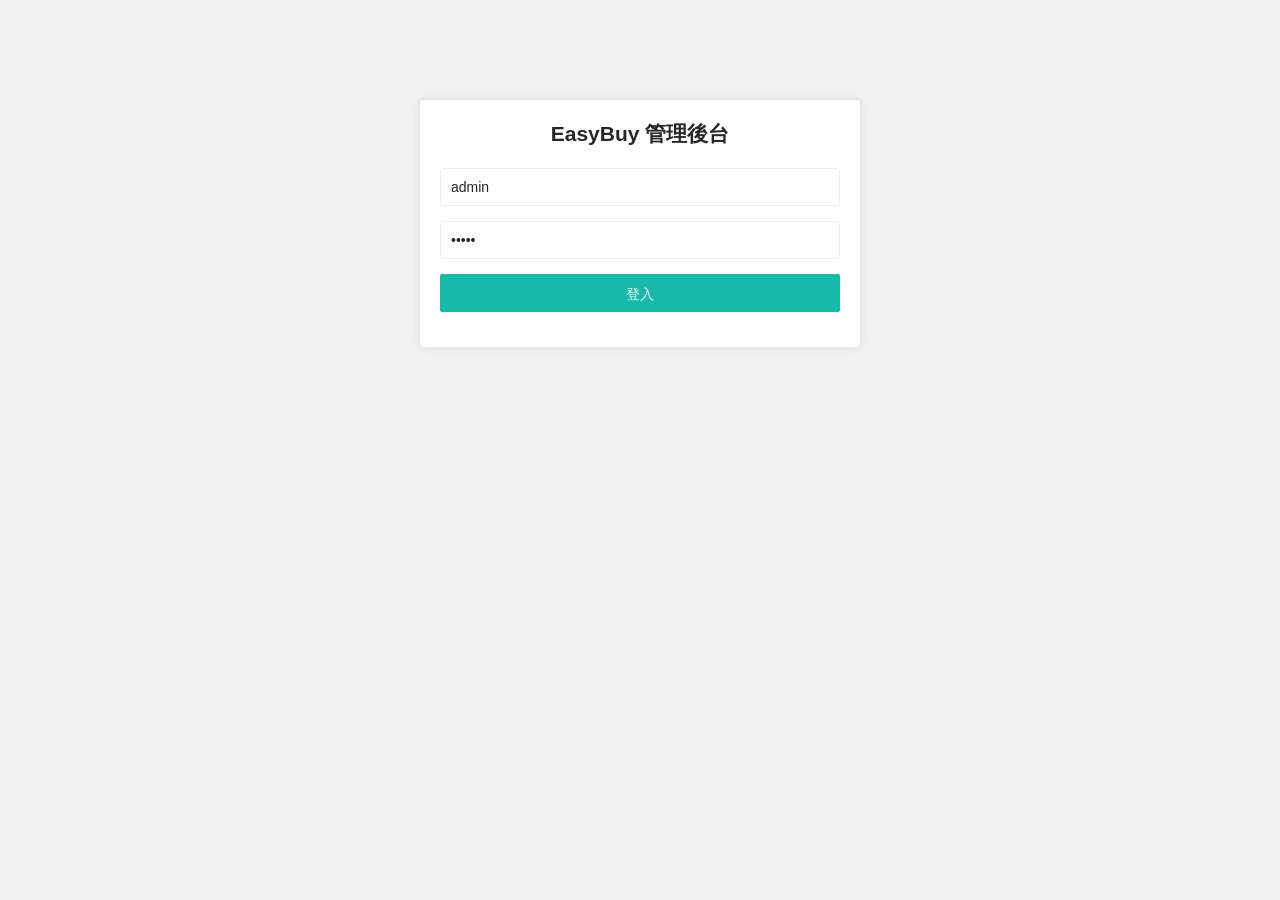
<file: admin/index.html>
<!DOCTYPE html>
<html lang="zh-TW">

<head>
    <meta charset="utf-8">
    <title>EasyBuy 管理後台</title>
    <link rel="stylesheet" href="../lib/layui/layui.css">
    <link rel="stylesheet" href="css/style.css">
</head>

<body class="layui-layout-body">
    <div class="layui-layout layui-layout-admin">
        <div class="layui-header">
            <div class="layui-logo">EasyBuy 管理後台</div>
            <ul class="layui-nav layui-layout-right">
                <li class="layui-nav-item">
                    <a href="javascript:;">
                        <img src="http://t.cn/RCzsdCq" class="layui-nav-img">
                        管理員
                    </a>
                </li>
                <li class="layui-nav-item"><a href="#" id="logoutBtn">登出</a></li>
            </ul>
        </div>

        <div class="layui-side layui-bg-black">
            <div class="layui-side-scroll">
                <ul class="layui-nav layui-nav-tree" lay-filter="test">
                    <li class="layui-nav-item layui-this"><a href="index.html">儀表板</a></li>
                    <li class="layui-nav-item"><a href="schedules.html">日程管理</a></li>
                    <li class="layui-nav-item"><a href="products.html">商品管理</a></li>
                    <li class="layui-nav-item"><a href="members.html">會員管理</a></li>
                    <li class="layui-nav-item"><a href="tobuy.html">待購清單</a></li>
                    <li class="layui-nav-item"><a href="orders.html">訂單與結算</a></li>
                </ul>
            </div>
        </div>

        <div class="layui-body">
            <div style="padding: 15px;">
                <blockquote class="layui-elem-quote">
                    歡迎使用 EasyBuy 代購管理系統
                </blockquote>

                <div class="layui-row layui-col-space15">
                    <div class="layui-col-md6">
                        <div class="layui-card">
                            <div class="layui-card-header">快速操作</div>
                            <div class="layui-card-body">
                                <a href="schedules.html" class="layui-btn layui-btn-normal">管理日程</a>
                                <a href="products.html" class="layui-btn layui-btn-warm">管理商品</a>
                            </div>
                        </div>
                    </div>
                </div>
            </div>
        </div>

        <div class="layui-footer">
            <!-- 底部固定區域 -->
            © EasyBuy - 代購系統
        </div>
    </div>

    <script src="../lib/layui/layui.js"></script>
    <script src="../lib/mock_data.js"></script>
    <script src="js/index.js"></script>
</body>

</html>
</file>
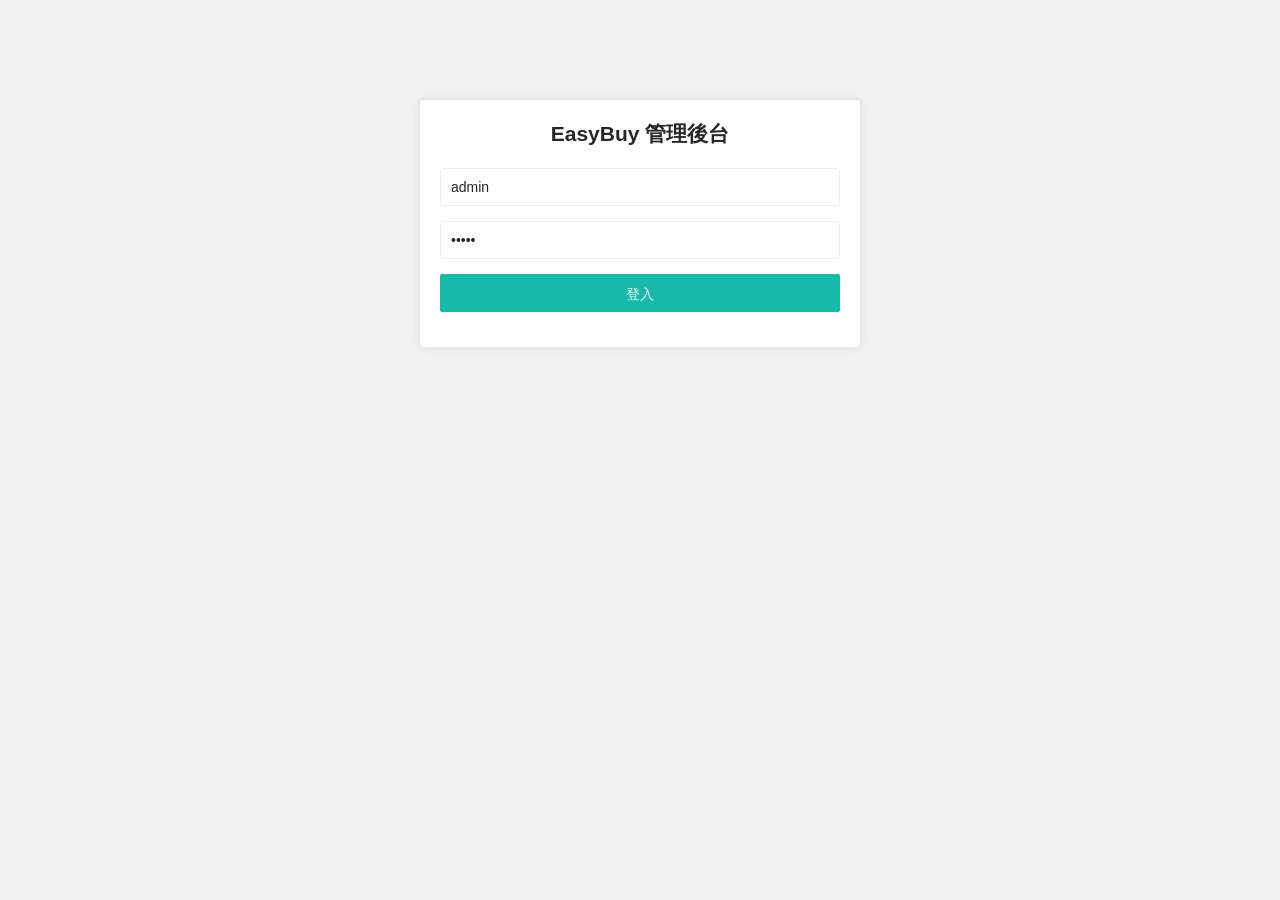
<file: admin/login.html>
<!DOCTYPE html>
<html lang="zh-TW">

<head>
    <meta charset="utf-8">
    <title>EasyBuy 管理員登入</title>
    <link rel="stylesheet" href="../lib/layui/layui.css">
    <link rel="stylesheet" href="css/style.css">
</head>

<body>
    <div class="login-wrapper">
        <h2 style="text-align: center; margin-bottom: 20px;">EasyBuy 管理後台</h2>
        <form class="layui-form">
            <div class="layui-form-item">
                <input type="text" name="username" required lay-verify="required" placeholder="使用者名稱" autocomplete="off"
                    class="layui-input" value="admin">
            </div>
            <div class="layui-form-item">
                <input type="password" name="password" required lay-verify="required" placeholder="密碼"
                    autocomplete="off" class="layui-input" value="admin">
            </div>
            <div class="layui-form-item">
                <button class="layui-btn layui-btn-fluid" lay-submit lay-filter="login">登入</button>
            </div>
        </form>
    </div>

    <script src="../lib/layui/layui.js"></script>
    <script src="../lib/mock_data.js"></script>
    <script src="js/login.js"></script>
</body>

</html>
</file>
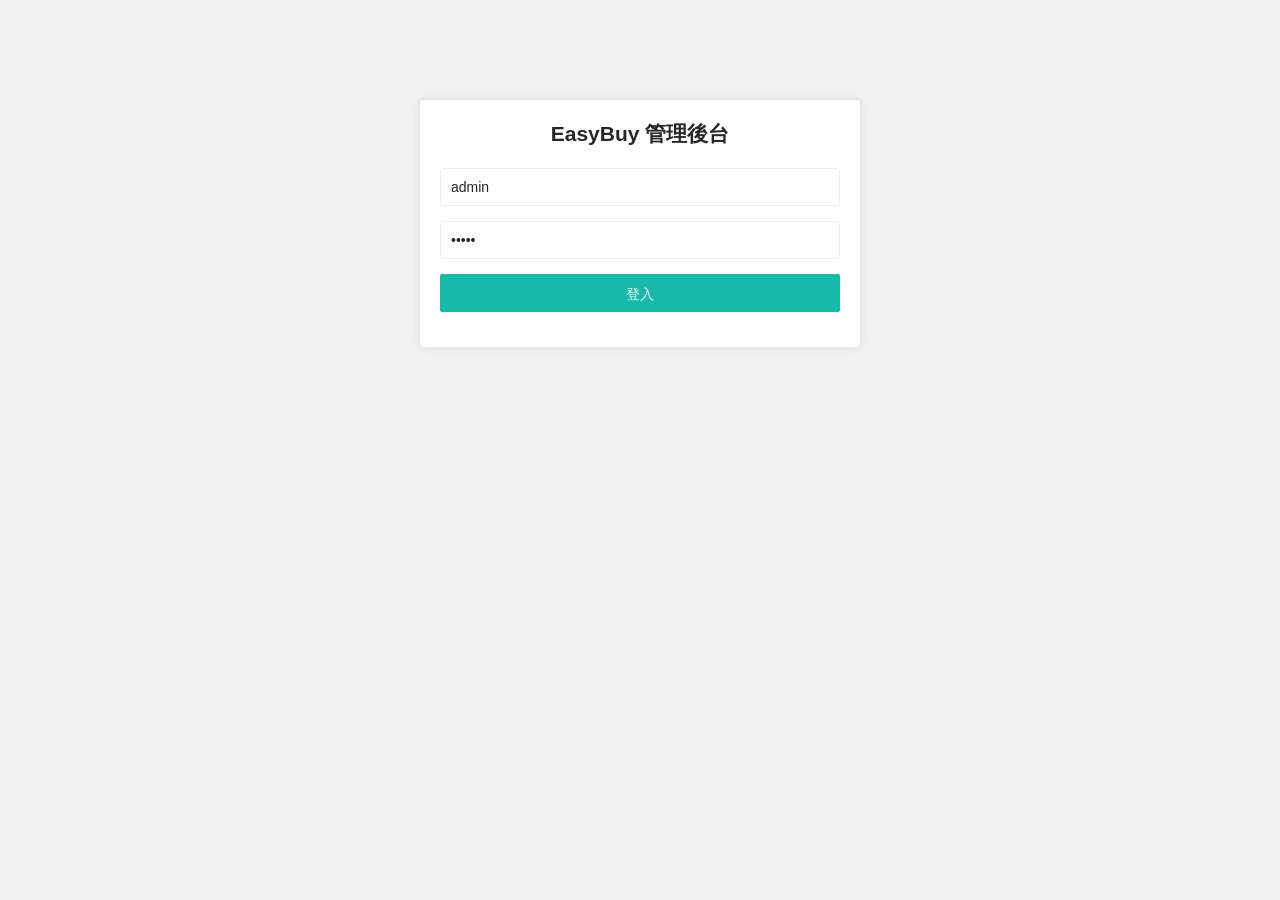
<file: admin/members.html>
<!DOCTYPE html>
<html lang="zh-TW">

<head>
    <meta charset="utf-8">
    <title>會員管理</title>
    <link rel="stylesheet" href="../lib/layui/layui.css">
    <link rel="stylesheet" href="css/style.css">
</head>

<body class="layui-layout-body">
    <div class="layui-layout layui-layout-admin">
        <div class="layui-header">
            <div class="layui-logo">EasyBuy 管理後台</div>
            <ul class="layui-nav layui-layout-right">
                <li class="layui-nav-item"><a href="#" id="logoutBtn">登出</a></li>
            </ul>
        </div>

        <div class="layui-side layui-bg-black">
            <div class="layui-side-scroll">
                <ul class="layui-nav layui-nav-tree">
                    <li class="layui-nav-item"><a href="index.html">儀表板</a></li>
                    <li class="layui-nav-item"><a href="schedules.html">日程管理</a></li>
                    <li class="layui-nav-item"><a href="products.html">商品管理</a></li>
                    <li class="layui-nav-item layui-this"><a href="members.html">會員管理</a></li>
                    <li class="layui-nav-item"><a href="tobuy.html">待購清單</a></li>
                    <li class="layui-nav-item"><a href="orders.html">訂單與結算</a></li>
                </ul>
            </div>
        </div>

        <div class="layui-body">
            <div style="padding: 15px;">
                <div class="layui-card">
                    <div class="layui-card-header">
                        會員列表
                        <button class="layui-btn layui-btn-sm layui-btn-normal" style="float: right; margin-top: 5px;"
                            id="addMemberBtn">新增會員</button>
                    </div>
                    <div class="layui-card-body">
                        <table id="memberTable" lay-filter="memberTable"></table>
                    </div>
                </div>
            </div>
        </div>
    </div>

    <!-- 新增/編輯表單模板 -->
    <script type="text/html" id="memberForm">
        <form class="layui-form" style="padding: 20px;" lay-filter="formTest">
            <div class="layui-form-item">
                <label class="layui-form-label">姓名</label>
                <div class="layui-input-block">
                    <input type="text" name="name" required lay-verify="required" placeholder="姓名" class="layui-input">
                </div>
            </div>
            <div class="layui-form-item">
                <label class="layui-form-label">電話</label>
                <div class="layui-input-block">
                    <input type="text" name="phone" required lay-verify="required" placeholder="電話" class="layui-input">
                </div>
            </div>
            <div class="layui-form-item">
                <label class="layui-form-label">密碼</label>
                <div class="layui-input-block">
                    <input type="text" name="password" required lay-verify="required" placeholder="密碼" class="layui-input" value="123">
                </div>
            </div>
            <div class="layui-form-item">
                <div class="layui-input-block">
                    <button class="layui-btn" lay-submit lay-filter="saveMember">儲存</button>
                </div>
            </div>
        </form>
    </script>

    <script type="text/html" id="barDemo">
        <a class="layui-btn layui-btn-xs" lay-event="edit">編輯</a>
        <a class="layui-btn layui-btn-danger layui-btn-xs" lay-event="del">刪除</a>
    </script>

    <script src="../lib/layui/layui.js"></script>
    <script src="../lib/mock_data.js"></script>
    <script src="js/members.js"></script>
</body>

</html>
</file>
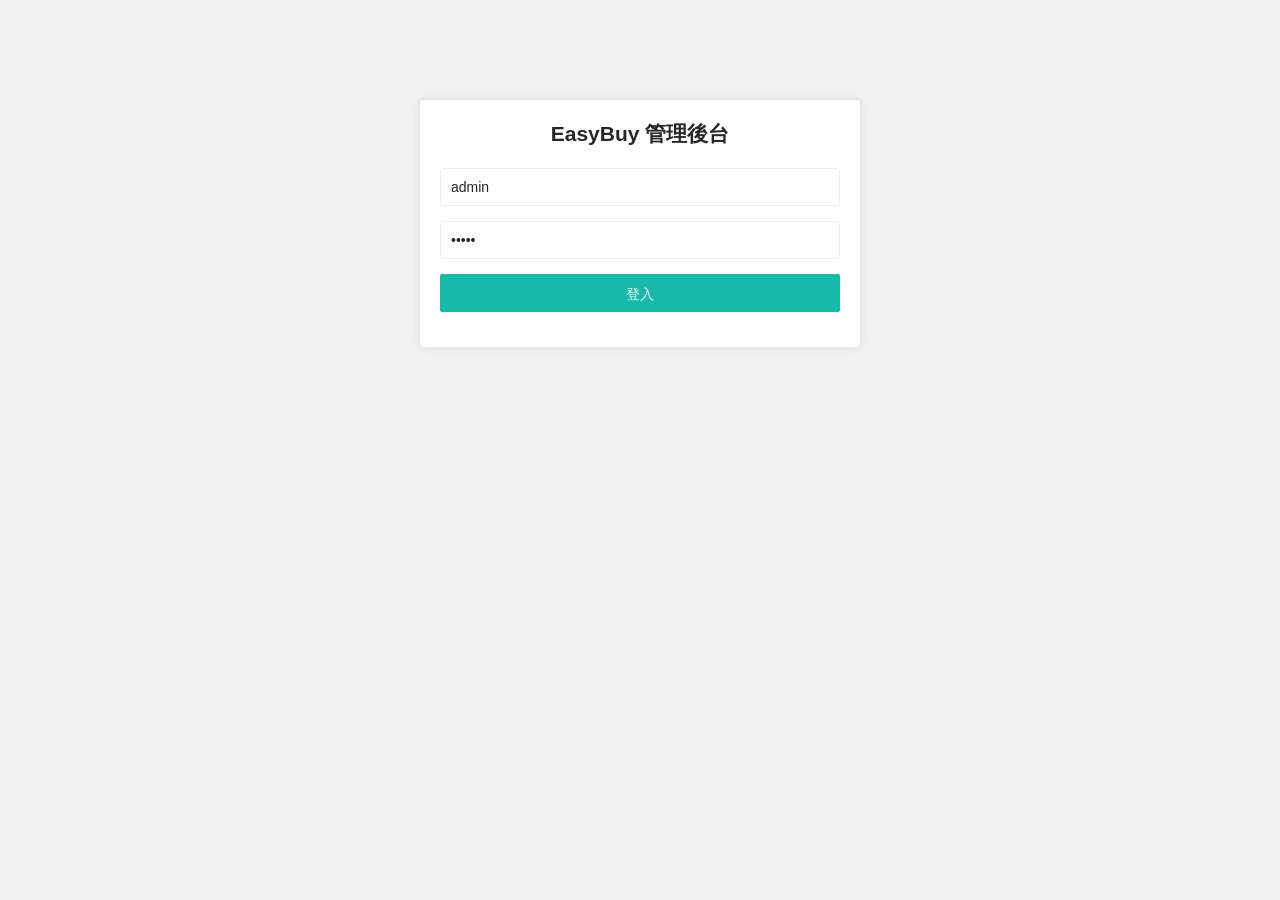
<file: admin/orders.html>
<!DOCTYPE html>
<html lang="zh-TW">

<head>
    <meta charset="utf-8">
    <title>訂單與結算</title>
    <link rel="stylesheet" href="../lib/layui/layui.css">
    <link rel="stylesheet" href="css/style.css">
</head>

<body class="layui-layout-body">
    <div class="layui-layout layui-layout-admin">
        <div class="layui-header">
            <div class="layui-logo">EasyBuy 管理後台</div>
            <ul class="layui-nav layui-layout-right">
                <li class="layui-nav-item"><a href="#" id="logoutBtn">登出</a></li>
            </ul>
        </div>

        <div class="layui-side layui-bg-black">
            <div class="layui-side-scroll">
                <ul class="layui-nav layui-nav-tree">
                    <li class="layui-nav-item"><a href="index.html">儀表板</a></li>
                    <li class="layui-nav-item"><a href="schedules.html">日程管理</a></li>
                    <li class="layui-nav-item"><a href="products.html">商品管理</a></li>
                    <li class="layui-nav-item"><a href="members.html">會員管理</a></li>
                    <li class="layui-nav-item"><a href="tobuy.html">待購清單</a></li>
                    <li class="layui-nav-item layui-this"><a href="orders.html">訂單與結算</a></li>
                </ul>
            </div>
        </div>

        <div class="layui-body">
            <div style="padding: 15px;">
                <div class="layui-card">
                    <div class="layui-card-header">
                        已購項目 (待結算)
                    </div>
                    <div class="layui-card-body">
                        <table id="settleTable" lay-filter="settleTable"></table>
                    </div>
                </div>

                <div class="layui-card" style="margin-top: 20px;">
                    <div class="layui-card-header">
                        已結算訂單
                    </div>
                    <div class="layui-card-body">
                        <table id="historyTable" lay-filter="historyTable"></table>
                    </div>
                </div>
            </div>
        </div>
    </div>

    <!-- 結算表單 -->
    <script type="text/html" id="settleForm">
        <form class="layui-form" style="padding: 20px;" lay-filter="formTest">
            <div class="layui-form-item">
                <label class="layui-form-label">商品</label>
                <div class="layui-input-block">
                    <input type="text" name="productName" class="layui-input" disabled>
                </div>
            </div>
            <div class="layui-form-item">
                <label class="layui-form-label">原價</label>
                <div class="layui-input-block">
                    <input type="text" name="originalPrice" class="layui-input" disabled>
                </div>
            </div>
            <div class="layui-form-item">
                <label class="layui-form-label">最終價格</label>
                <div class="layui-input-block">
                    <input type="number" name="finalPrice" required lay-verify="required" placeholder="當地貨幣最終價格" class="layui-input">
                </div>
            </div>
            <div class="layui-form-item">
                <label class="layui-form-label">幣種</label>
                <div class="layui-input-block">
                    <input type="text" name="finalCurrency" required lay-verify="required" placeholder="例如: TWD" class="layui-input" value="TWD">
                </div>
            </div>
            <div class="layui-form-item">
                <div class="layui-input-block">
                    <button class="layui-btn" lay-submit lay-filter="confirmSettle">確認結算</button>
                </div>
            </div>
        </form>
    </script>

    <script type="text/html" id="barDemo">
        <a class="layui-btn layui-btn-xs" lay-event="settle">結算</a>
    </script>

    <script src="../lib/layui/layui.js"></script>
    <script src="../lib/mock_data.js"></script>
    <script src="js/orders.js"></script>
</body>

</html>
</file>
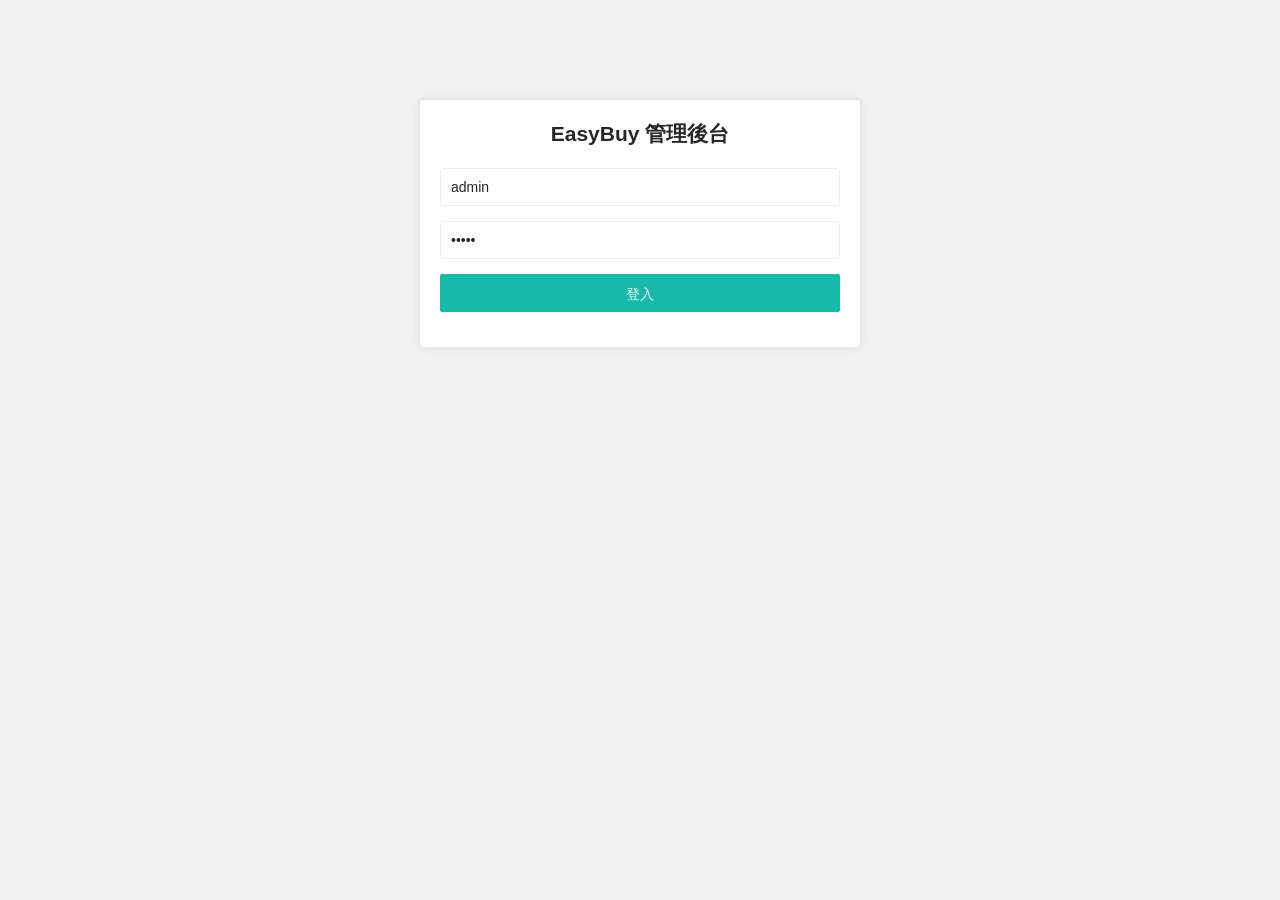
<file: admin/products.html>
<!DOCTYPE html>
<html lang="zh-TW">

<head>
    <meta charset="utf-8">
    <title>商品管理</title>
    <link rel="stylesheet" href="../lib/layui/layui.css">
    <link rel="stylesheet" href="css/style.css">
</head>

<body class="layui-layout-body">
    <div class="layui-layout layui-layout-admin">
        <div class="layui-header">
            <div class="layui-logo">EasyBuy 管理後台</div>
            <ul class="layui-nav layui-layout-right">
                <li class="layui-nav-item"><a href="#" id="logoutBtn">登出</a></li>
            </ul>
        </div>

        <div class="layui-side layui-bg-black">
            <div class="layui-side-scroll">
                <ul class="layui-nav layui-nav-tree">
                    <li class="layui-nav-item"><a href="index.html">儀表板</a></li>
                    <li class="layui-nav-item"><a href="schedules.html">日程管理</a></li>
                    <li class="layui-nav-item layui-this"><a href="products.html">商品管理</a></li>
                    <li class="layui-nav-item"><a href="members.html">會員管理</a></li>
                    <li class="layui-nav-item"><a href="tobuy.html">待購清單</a></li>
                    <li class="layui-nav-item"><a href="orders.html">訂單與結算</a></li>
                </ul>
            </div>
        </div>

        <div class="layui-body">
            <div style="padding: 15px;">
                <div class="layui-card">
                    <div class="layui-card-header">
                        商品列表
                        <button class="layui-btn layui-btn-sm layui-btn-normal" style="float: right; margin-top: 5px;"
                            id="addProductBtn">新增商品</button>
                    </div>
                    <div class="layui-card-body">
                        <table id="productTable" lay-filter="productTable"></table>
                    </div>
                </div>
            </div>
        </div>
    </div>

    <!-- 新增/編輯表單模板 -->
    <script type="text/html" id="productForm">
        <form class="layui-form" style="padding: 20px;" lay-filter="formTest">
            <div class="layui-form-item">
                <label class="layui-form-label">名稱</label>
                <div class="layui-input-block">
                    <input type="text" name="name" required lay-verify="required" placeholder="商品名稱" class="layui-input">
                </div>
            </div>
            <div class="layui-form-item">
                <label class="layui-form-label">日程</label>
                <div class="layui-input-block">
                    <select name="scheduleId" id="scheduleSelect" lay-verify="required">
                        <option value="">選擇日程</option>
                    </select>
                </div>
            </div>
            <div class="layui-form-item">
                <label class="layui-form-label">價格</label>
                <div class="layui-input-block">
                    <input type="number" name="price" required lay-verify="required" placeholder="價格" class="layui-input">
                </div>
            </div>
            <div class="layui-form-item">
                <label class="layui-form-label">幣種</label>
                <div class="layui-input-block">
                    <select name="currency" lay-verify="required">
                        <option value="JPY">JPY</option>
                        <option value="KRW">KRW</option>
                        <option value="USD">USD</option>
                    </select>
                </div>
            </div>
            <div class="layui-form-item">
                <label class="layui-form-label">圖片 URL</label>
                <div class="layui-input-block">
                    <input type="text" name="image" placeholder="圖片 URL" class="layui-input" value="https://placehold.co/150">
                </div>
            </div>
            <div class="layui-form-item">
                <label class="layui-form-label">描述</label>
                <div class="layui-input-block">
                    <textarea name="desc" placeholder="描述" class="layui-textarea"></textarea>
                </div>
            </div>
            <div class="layui-form-item">
                <div class="layui-input-block">
                    <button class="layui-btn" lay-submit lay-filter="saveProduct">儲存</button>
                </div>
            </div>
        </form>
    </script>

    <script type="text/html" id="barDemo">
        <a class="layui-btn layui-btn-xs" lay-event="edit">編輯</a>
        <a class="layui-btn layui-btn-danger layui-btn-xs" lay-event="del">刪除</a>
    </script>

    <script src="../lib/layui/layui.js"></script>
    <script src="../lib/mock_data.js"></script>
    <script src="js/products.js"></script>
</body>

</html>
</file>
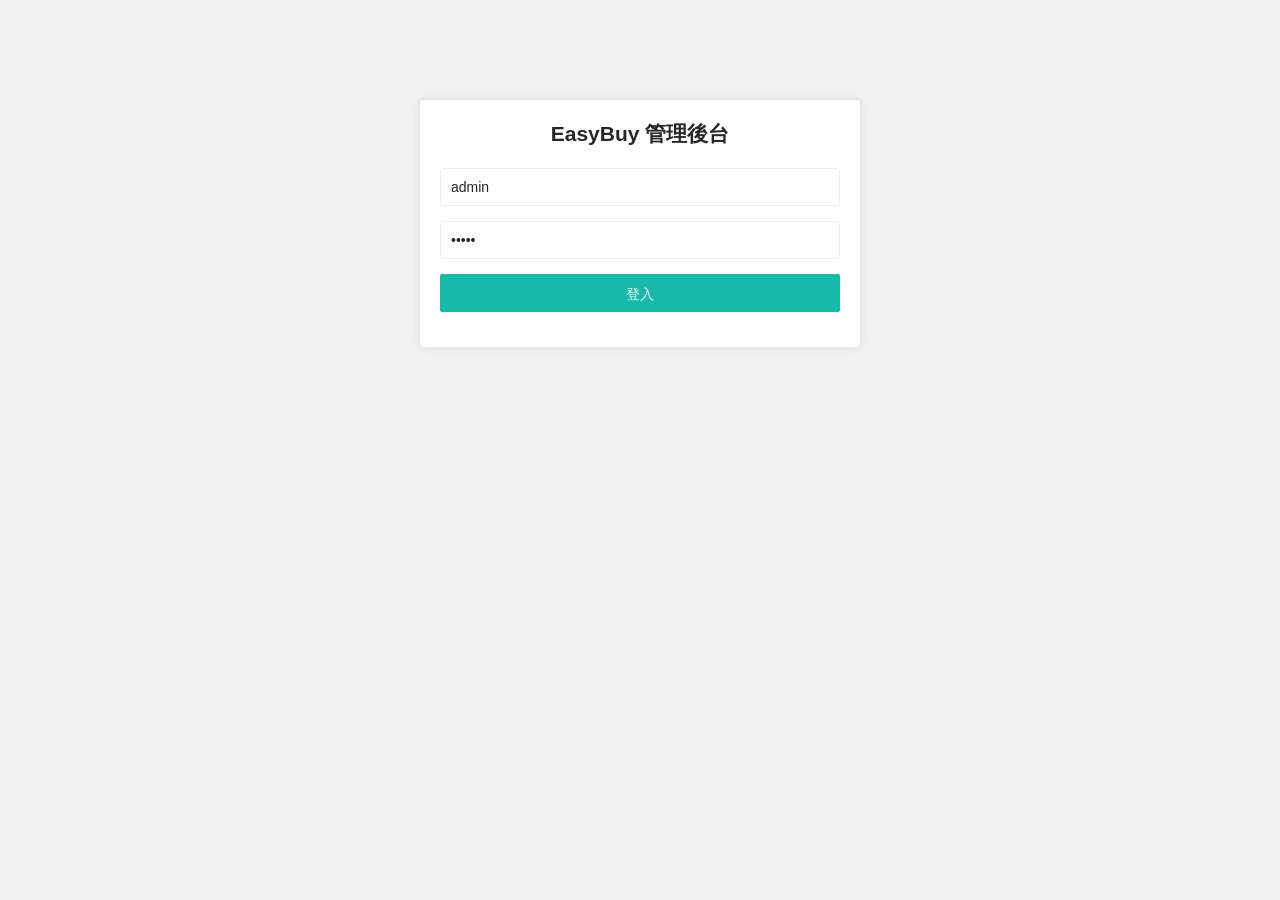
<file: admin/schedules.html>
<!DOCTYPE html>
<html lang="zh-TW">

<head>
    <meta charset="utf-8">
    <title>日程管理</title>
    <link rel="stylesheet" href="../lib/layui/layui.css">
    <link rel="stylesheet" href="css/style.css">
</head>

<body class="layui-layout-body">
    <div class="layui-layout layui-layout-admin">
        <div class="layui-header">
            <div class="layui-logo">EasyBuy 管理後台</div>
            <ul class="layui-nav layui-layout-right">
                <li class="layui-nav-item"><a href="#" id="logoutBtn">登出</a></li>
            </ul>
        </div>

        <div class="layui-side layui-bg-black">
            <div class="layui-side-scroll">
                <ul class="layui-nav layui-nav-tree">
                    <li class="layui-nav-item"><a href="index.html">儀表板</a></li>
                    <li class="layui-nav-item layui-this"><a href="schedules.html">日程管理</a></li>
                    <li class="layui-nav-item"><a href="products.html">商品管理</a></li>
                    <li class="layui-nav-item"><a href="members.html">會員管理</a></li>
                    <li class="layui-nav-item"><a href="tobuy.html">待購清單</a></li>
                    <li class="layui-nav-item"><a href="orders.html">訂單與結算</a></li>
                </ul>
            </div>
        </div>

        <div class="layui-body">
            <div style="padding: 15px;">
                <div class="layui-card">
                    <div class="layui-card-header">
                        日程列表
                        <button class="layui-btn layui-btn-sm layui-btn-normal" style="float: right; margin-top: 5px;"
                            id="addScheduleBtn">新增日程</button>
                    </div>
                    <div class="layui-card-body">
                        <table id="scheduleTable" lay-filter="scheduleTable"></table>
                    </div>
                </div>
            </div>
        </div>
    </div>

    <!-- 新增/編輯表單模板 -->
    <script type="text/html" id="scheduleForm">
        <form class="layui-form" style="padding: 20px;" lay-filter="formTest">
            <div class="layui-form-item">
                <label class="layui-form-label">標題</label>
                <div class="layui-input-block">
                    <input type="text" name="title" required lay-verify="required" placeholder="例如: 11月大阪行" class="layui-input">
                </div>
            </div>
            <div class="layui-form-item">
                <label class="layui-form-label">目的地</label>
                <div class="layui-input-block">
                    <input type="text" name="destination" required lay-verify="required" placeholder="例如: 大阪" class="layui-input">
                </div>
            </div>
            <div class="layui-form-item">
                <label class="layui-form-label">日期</label>
                <div class="layui-input-block">
                    <input type="text" name="date" required lay-verify="required" placeholder="YYYY-MM-DD" class="layui-input" id="datePicker">
                </div>
            </div>
            <div class="layui-form-item">
                <label class="layui-form-label">截止日期</label>
                <div class="layui-input-block">
                    <input type="text" name="deadline" required lay-verify="required" placeholder="YYYY-MM-DD" class="layui-input" id="deadlinePicker">
                </div>
            </div>
            <div class="layui-form-item">
                <label class="layui-form-label">描述</label>
                <div class="layui-input-block">
                    <textarea name="desc" placeholder="描述" class="layui-textarea"></textarea>
                </div>
            </div>
            <div class="layui-form-item">
                <div class="layui-input-block">
                    <button class="layui-btn" lay-submit lay-filter="saveSchedule">儲存</button>
                </div>
            </div>
        </form>
    </script>

    <script type="text/html" id="barDemo">
        <a class="layui-btn layui-btn-xs" lay-event="edit">編輯</a>
        <a class="layui-btn layui-btn-danger layui-btn-xs" lay-event="del">刪除</a>
    </script>

    <script src="../lib/layui/layui.js"></script>
    <script src="../lib/mock_data.js"></script>
    <script src="js/schedules.js"></script>
</body>

</html>
</file>
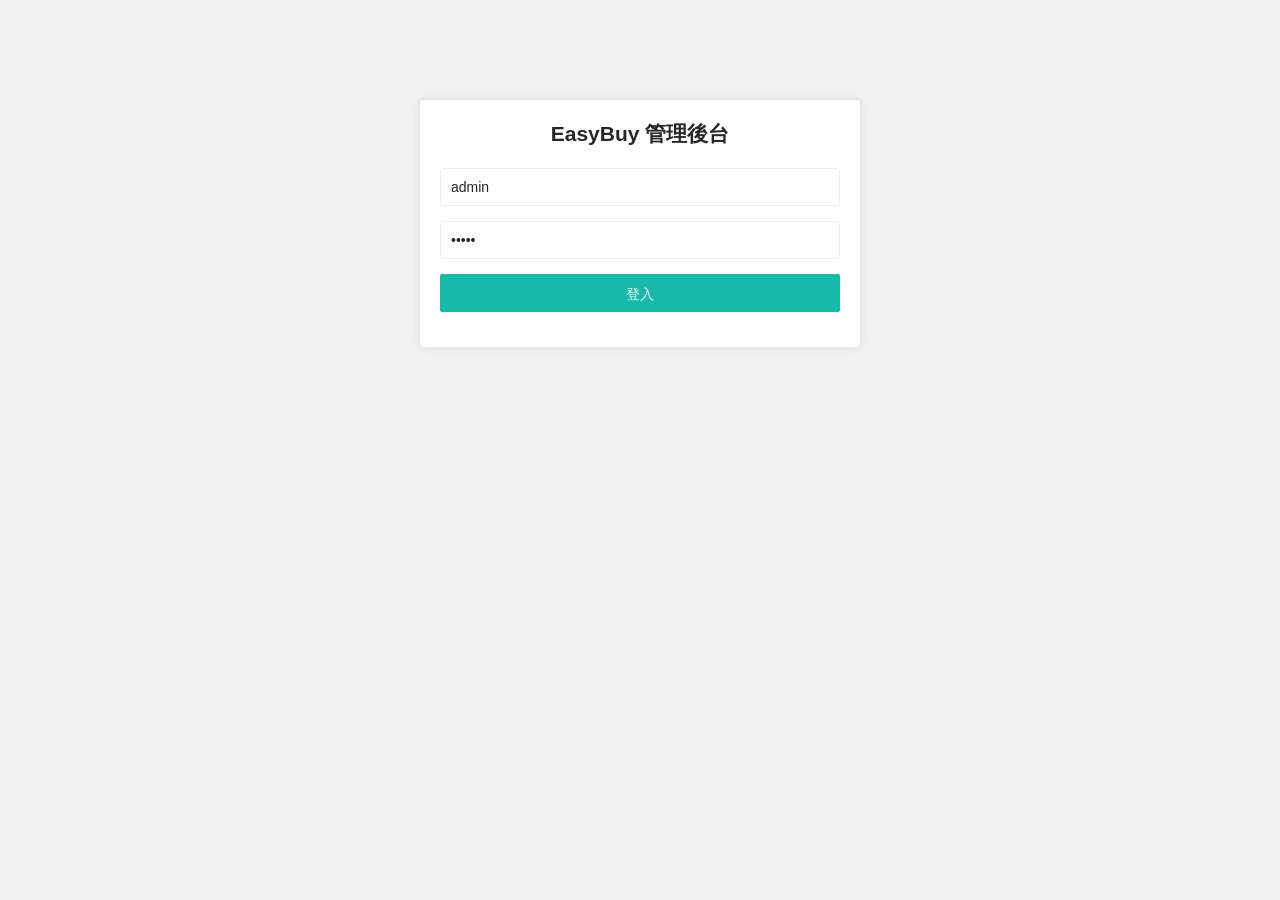
<file: admin/tobuy.html>
<!DOCTYPE html>
<html lang="zh-TW">

<head>
    <meta charset="utf-8">
    <title>待購清單</title>
    <link rel="stylesheet" href="../lib/layui/layui.css">
    <link rel="stylesheet" href="css/style.css">
</head>

<body class="layui-layout-body">
    <div class="layui-layout layui-layout-admin">
        <div class="layui-header">
            <div class="layui-logo">EasyBuy 管理後台</div>
            <ul class="layui-nav layui-layout-right">
                <li class="layui-nav-item"><a href="#" id="logoutBtn">登出</a></li>
            </ul>
        </div>

        <div class="layui-side layui-bg-black">
            <div class="layui-side-scroll">
                <ul class="layui-nav layui-nav-tree">
                    <li class="layui-nav-item"><a href="index.html">儀表板</a></li>
                    <li class="layui-nav-item"><a href="schedules.html">日程管理</a></li>
                    <li class="layui-nav-item"><a href="products.html">商品管理</a></li>
                    <li class="layui-nav-item"><a href="members.html">會員管理</a></li>
                    <li class="layui-nav-item layui-this"><a href="tobuy.html">待購清單</a></li>
                    <li class="layui-nav-item"><a href="orders.html">訂單與結算</a></li>
                </ul>
            </div>
        </div>

        <div class="layui-body">
            <div style="padding: 15px;">
                <div class="layui-card">
                    <div class="layui-card-header">
                        待購項目
                    </div>
                    <div class="layui-card-body">
                        <table id="tobuyTable" lay-filter="tobuyTable"></table>
                    </div>
                </div>
            </div>
        </div>
    </div>

    <script type="text/html" id="barDemo">
        <a class="layui-btn layui-btn-xs" lay-event="buy">標記已購</a>
        <a class="layui-btn layui-btn-danger layui-btn-xs" lay-event="cancel">取消</a>
    </script>

    <script src="../lib/layui/layui.js"></script>
    <script src="../lib/mock_data.js"></script>
    <script src="js/tobuy.js"></script>
</body>

</html>
</file>
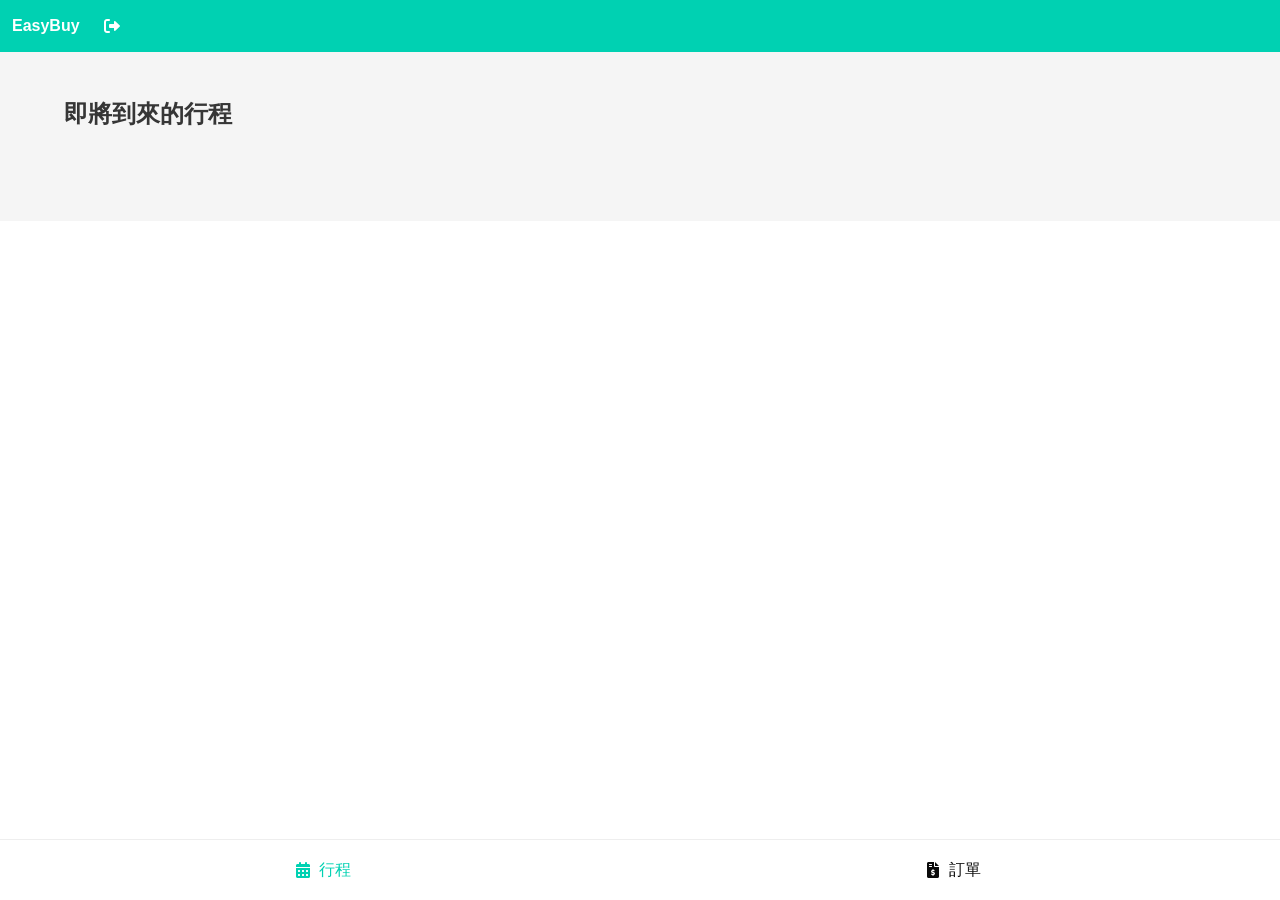
<file: client/buyer.html>
<!DOCTYPE html>
<html lang="zh-TW">

<head>
    <meta charset="UTF-8">
    <meta name="viewport" content="width=device-width, initial-scale=1.0">
    <title>EasyBuy - 買手儀表板</title>
    <link rel="stylesheet" href="../lib/bulma.min.css">
    <link rel="stylesheet" href="css/style.css">
    <link rel="stylesheet" href="https://cdnjs.cloudflare.com/ajax/libs/font-awesome/6.0.0/css/all.min.css">
</head>

<body>
    <nav class="navbar is-dark" role="navigation" aria-label="main navigation">
        <div class="navbar-brand">
            <a class="navbar-item" href="index.html">
                <span class="icon"><i class="fas fa-arrow-left"></i></span>
            </a>
            <div class="navbar-item has-text-weight-bold">
                買手儀表板
            </div>
        </div>
    </nav>

    <section class="section">
        <div class="container">
            <h1 class="title is-4" id="scheduleTitle">行程名稱</h1>

            <!-- 搜尋欄 -->
            <div class="field">
                <p class="control has-icons-left">
                    <input class="input" type="text" id="searchInput" placeholder="搜尋商品名稱...">
                    <span class="icon is-small is-left">
                        <i class="fas fa-search"></i>
                    </span>
                </p>
            </div>

            <!-- 商品列表 -->
            <div id="buyerList">
                <!-- 聚合商品將在此載入 -->
            </div>
        </div>
    </section>

    <script src="../lib/jquery.min.js"></script>
    <script src="../lib/mock_data.js"></script>
    <script src="js/buyer.js"></script>
</body>

</html>
</file>
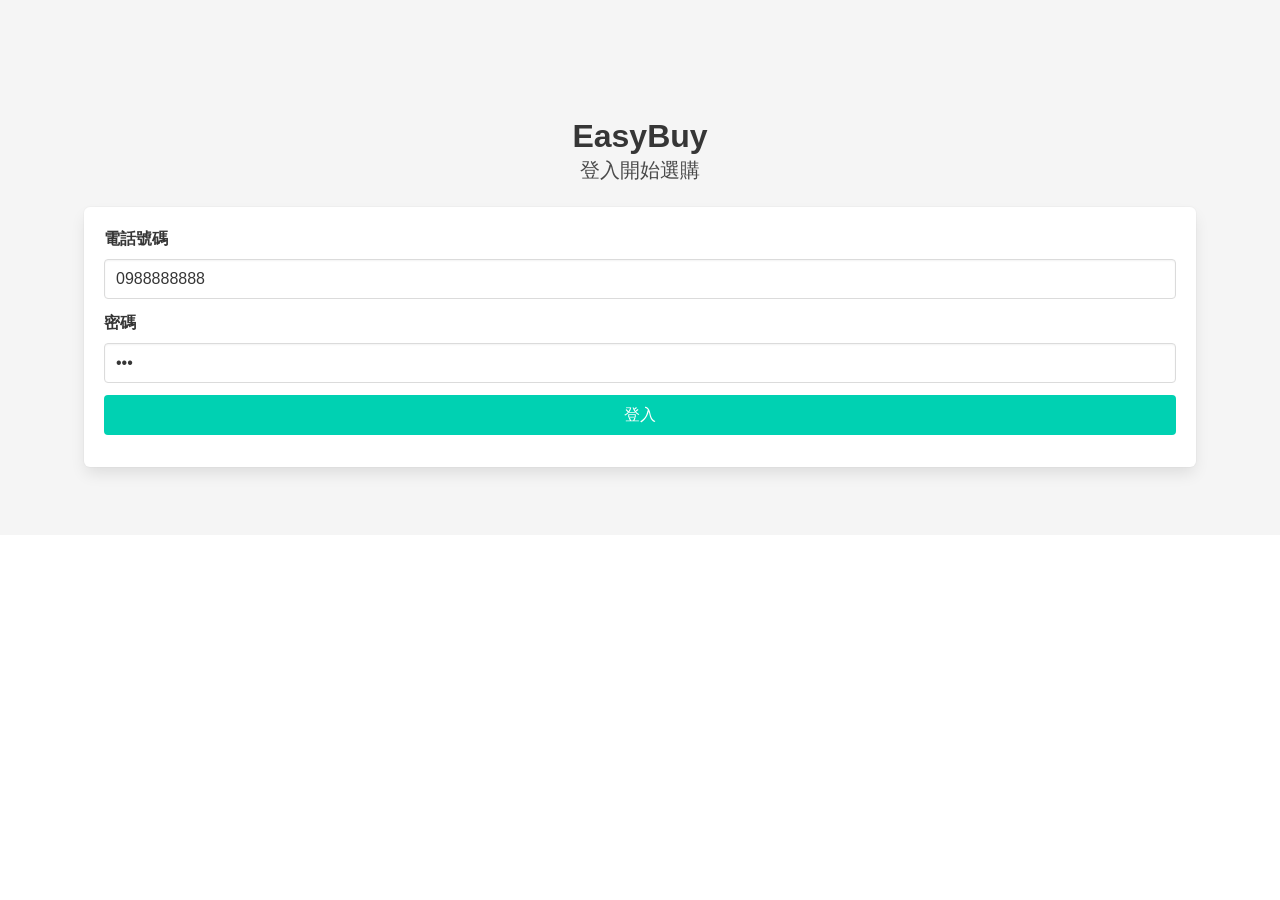
<file: client/login.html>
<!DOCTYPE html>
<html lang="zh-TW">

<head>
    <meta charset="UTF-8">
    <meta name="viewport" content="width=device-width, initial-scale=1.0">
    <title>EasyBuy 登入</title>
    <link rel="stylesheet" href="../lib/bulma.min.css">
    <link rel="stylesheet" href="css/style.css">
</head>

<body>
    <section class="section">
        <div class="container login-container">
            <h1 class="title has-text-centered">EasyBuy</h1>
            <h2 class="subtitle has-text-centered">登入開始選購</h2>

            <div class="box">
                <div class="field">
                    <label class="label">電話號碼</label>
                    <div class="control">
                        <input class="input" type="tel" id="phone" placeholder="例如: 0988888888" value="0988888888">
                    </div>
                </div>

                <div class="field">
                    <label class="label">密碼</label>
                    <div class="control">
                        <input class="input" type="password" id="password" placeholder="********" value="123">
                    </div>
                </div>

                <div class="field">
                    <div class="control">
                        <button class="button is-primary is-fullwidth" id="loginBtn">登入</button>
                    </div>
                </div>
                <p class="help is-danger is-hidden" id="errorMsg">帳號或密碼錯誤</p>
            </div>
        </div>
    </section>

    <script src="../lib/jquery.min.js"></script>
    <script src="../lib/mock_data.js"></script>
    <script src="js/login.js"></script>
</body>

</html>
</file>
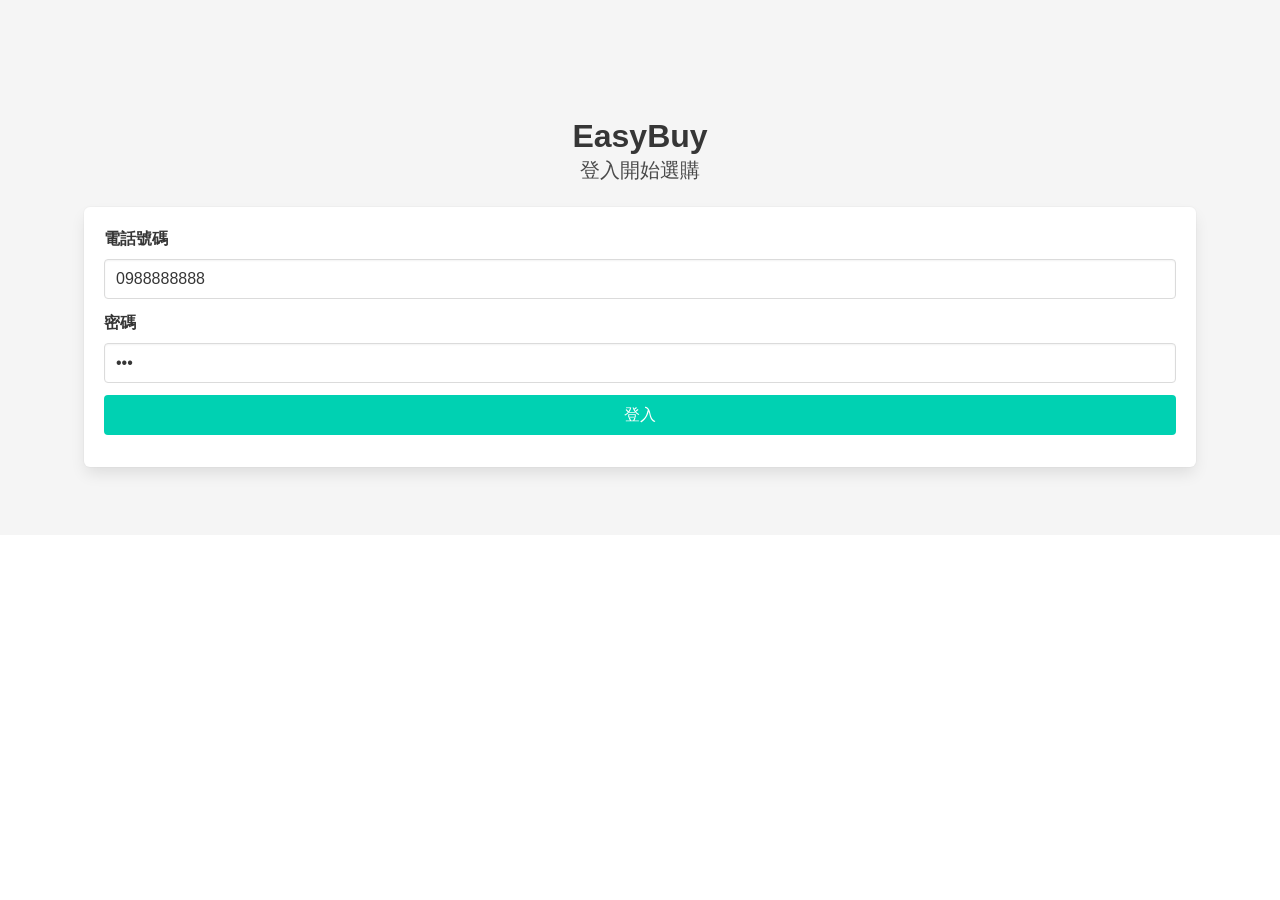
<file: client/order.html>
<!DOCTYPE html>
<html lang="zh-TW">

<head>
    <meta charset="UTF-8">
    <meta name="viewport" content="width=device-width, initial-scale=1.0">
    <title>EasyBuy - 訂單</title>
    <link rel="stylesheet" href="../lib/bulma.min.css">
    <link rel="stylesheet" href="css/style.css">
    <link rel="stylesheet" href="https://cdnjs.cloudflare.com/ajax/libs/font-awesome/6.0.0/css/all.min.css">
</head>

<body>
    <nav class="navbar is-primary" role="navigation" aria-label="main navigation">
        <div class="navbar-brand">
            <div class="navbar-item has-text-weight-bold">
                我的訂單
            </div>
        </div>
    </nav>

    <section class="section" style="padding-bottom: 70px;">
        <div class="container">
            <div id="orderList">
                <!-- 訂單將在此載入 -->
            </div>
        </div>
    </section>

    <div class="bottom-nav">
        <a href="index.html" class="button is-white">
            <span class="icon"><i class="fas fa-calendar-alt"></i></span>
            <span>行程</span>
        </a>
        <a href="order.html" class="button is-white has-text-primary">
            <span class="icon"><i class="fas fa-file-invoice-dollar"></i></span>
            <span>訂單</span>
        </a>
    </div>

    <script src="../lib/jquery.min.js"></script>
    <script src="../lib/mock_data.js"></script>
    <script src="js/order.js"></script>
</body>

</html>
</file>
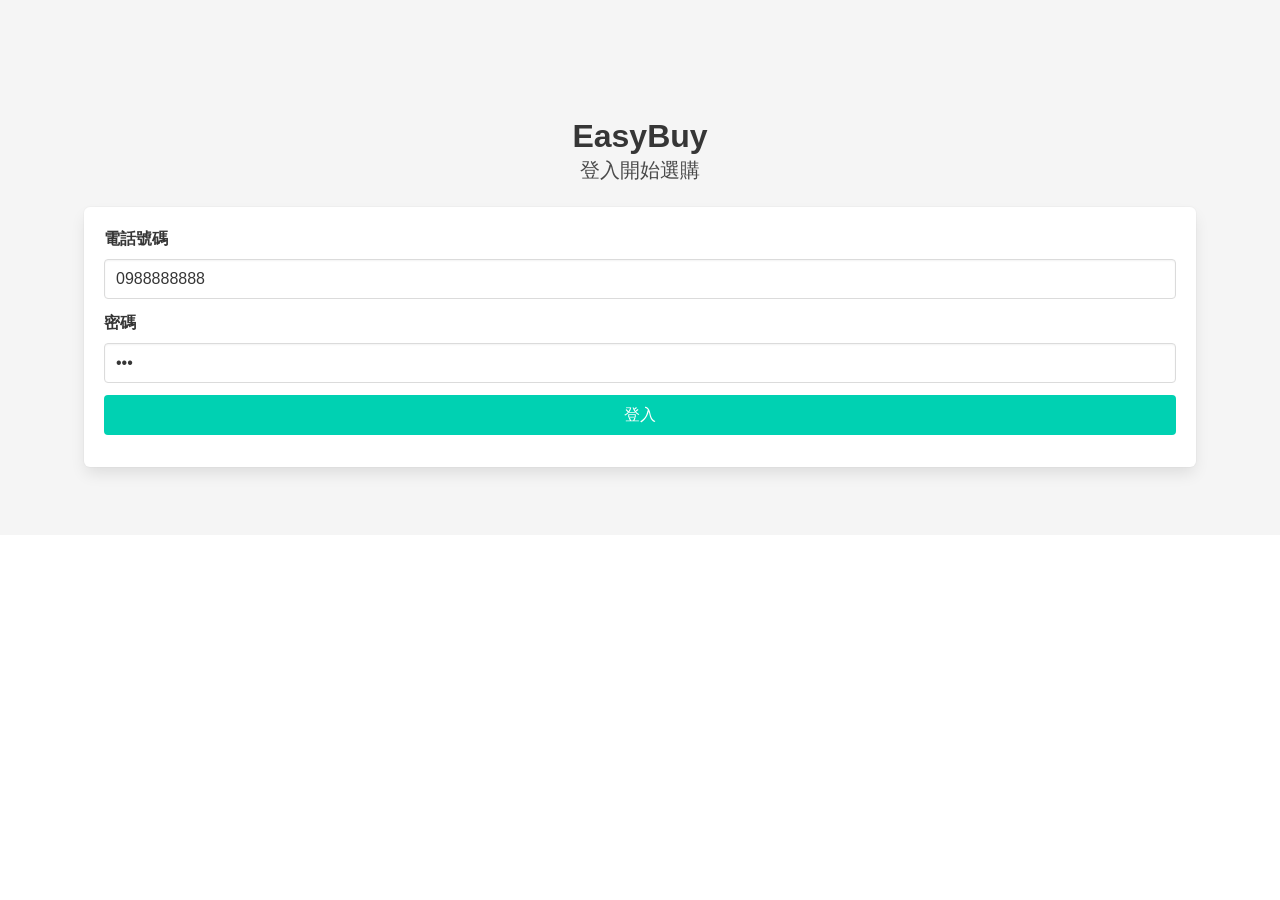
<file: client/products.html>
<!DOCTYPE html>
<html lang="zh-TW">

<head>
    <meta charset="UTF-8">
    <meta name="viewport" content="width=device-width, initial-scale=1.0">
    <title>EasyBuy - 商品</title>
    <link rel="stylesheet" href="../lib/bulma.min.css">
    <link rel="stylesheet" href="css/style.css">
    <link rel="stylesheet" href="https://cdnjs.cloudflare.com/ajax/libs/font-awesome/6.0.0/css/all.min.css">
    <style>
        .product-grid {
            display: flex;
            flex-wrap: wrap;
            margin: -5px;
        }

        .product-item {
            width: 50%;
            padding: 5px;
            box-sizing: border-box;
        }

        .product-card {
            height: 100%;
            display: flex;
            flex-direction: column;
        }

        .card-content {
            flex-grow: 1;
            padding: 10px;
        }

        .product-price {
            color: #ff3860;
            font-weight: bold;
            font-size: 1.1em;
        }
    </style>
</head>

<body>
    <nav class="navbar is-primary is-fixed-top" role="navigation" aria-label="main navigation">
        <div class="navbar-brand">
            <a class="navbar-item" href="index.html">
                <span class="icon"><i class="fas fa-arrow-left"></i></span>
            </a>
            <div class="navbar-item has-text-weight-bold">
                商品列表
            </div>
        </div>
    </nav>

    <section class="section" style="padding-top: 60px; padding-bottom: 80px;">
        <div class="container">
            <div id="productList" class="product-grid">
                <!-- 商品將在此載入 -->
            </div>
        </div>
    </section>

    <div class="bottom-nav">
        <div class="level is-mobile" style="width: 100%;">
            <div class="level-left">
                <div class="level-item">
                    <div>
                        <p class="heading" style="margin-bottom: 0;">已訂購</p>
                        <p class="title is-6" id="footerTotalQuantity">0 件</p>
                    </div>
                </div>
                <div class="level-item ml-4">
                    <div>
                        <p class="heading" style="margin-bottom: 0;">總計</p>
                        <p class="title is-6" style="color: #ff3860;" id="footerTotalAmount">HKD 0</p>
                    </div>
                </div>
            </div>
            <div class="level-right">
                <div class="level-item">
                    <div>
                        <p class="heading" style="margin-bottom: 0; text-align: right;">截止訂購</p>
                        <p class="title is-6" id="footerDeadline" style="color: #ff3860;">Loading...</p>
                    </div>
                </div>
            </div>
        </div>
    </div>

    <!-- 商品詳情 Modal -->
    <div id="productModal" class="modal">
        <div class="modal-background"></div>
        <div class="modal-content">
            <div class="box">
                <figure class="image is-4by3 mb-4">
                    <img id="modalImage" src="" alt="Product Image">
                </figure>
                <h3 class="title is-4" id="modalTitle"></h3>
                <p class="subtitle is-5 has-text-danger" id="modalPrice"></p>
                <div class="content">
                    <p id="modalDescription"></p>
                </div>
            </div>
        </div>
        <button class="modal-close is-large" aria-label="close"></button>
    </div>

    <script src="../lib/jquery.min.js"></script>
    <script src="../lib/mock_data.js"></script>
    <script src="js/products.js"></script>
</body>

</html>
</file>
<file: lib/layui/layui.css>
blockquote,body,button,dd,div,dl,dt,form,h1,h2,h3,h4,h5,h6,input,li,ol,p,pre,td,textarea,th,ul{margin:0;padding:0;-webkit-tap-highlight-color:rgba(0,0,0,0)}a:active,a:hover{outline:0}img{display:inline-block;border:none;vertical-align:middle}li{list-style:none}table{border-collapse:collapse;border-spacing:0}h1,h2,h3,h4{font-weight:700}h5,h6{font-weight:500;font-size:100%}button,input,select,textarea{font-size:100%}button,input,optgroup,option,select,textarea{font-family:inherit;font-size:inherit;font-style:inherit;font-weight:inherit;outline:0}pre{white-space:pre-wrap;white-space:-moz-pre-wrap;white-space:-pre-wrap;white-space:-o-pre-wrap;word-wrap:break-word}body{line-height:1.6;color:#333;color:rgba(0,0,0,.85);font:14px Helvetica Neue,Helvetica,PingFang SC,Tahoma,Arial,sans-serif}hr{height:0;line-height:0;margin:10px 0;padding:0;border:none;border-bottom:1px solid #eee;clear:both;overflow:hidden;background:0 0}a{color:#333;text-decoration:none}a:hover{color:#777}a cite{font-style:normal;*cursor:pointer}.layui-border-box,.layui-border-box *{box-sizing:border-box}.layui-box,.layui-box *{box-sizing:content-box}.layui-clear{clear:both;*zoom:1}.layui-clear:after{content:'\20';clear:both;*zoom:1;display:block;height:0}.layui-clear-space{word-spacing:-5px}.layui-inline{position:relative;display:inline-block;*display:inline;*zoom:1;vertical-align:middle}.layui-edge{position:relative;display:inline-block;vertical-align:middle;width:0;height:0;border-width:6px;border-style:dashed;border-color:transparent;overflow:hidden}.layui-edge-top{top:-4px;border-bottom-color:#999;border-bottom-style:solid}.layui-edge-right{border-left-color:#999;border-left-style:solid}.layui-edge-bottom{top:2px;border-top-color:#999;border-top-style:solid}.layui-edge-left{border-right-color:#999;border-right-style:solid}.layui-elip{text-overflow:ellipsis;overflow:hidden;white-space:nowrap}.layui-disabled,.layui-icon,.layui-unselect{-moz-user-select:none;-webkit-user-select:none;-ms-user-select:none}.layui-disabled,.layui-disabled:hover{color:#d2d2d2!important;cursor:not-allowed!important}.layui-circle{border-radius:100%}.layui-show{display:block!important}.layui-hide{display:none!important}.layui-show-v{visibility:visible!important}.layui-hide-v{visibility:hidden!important}@font-face{font-family:layui-icon;src:url(../font/iconfont.eot?v=282);src:url(../font/iconfont.eot?v=282#iefix) format('embedded-opentype'),url(../font/iconfont.woff2?v=282) format('woff2'),url(../font/iconfont.woff?v=282) format('woff'),url(../font/iconfont.ttf?v=282) format('truetype'),url(../font/iconfont.svg?v=282#layui-icon) format('svg')}.layui-icon{font-family:layui-icon!important;font-size:16px;font-style:normal;-webkit-font-smoothing:antialiased;-moz-osx-font-smoothing:grayscale}.layui-icon-leaf:before{content:"\e701"}.layui-icon-folder:before{content:"\eabe"}.layui-icon-folder-open:before{content:"\eac1"}.layui-icon-gitee:before{content:"\e69b"}.layui-icon-github:before{content:"\e6a7"}.layui-icon-disabled:before{content:"\e6cc"}.layui-icon-moon:before{content:"\e6c2"}.layui-icon-error:before{content:"\e693"}.layui-icon-success:before{content:"\e697"}.layui-icon-question:before{content:"\e699"}.layui-icon-lock:before{content:"\e69a"}.layui-icon-eye:before{content:"\e695"}.layui-icon-eye-invisible:before{content:"\e696"}.layui-icon-backspace:before{content:"\e694"}.layui-icon-tips-fill:before{content:"\eb2e"}.layui-icon-test:before{content:"\e692"}.layui-icon-clear:before{content:"\e788"}.layui-icon-heart-fill:before{content:"\e68f"}.layui-icon-light:before{content:"\e748"}.layui-icon-music:before{content:"\e690"}.layui-icon-time:before{content:"\e68d"}.layui-icon-ie:before{content:"\e7bb"}.layui-icon-firefox:before{content:"\e686"}.layui-icon-at:before{content:"\e687"}.layui-icon-bluetooth:before{content:"\e689"}.layui-icon-chrome:before{content:"\e68a"}.layui-icon-edge:before{content:"\e68b"}.layui-icon-heart:before{content:"\e68c"}.layui-icon-key:before{content:"\e683"}.layui-icon-android:before{content:"\e684"}.layui-icon-mike:before{content:"\e6dc"}.layui-icon-mute:before{content:"\e685"}.layui-icon-gift:before{content:"\e627"}.layui-icon-windows:before{content:"\e67f"}.layui-icon-ios:before{content:"\e680"}.layui-icon-logout:before{content:"\e682"}.layui-icon-wifi:before{content:"\e7e0"}.layui-icon-rss:before{content:"\e808"}.layui-icon-email:before{content:"\e618"}.layui-icon-reduce-circle:before{content:"\e616"}.layui-icon-transfer:before{content:"\e691"}.layui-icon-service:before{content:"\e626"}.layui-icon-addition:before{content:"\e624"}.layui-icon-subtraction:before{content:"\e67e"}.layui-icon-slider:before{content:"\e714"}.layui-icon-print:before{content:"\e66d"}.layui-icon-export:before{content:"\e67d"}.layui-icon-cols:before{content:"\e610"}.layui-icon-screen-full:before{content:"\e622"}.layui-icon-screen-restore:before{content:"\e758"}.layui-icon-rate-half:before{content:"\e6c9"}.layui-icon-rate-solid:before{content:"\e67a"}.layui-icon-rate:before{content:"\e67b"}.layui-icon-cellphone:before{content:"\e678"}.layui-icon-vercode:before{content:"\e679"}.layui-icon-login-weibo:before{content:"\e675"}.layui-icon-login-qq:before{content:"\e676"}.layui-icon-login-wechat:before{content:"\e677"}.layui-icon-username:before{content:"\e66f"}.layui-icon-password:before{content:"\e673"}.layui-icon-refresh-3:before{content:"\e9aa"}.layui-icon-auz:before{content:"\e672"}.layui-icon-shrink-right:before{content:"\e668"}.layui-icon-spread-left:before{content:"\e66b"}.layui-icon-snowflake:before{content:"\e6b1"}.layui-icon-tips:before{content:"\e702"}.layui-icon-note:before{content:"\e66e"}.layui-icon-senior:before{content:"\e674"}.layui-icon-refresh-1:before{content:"\e666"}.layui-icon-refresh:before{content:"\e669"}.layui-icon-flag:before{content:"\e66c"}.layui-icon-theme:before{content:"\e66a"}.layui-icon-notice:before{content:"\e667"}.layui-icon-console:before{content:"\e665"}.layui-icon-website:before{content:"\e7ae"}.layui-icon-face-surprised:before{content:"\e664"}.layui-icon-set:before{content:"\e716"}.layui-icon-template:before{content:"\e663"}.layui-icon-app:before{content:"\e653"}.layui-icon-template-1:before{content:"\e656"}.layui-icon-home:before{content:"\e68e"}.layui-icon-female:before{content:"\e661"}.layui-icon-male:before{content:"\e662"}.layui-icon-tread:before{content:"\e6c5"}.layui-icon-praise:before{content:"\e6c6"}.layui-icon-rmb:before{content:"\e65e"}.layui-icon-more:before{content:"\e65f"}.layui-icon-camera:before{content:"\e660"}.layui-icon-cart-simple:before{content:"\e698"}.layui-icon-face-cry:before{content:"\e69c"}.layui-icon-face-smile:before{content:"\e6af"}.layui-icon-survey:before{content:"\e6b2"}.layui-icon-read:before{content:"\e705"}.layui-icon-location:before{content:"\e715"}.layui-icon-dollar:before{content:"\e659"}.layui-icon-diamond:before{content:"\e735"}.layui-icon-return:before{content:"\e65c"}.layui-icon-camera-fill:before{content:"\e65d"}.layui-icon-fire:before{content:"\e756"}.layui-icon-more-vertical:before{content:"\e671"}.layui-icon-cart:before{content:"\e657"}.layui-icon-star-fill:before{content:"\e658"}.layui-icon-prev:before{content:"\e65a"}.layui-icon-next:before{content:"\e65b"}.layui-icon-upload:before{content:"\e67c"}.layui-icon-upload-drag:before{content:"\e681"}.layui-icon-user:before{content:"\e770"}.layui-icon-file-b:before{content:"\e655"}.layui-icon-component:before{content:"\e857"}.layui-icon-find-fill:before{content:"\e670"}.layui-icon-loading:before{content:"\e63d"}.layui-icon-loading-1:before{content:"\e63e"}.layui-icon-add-1:before{content:"\e654"}.layui-icon-pause:before{content:"\e651"}.layui-icon-play:before{content:"\e652"}.layui-icon-video:before{content:"\e6ed"}.layui-icon-headset:before{content:"\e6fc"}.layui-icon-voice:before{content:"\e688"}.layui-icon-speaker:before{content:"\e645"}.layui-icon-fonts-del:before{content:"\e64f"}.layui-icon-fonts-html:before{content:"\e64b"}.layui-icon-fonts-code:before{content:"\e64e"}.layui-icon-fonts-strong:before{content:"\e62b"}.layui-icon-unlink:before{content:"\e64d"}.layui-icon-picture:before{content:"\e64a"}.layui-icon-link:before{content:"\e64c"}.layui-icon-face-smile-b:before{content:"\e650"}.layui-icon-align-center:before{content:"\e647"}.layui-icon-align-right:before{content:"\e648"}.layui-icon-align-left:before{content:"\e649"}.layui-icon-fonts-u:before{content:"\e646"}.layui-icon-fonts-i:before{content:"\e644"}.layui-icon-tabs:before{content:"\e62a"}.layui-icon-circle:before{content:"\e63f"}.layui-icon-radio:before{content:"\e643"}.layui-icon-share:before{content:"\e641"}.layui-icon-edit:before{content:"\e642"}.layui-icon-delete:before{content:"\e640"}.layui-icon-engine:before{content:"\e628"}.layui-icon-chart-screen:before{content:"\e629"}.layui-icon-chart:before{content:"\e62c"}.layui-icon-table:before{content:"\e62d"}.layui-icon-tree:before{content:"\e62e"}.layui-icon-upload-circle:before{content:"\e62f"}.layui-icon-templeate-1:before{content:"\e630"}.layui-icon-util:before{content:"\e631"}.layui-icon-layouts:before{content:"\e632"}.layui-icon-prev-circle:before{content:"\e633"}.layui-icon-carousel:before{content:"\e634"}.layui-icon-code-circle:before{content:"\e635"}.layui-icon-water:before{content:"\e636"}.layui-icon-date:before{content:"\e637"}.layui-icon-layer:before{content:"\e638"}.layui-icon-fonts-clear:before{content:"\e639"}.layui-icon-dialogue:before{content:"\e63a"}.layui-icon-cellphone-fine:before{content:"\e63b"}.layui-icon-form:before{content:"\e63c"}.layui-icon-file:before{content:"\e621"}.layui-icon-triangle-r:before{content:"\e623"}.layui-icon-triangle-d:before{content:"\e625"}.layui-icon-set-sm:before{content:"\e620"}.layui-icon-add-circle:before{content:"\e61f"}.layui-icon-layim-download:before{content:"\e61e"}.layui-icon-layim-uploadfile:before{content:"\e61d"}.layui-icon-404:before{content:"\e61c"}.layui-icon-about:before{content:"\e60b"}.layui-icon-layim-theme:before{content:"\e61b"}.layui-icon-down:before{content:"\e61a"}.layui-icon-up:before{content:"\e619"}.layui-icon-circle-dot:before{content:"\e617"}.layui-icon-set-fill:before{content:"\e614"}.layui-icon-search:before{content:"\e615"}.layui-icon-friends:before{content:"\e612"}.layui-icon-group:before{content:"\e613"}.layui-icon-reply-fill:before{content:"\e611"}.layui-icon-menu-fill:before{content:"\e60f"}.layui-icon-face-smile-fine:before{content:"\e60c"}.layui-icon-picture-fine:before{content:"\e60d"}.layui-icon-log:before{content:"\e60e"}.layui-icon-list:before{content:"\e60a"}.layui-icon-release:before{content:"\e609"}.layui-icon-add-circle-fine:before{content:"\e608"}.layui-icon-ok:before{content:"\e605"}.layui-icon-help:before{content:"\e607"}.layui-icon-chat:before{content:"\e606"}.layui-icon-top:before{content:"\e604"}.layui-icon-right:before{content:"\e602"}.layui-icon-left:before{content:"\e603"}.layui-icon-star:before{content:"\e600"}.layui-icon-download-circle:before{content:"\e601"}.layui-icon-close:before{content:"\1006"}.layui-icon-close-fill:before{content:"\1007"}.layui-icon-ok-circle:before{content:"\1005"}.layui-main{position:relative;width:1160px;margin:0 auto}.layui-header{position:relative;z-index:1000;height:60px}.layui-header a:hover{transition:all .5s;-webkit-transition:all .5s}.layui-side{position:fixed;left:0;top:0;bottom:0;z-index:999;width:200px;overflow-x:hidden}.layui-side-scroll{position:relative;width:220px;height:100%;overflow-x:hidden}.layui-body{position:relative;left:200px;right:0;top:0;bottom:0;z-index:900;width:auto;box-sizing:border-box}.layui-layout-body{overflow-x:hidden}.layui-layout-admin .layui-header{position:fixed;top:0;left:0;right:0;background-color:#23292e}.layui-layout-admin .layui-side{top:60px;width:200px;overflow-x:hidden}.layui-layout-admin .layui-body{position:absolute;top:60px;padding-bottom:44px}.layui-layout-admin .layui-main{width:auto;margin:0 15px}.layui-layout-admin .layui-footer{position:fixed;left:200px;right:0;bottom:0;z-index:990;height:44px;line-height:44px;padding:0 15px;box-shadow:-1px 0 4px rgb(0 0 0 / 12%);background-color:#fafafa}.layui-layout-admin .layui-logo{position:absolute;left:0;top:0;width:200px;height:100%;line-height:60px;text-align:center;color:#16baaa;font-size:16px;box-shadow:0 1px 2px 0 rgb(0 0 0 / 15%)}.layui-layout-admin .layui-header .layui-nav{background:0 0}.layui-layout-left{position:absolute!important;left:200px;top:0}.layui-layout-right{position:absolute!important;right:0;top:0}.layui-container{position:relative;margin:0 auto;box-sizing:border-box}.layui-fluid{position:relative;margin:0 auto;padding:0 15px}.layui-row:after,.layui-row:before{content:"";display:block;clear:both}.layui-col-lg1,.layui-col-lg10,.layui-col-lg11,.layui-col-lg12,.layui-col-lg2,.layui-col-lg3,.layui-col-lg4,.layui-col-lg5,.layui-col-lg6,.layui-col-lg7,.layui-col-lg8,.layui-col-lg9,.layui-col-md1,.layui-col-md10,.layui-col-md11,.layui-col-md12,.layui-col-md2,.layui-col-md3,.layui-col-md4,.layui-col-md5,.layui-col-md6,.layui-col-md7,.layui-col-md8,.layui-col-md9,.layui-col-sm1,.layui-col-sm10,.layui-col-sm11,.layui-col-sm12,.layui-col-sm2,.layui-col-sm3,.layui-col-sm4,.layui-col-sm5,.layui-col-sm6,.layui-col-sm7,.layui-col-sm8,.layui-col-sm9,.layui-col-xl1,.layui-col-xl10,.layui-col-xl11,.layui-col-xl12,.layui-col-xl2,.layui-col-xl3,.layui-col-xl4,.layui-col-xl5,.layui-col-xl6,.layui-col-xl7,.layui-col-xl8,.layui-col-xl9,.layui-col-xs1,.layui-col-xs10,.layui-col-xs11,.layui-col-xs12,.layui-col-xs2,.layui-col-xs3,.layui-col-xs4,.layui-col-xs5,.layui-col-xs6,.layui-col-xs7,.layui-col-xs8,.layui-col-xs9{position:relative;display:block;box-sizing:border-box}.layui-col-xs1,.layui-col-xs10,.layui-col-xs11,.layui-col-xs12,.layui-col-xs2,.layui-col-xs3,.layui-col-xs4,.layui-col-xs5,.layui-col-xs6,.layui-col-xs7,.layui-col-xs8,.layui-col-xs9{float:left}.layui-col-xs1{width:8.33333333%}.layui-col-xs2{width:16.66666667%}.layui-col-xs3{width:25%}.layui-col-xs4{width:33.33333333%}.layui-col-xs5{width:41.66666667%}.layui-col-xs6{width:50%}.layui-col-xs7{width:58.33333333%}.layui-col-xs8{width:66.66666667%}.layui-col-xs9{width:75%}.layui-col-xs10{width:83.33333333%}.layui-col-xs11{width:91.66666667%}.layui-col-xs12{width:100%}.layui-col-xs-offset1{margin-left:8.33333333%}.layui-col-xs-offset2{margin-left:16.66666667%}.layui-col-xs-offset3{margin-left:25%}.layui-col-xs-offset4{margin-left:33.33333333%}.layui-col-xs-offset5{margin-left:41.66666667%}.layui-col-xs-offset6{margin-left:50%}.layui-col-xs-offset7{margin-left:58.33333333%}.layui-col-xs-offset8{margin-left:66.66666667%}.layui-col-xs-offset9{margin-left:75%}.layui-col-xs-offset10{margin-left:83.33333333%}.layui-col-xs-offset11{margin-left:91.66666667%}.layui-col-xs-offset12{margin-left:100%}@media screen and (max-width:767.98px){.layui-container{padding:0 15px}.layui-hide-xs{display:none!important}.layui-show-xs-block{display:block!important}.layui-show-xs-inline{display:inline!important}.layui-show-xs-inline-block{display:inline-block!important}}@media screen and (min-width:768px){.layui-container{width:720px}.layui-hide-sm{display:none!important}.layui-show-sm-block{display:block!important}.layui-show-sm-inline{display:inline!important}.layui-show-sm-inline-block{display:inline-block!important}.layui-col-sm1,.layui-col-sm10,.layui-col-sm11,.layui-col-sm12,.layui-col-sm2,.layui-col-sm3,.layui-col-sm4,.layui-col-sm5,.layui-col-sm6,.layui-col-sm7,.layui-col-sm8,.layui-col-sm9{float:left}.layui-col-sm1{width:8.33333333%}.layui-col-sm2{width:16.66666667%}.layui-col-sm3{width:25%}.layui-col-sm4{width:33.33333333%}.layui-col-sm5{width:41.66666667%}.layui-col-sm6{width:50%}.layui-col-sm7{width:58.33333333%}.layui-col-sm8{width:66.66666667%}.layui-col-sm9{width:75%}.layui-col-sm10{width:83.33333333%}.layui-col-sm11{width:91.66666667%}.layui-col-sm12{width:100%}.layui-col-sm-offset1{margin-left:8.33333333%}.layui-col-sm-offset2{margin-left:16.66666667%}.layui-col-sm-offset3{margin-left:25%}.layui-col-sm-offset4{margin-left:33.33333333%}.layui-col-sm-offset5{margin-left:41.66666667%}.layui-col-sm-offset6{margin-left:50%}.layui-col-sm-offset7{margin-left:58.33333333%}.layui-col-sm-offset8{margin-left:66.66666667%}.layui-col-sm-offset9{margin-left:75%}.layui-col-sm-offset10{margin-left:83.33333333%}.layui-col-sm-offset11{margin-left:91.66666667%}.layui-col-sm-offset12{margin-left:100%}}@media screen and (min-width:992px){.layui-container{width:960px}.layui-hide-md{display:none!important}.layui-show-md-block{display:block!important}.layui-show-md-inline{display:inline!important}.layui-show-md-inline-block{display:inline-block!important}.layui-col-md1,.layui-col-md10,.layui-col-md11,.layui-col-md12,.layui-col-md2,.layui-col-md3,.layui-col-md4,.layui-col-md5,.layui-col-md6,.layui-col-md7,.layui-col-md8,.layui-col-md9{float:left}.layui-col-md1{width:8.33333333%}.layui-col-md2{width:16.66666667%}.layui-col-md3{width:25%}.layui-col-md4{width:33.33333333%}.layui-col-md5{width:41.66666667%}.layui-col-md6{width:50%}.layui-col-md7{width:58.33333333%}.layui-col-md8{width:66.66666667%}.layui-col-md9{width:75%}.layui-col-md10{width:83.33333333%}.layui-col-md11{width:91.66666667%}.layui-col-md12{width:100%}.layui-col-md-offset1{margin-left:8.33333333%}.layui-col-md-offset2{margin-left:16.66666667%}.layui-col-md-offset3{margin-left:25%}.layui-col-md-offset4{margin-left:33.33333333%}.layui-col-md-offset5{margin-left:41.66666667%}.layui-col-md-offset6{margin-left:50%}.layui-col-md-offset7{margin-left:58.33333333%}.layui-col-md-offset8{margin-left:66.66666667%}.layui-col-md-offset9{margin-left:75%}.layui-col-md-offset10{margin-left:83.33333333%}.layui-col-md-offset11{margin-left:91.66666667%}.layui-col-md-offset12{margin-left:100%}}@media screen and (min-width:1200px){.layui-container{width:1150px}.layui-hide-lg{display:none!important}.layui-show-lg-block{display:block!important}.layui-show-lg-inline{display:inline!important}.layui-show-lg-inline-block{display:inline-block!important}.layui-col-lg1,.layui-col-lg10,.layui-col-lg11,.layui-col-lg12,.layui-col-lg2,.layui-col-lg3,.layui-col-lg4,.layui-col-lg5,.layui-col-lg6,.layui-col-lg7,.layui-col-lg8,.layui-col-lg9{float:left}.layui-col-lg1{width:8.33333333%}.layui-col-lg2{width:16.66666667%}.layui-col-lg3{width:25%}.layui-col-lg4{width:33.33333333%}.layui-col-lg5{width:41.66666667%}.layui-col-lg6{width:50%}.layui-col-lg7{width:58.33333333%}.layui-col-lg8{width:66.66666667%}.layui-col-lg9{width:75%}.layui-col-lg10{width:83.33333333%}.layui-col-lg11{width:91.66666667%}.layui-col-lg12{width:100%}.layui-col-lg-offset1{margin-left:8.33333333%}.layui-col-lg-offset2{margin-left:16.66666667%}.layui-col-lg-offset3{margin-left:25%}.layui-col-lg-offset4{margin-left:33.33333333%}.layui-col-lg-offset5{margin-left:41.66666667%}.layui-col-lg-offset6{margin-left:50%}.layui-col-lg-offset7{margin-left:58.33333333%}.layui-col-lg-offset8{margin-left:66.66666667%}.layui-col-lg-offset9{margin-left:75%}.layui-col-lg-offset10{margin-left:83.33333333%}.layui-col-lg-offset11{margin-left:91.66666667%}.layui-col-lg-offset12{margin-left:100%}}@media screen and (min-width:1400px){.layui-container{width:1330px}.layui-hide-xl{display:none!important}.layui-show-xl-block{display:block!important}.layui-show-xl-inline{display:inline!important}.layui-show-xl-inline-block{display:inline-block!important}.layui-col-xl1,.layui-col-xl10,.layui-col-xl11,.layui-col-xl12,.layui-col-xl2,.layui-col-xl3,.layui-col-xl4,.layui-col-xl5,.layui-col-xl6,.layui-col-xl7,.layui-col-xl8,.layui-col-xl9{float:left}.layui-col-xl1{width:8.33333333%}.layui-col-xl2{width:16.66666667%}.layui-col-xl3{width:25%}.layui-col-xl4{width:33.33333333%}.layui-col-xl5{width:41.66666667%}.layui-col-xl6{width:50%}.layui-col-xl7{width:58.33333333%}.layui-col-xl8{width:66.66666667%}.layui-col-xl9{width:75%}.layui-col-xl10{width:83.33333333%}.layui-col-xl11{width:91.66666667%}.layui-col-xl12{width:100%}.layui-col-xl-offset1{margin-left:8.33333333%}.layui-col-xl-offset2{margin-left:16.66666667%}.layui-col-xl-offset3{margin-left:25%}.layui-col-xl-offset4{margin-left:33.33333333%}.layui-col-xl-offset5{margin-left:41.66666667%}.layui-col-xl-offset6{margin-left:50%}.layui-col-xl-offset7{margin-left:58.33333333%}.layui-col-xl-offset8{margin-left:66.66666667%}.layui-col-xl-offset9{margin-left:75%}.layui-col-xl-offset10{margin-left:83.33333333%}.layui-col-xl-offset11{margin-left:91.66666667%}.layui-col-xl-offset12{margin-left:100%}}.layui-col-space1{margin:-.5px}.layui-col-space1>*{padding:.5px}.layui-col-space2{margin:-1px}.layui-col-space2>*{padding:1px}.layui-col-space4{margin:-2px}.layui-col-space4>*{padding:2px}.layui-col-space5{margin:-2.5px}.layui-col-space5>*{padding:2.5px}.layui-col-space6{margin:-3px}.layui-col-space6>*{padding:3px}.layui-col-space8{margin:-4px}.layui-col-space8>*{padding:4px}.layui-col-space10{margin:-5px}.layui-col-space10>*{padding:5px}.layui-col-space12{margin:-6px}.layui-col-space12>*{padding:6px}.layui-col-space14{margin:-7px}.layui-col-space14>*{padding:7px}.layui-col-space15{margin:-7.5px}.layui-col-space15>*{padding:7.5px}.layui-col-space16{margin:-8px}.layui-col-space16>*{padding:8px}.layui-col-space18{margin:-9px}.layui-col-space18>*{padding:9px}.layui-col-space20{margin:-10px}.layui-col-space20>*{padding:10px}.layui-col-space22{margin:-11px}.layui-col-space22>*{padding:11px}.layui-col-space24{margin:-12px}.layui-col-space24>*{padding:12px}.layui-col-space25{margin:-12.5px}.layui-col-space25>*{padding:12.5px}.layui-col-space26{margin:-13px}.layui-col-space26>*{padding:13px}.layui-col-space28{margin:-14px}.layui-col-space28>*{padding:14px}.layui-col-space30{margin:-15px}.layui-col-space30>*{padding:15px}.layui-col-space32{margin:-16px}.layui-col-space32>*{padding:16px}.layui-padding-1{padding:4px!important}.layui-padding-2{padding:8px!important}.layui-padding-3{padding:16px!important}.layui-padding-4{padding:32px!important}.layui-padding-5{padding:48px!important}.layui-margin-1{margin:4px!important}.layui-margin-2{margin:8px!important}.layui-margin-3{margin:16px!important}.layui-margin-4{margin:32px!important}.layui-margin-5{margin:48px!important}.layui-btn,.layui-input,.layui-select,.layui-textarea,.layui-upload-button{outline:0;-webkit-appearance:none;transition:all .3s;-webkit-transition:all .3s;box-sizing:border-box}.layui-elem-quote{margin-bottom:10px;padding:15px;line-height:1.8;border-left:5px solid #16b777;border-radius:0 2px 2px 0;background-color:#fafafa}.layui-quote-nm{border-style:solid;border-width:1px;border-left-width:5px;background:0 0}.layui-elem-field{margin-bottom:10px;padding:0;border-width:1px;border-style:solid}.layui-elem-field legend{margin-left:20px;padding:0 10px;font-size:20px}.layui-field-title{margin:16px 0;border-width:0;border-top-width:1px}.layui-field-box{padding:15px}.layui-field-title .layui-field-box{padding:10px 0}.layui-progress{position:relative;height:6px;border-radius:20px;background-color:#eee}.layui-progress-bar{position:absolute;left:0;top:0;width:0;max-width:100%;height:6px;border-radius:20px;text-align:right;background-color:#16b777;transition:all .3s;-webkit-transition:all .3s}.layui-progress-big,.layui-progress-big .layui-progress-bar{height:18px;line-height:18px}.layui-progress-text{position:relative;top:-20px;line-height:18px;font-size:12px;color:#5f5f5f}.layui-progress-big .layui-progress-text{position:static;padding:0 10px;color:#fff}.layui-collapse{border-width:1px;border-style:solid;border-radius:2px}.layui-colla-content,.layui-colla-item{border-top-width:1px;border-top-style:solid}.layui-colla-item:first-child{border-top:none}.layui-colla-title{position:relative;height:42px;line-height:42px;padding:0 15px 0 35px;color:#333;background-color:#fafafa;cursor:pointer;font-size:14px;overflow:hidden}.layui-colla-content{display:none;padding:10px 15px;line-height:1.6;color:#5f5f5f}.layui-colla-icon{position:absolute;left:15px;top:0;font-size:14px}.layui-card{margin-bottom:15px;border-radius:2px;background-color:#fff;box-shadow:0 1px 2px 0 rgba(0,0,0,.05)}.layui-card:last-child{margin-bottom:0}.layui-card-header{position:relative;height:42px;line-height:42px;padding:0 15px;border-bottom:1px solid #f8f8f8;color:#333;border-radius:2px 2px 0 0;font-size:14px}.layui-card-body{position:relative;padding:10px 15px;line-height:24px}.layui-card-body[pad15]{padding:15px}.layui-card-body[pad20]{padding:20px}.layui-card-body .layui-table{margin:5px 0}.layui-card .layui-tab{margin:0}.layui-panel{position:relative;border-width:1px;border-style:solid;border-radius:2px;box-shadow:1px 1px 4px rgb(0 0 0 / 8%);background-color:#fff;color:#5f5f5f}.layui-panel-window{position:relative;padding:15px;border-radius:0;border-top:5px solid #eee;background-color:#fff}.layui-auxiliar-moving{position:fixed;left:0;right:0;top:0;bottom:0;width:100%;height:100%;background:0 0;z-index:9999999999}.layui-scrollbar-hide{overflow:hidden!important}.layui-bg-red{background-color:#ff5722!important;color:#fff!important}.layui-bg-orange{background-color:#ffb800!important;color:#fff!important}.layui-bg-green{background-color:#16baaa!important;color:#fff!important}.layui-bg-cyan{background-color:#2f4056!important;color:#fff!important}.layui-bg-blue{background-color:#1e9fff!important;color:#fff!important}.layui-bg-purple{background-color:#a233c6!important;color:#fff!important}.layui-bg-black{background-color:#2f363c!important;color:#fff!important}.layui-bg-gray{background-color:#fafafa!important;color:#5f5f5f!important}.layui-badge-rim,.layui-border,.layui-colla-content,.layui-colla-item,.layui-collapse,.layui-elem-field,.layui-form-pane .layui-form-item[pane],.layui-form-pane .layui-form-label,.layui-input,.layui-input-split,.layui-panel,.layui-quote-nm,.layui-select,.layui-tab-bar,.layui-tab-card,.layui-tab-title,.layui-tab-title .layui-this:after,.layui-textarea{border-color:#eee}.layui-border{border-width:1px;border-style:solid;color:#5f5f5f!important}.layui-border-red{border-width:1px;border-style:solid;border-color:#ff5722!important;color:#ff5722!important}.layui-border-orange{border-width:1px;border-style:solid;border-color:#ffb800!important;color:#ffb800!important}.layui-border-green{border-width:1px;border-style:solid;border-color:#16baaa!important;color:#16baaa!important}.layui-border-cyan{border-width:1px;border-style:solid;border-color:#2f4056!important;color:#2f4056!important}.layui-border-blue{border-width:1px;border-style:solid;border-color:#1e9fff!important;color:#1e9fff!important}.layui-border-purple{border-width:1px;border-style:solid;border-color:#a233c6!important;color:#a233c6!important}.layui-border-black{border-width:1px;border-style:solid;border-color:#2f363c!important;color:#2f363c!important}hr.layui-border-black,hr.layui-border-blue,hr.layui-border-cyan,hr.layui-border-green,hr.layui-border-orange,hr.layui-border-purple,hr.layui-border-red{border-width:0 0 1px}.layui-timeline-item:before{background-color:#eee}.layui-text{line-height:1.8;font-size:14px}.layui-text h1,.layui-text h2,.layui-text h3,.layui-text h4,.layui-text h5,.layui-text h6{color:#3a3a3a}.layui-text h1{font-size:32px}.layui-text h2{font-size:24px}.layui-text h3{font-size:18px}.layui-text h4{font-size:16px}.layui-text h5{font-size:14px}.layui-text h6{font-size:13px}.layui-text ol,.layui-text ul{padding-left:15px}.layui-text ul li{margin-top:5px;list-style-type:disc}.layui-text ol li{margin-top:5px;list-style-type:decimal}.layui-text-em,.layui-word-aux{color:#999!important;padding-left:5px!important;padding-right:5px!important}.layui-text p{margin:15px 0}.layui-text p:first-child{margin-top:0}.layui-text p:last-child{margin-bottom:0}.layui-text a:not(.layui-btn){color:#01aaed}.layui-text a:not(.layui-btn):hover{text-decoration:underline}.layui-text blockquote:not(.layui-elem-quote){padding:5px 15px;border-left:5px solid #eee}.layui-text pre>code:not(.layui-code){padding:15px;font-family:"Courier New",Consolas,"Lucida Console"}.layui-font-12{font-size:12px!important}.layui-font-13{font-size:13px!important}.layui-font-14{font-size:14px!important}.layui-font-16{font-size:16px!important}.layui-font-18{font-size:18px!important}.layui-font-20{font-size:20px!important}.layui-font-22{font-size:22px!important}.layui-font-24{font-size:24px!important}.layui-font-26{font-size:26px!important}.layui-font-28{font-size:28px!important}.layui-font-30{font-size:30px!important}.layui-font-32{font-size:32px!important}.layui-font-red{color:#ff5722!important}.layui-font-orange{color:#ffb800!important}.layui-font-green{color:#16baaa!important}.layui-font-cyan{color:#2f4056!important}.layui-font-blue{color:#01aaed!important}.layui-font-purple{color:#a233c6!important}.layui-font-black{color:#000!important}.layui-font-gray{color:#c2c2c2!important}.layui-btn{display:inline-block;vertical-align:middle;height:38px;line-height:38px;border:1px solid transparent;padding:0 18px;background-color:#16baaa;color:#fff;white-space:nowrap;text-align:center;font-size:14px;border-radius:2px;cursor:pointer;-moz-user-select:none;-webkit-user-select:none;-ms-user-select:none}.layui-btn:hover{opacity:.8;filter:alpha(opacity=80);color:#fff}.layui-btn:active{opacity:1;filter:alpha(opacity=100)}.layui-btn+.layui-btn{margin-left:10px}.layui-btn-container{word-spacing:-5px}.layui-btn-container .layui-btn{margin-right:10px;margin-bottom:10px;word-spacing:normal}.layui-btn-container .layui-btn+.layui-btn{margin-left:0}.layui-table .layui-btn-container .layui-btn{margin-bottom:9px}.layui-btn-radius{border-radius:100px}.layui-btn .layui-icon{padding:0 2px;vertical-align:middle\0;vertical-align:bottom}.layui-btn-primary{border-color:#d2d2d2;background:0 0;color:#5f5f5f}.layui-btn-primary:hover{border-color:#16baaa;color:#333}.layui-btn-normal{background-color:#1e9fff}.layui-btn-warm{background-color:#ffb800}.layui-btn-danger{background-color:#ff5722}.layui-btn-checked{background-color:#16b777}.layui-btn-disabled,.layui-btn-disabled:active,.layui-btn-disabled:hover{border-color:#eee!important;background-color:#fbfbfb!important;color:#d2d2d2!important;cursor:not-allowed!important;opacity:1}.layui-btn-lg{height:44px;line-height:44px;padding:0 25px;font-size:16px}.layui-btn-sm{height:30px;line-height:30px;padding:0 10px;font-size:12px}.layui-btn-xs{height:22px;line-height:22px;padding:0 5px;font-size:12px}.layui-btn-xs i{font-size:12px!important}.layui-btn-group{display:inline-block;vertical-align:middle;font-size:0}.layui-btn-group .layui-btn{margin-left:0!important;margin-right:0!important;border-left:1px solid rgba(255,255,255,.5);border-radius:0}.layui-btn-group .layui-btn-primary{border-left:none}.layui-btn-group .layui-btn-primary:hover{border-color:#d2d2d2;color:#16baaa}.layui-btn-group .layui-btn:first-child{border-left:none;border-radius:2px 0 0 2px}.layui-btn-group .layui-btn-primary:first-child{border-left:1px solid #d2d2d2}.layui-btn-group .layui-btn:last-child{border-radius:0 2px 2px 0}.layui-btn-group .layui-btn+.layui-btn{margin-left:0}.layui-btn-group+.layui-btn-group{margin-left:10px}.layui-btn-fluid{width:100%}.layui-input,.layui-select,.layui-textarea{height:38px;line-height:1.3;line-height:38px\9;border-width:1px;border-style:solid;background-color:#fff;color:rgba(0,0,0,.85);border-radius:2px}.layui-input::-webkit-input-placeholder,.layui-select::-webkit-input-placeholder,.layui-textarea::-webkit-input-placeholder{line-height:1.3}.layui-input,.layui-textarea{display:block;width:100%;padding-left:10px}.layui-input:hover,.layui-textarea:hover{border-color:#d2d2d2!important}.layui-input:focus,.layui-textarea:focus{border-color:#16b777!important;box-shadow:0 0 0 3px rgba(22,183,119,.08)}.layui-textarea{position:relative;min-height:100px;height:auto;line-height:20px;padding:6px 10px;resize:vertical}.layui-input[disabled],.layui-textarea[disabled]{background-color:#fafafa}.layui-select{padding:0 10px}.layui-form input[type=checkbox],.layui-form input[type=radio],.layui-form select{display:none}.layui-form [lay-ignore]{display:initial}.layui-form-item{position:relative;margin-bottom:15px;clear:both;*zoom:1}.layui-form-item:after{content:'\20';clear:both;*zoom:1;display:block;height:0}.layui-form-label{position:relative;float:left;display:block;padding:9px 15px;width:80px;font-weight:400;line-height:20px;text-align:right}.layui-form-label-col{display:block;float:none;padding:9px 0;line-height:20px;text-align:left}.layui-form-item .layui-inline{margin-bottom:5px;margin-right:10px}.layui-input-block,.layui-input-inline{position:relative}.layui-input-block{margin-left:110px;min-height:36px}.layui-input-inline{display:inline-block;vertical-align:middle}.layui-form-item .layui-input-inline{float:left;width:190px;margin-right:10px}.layui-form-text .layui-input-inline{width:auto}.layui-form-mid{position:relative;float:left;display:block;padding:9px 0!important;line-height:20px;margin-right:10px}.layui-form-danger+.layui-form-select .layui-input,.layui-form-danger:focus{border-color:#ff5722!important;box-shadow:0 0 0 3px rgba(255,87,34,.08)}.layui-input-prefix,.layui-input-split,.layui-input-suffix,.layui-input-suffix .layui-input-affix{position:absolute;right:0;top:0;padding:0 10px;width:35px;height:100%;text-align:center;transition:all .3s;box-sizing:border-box}.layui-input-prefix{left:0;border-radius:2px 0 0 2px}.layui-input-suffix{right:0;border-radius:0 2px 2px 0}.layui-input-split{border-width:1px;border-style:solid}.layui-input-prefix .layui-icon,.layui-input-split .layui-icon,.layui-input-suffix .layui-icon{position:relative;font-size:16px;color:#5f5f5f;transition:all .3s}.layui-input-group{position:relative;display:table;box-sizing:border-box}.layui-input-group>*{display:table-cell;vertical-align:middle;position:relative}.layui-input-group .layui-input{padding-right:15px}.layui-input-group>.layui-input-prefix{width:auto;border-right:0}.layui-input-group>.layui-input-suffix{width:auto;border-left:0}.layui-input-group .layui-input-split{white-space:nowrap}.layui-input-wrap{position:relative;line-height:38px}.layui-input-wrap .layui-input{padding-right:35px}.layui-input-wrap .layui-input::-ms-clear,.layui-input-wrap .layui-input::-ms-reveal{display:none}.layui-input-wrap .layui-input-prefix+.layui-input,.layui-input-wrap .layui-input-prefix~* .layui-input{padding-left:35px}.layui-input-wrap .layui-input-split+.layui-input,.layui-input-wrap .layui-input-split~* .layui-input{padding-left:45px}.layui-input-wrap .layui-input-prefix~.layui-form-select{position:static}.layui-input-wrap .layui-input-prefix,.layui-input-wrap .layui-input-split,.layui-input-wrap .layui-input-suffix{pointer-events:none}.layui-input-wrap .layui-input:hover+.layui-input-split{border-color:#d2d2d2}.layui-input-wrap .layui-input:focus+.layui-input-split{border-color:#16b777}.layui-input-wrap .layui-input.layui-form-danger:focus+.layui-input-split{border-color:#ff5722}.layui-input-wrap .layui-input-prefix.layui-input-split{border-width:0;border-right-width:1px}.layui-input-wrap .layui-input-suffix.layui-input-split{border-width:0;border-left-width:1px}.layui-input-affix{line-height:38px}.layui-input-suffix .layui-input-affix{right:auto;left:-35px}.layui-input-affix .layui-icon{color:rgba(0,0,0,.8);pointer-events:auto!important;cursor:pointer}.layui-input-affix .layui-icon-clear{color:rgba(0,0,0,.3)}.layui-input-affix .layui-icon:hover{color:rgba(0,0,0,.6)}.layui-input-wrap .layui-input-number{width:24px;padding:0}.layui-input-wrap .layui-input-number .layui-icon{position:absolute;right:0;width:100%;height:50%;line-height:normal;font-size:12px}.layui-input-wrap .layui-input-number .layui-icon:before{position:absolute;left:50%;top:50%;margin-top:-6px;margin-left:-6px}.layui-input-wrap .layui-input-number .layui-icon-up{top:0;border-bottom:1px solid #eee}.layui-input-wrap .layui-input-number .layui-icon-down{bottom:0}.layui-input-wrap .layui-input-number .layui-icon:hover{font-weight:700}.layui-input-wrap .layui-input[type=number]::-webkit-inner-spin-button,.layui-input-wrap .layui-input[type=number]::-webkit-outer-spin-button{-webkit-appearance:none!important}.layui-input-wrap .layui-input[type=number]{-moz-appearance:textfield}.layui-input-wrap .layui-input[type=number].layui-input-number-out-of-range{color:#ff5722}.layui-form-select{position:relative;color:#5f5f5f}.layui-form-select .layui-input{padding-right:30px;cursor:pointer}.layui-form-select .layui-edge{position:absolute;right:10px;top:50%;margin-top:-3px;cursor:pointer;border-width:6px;border-top-color:#c2c2c2;border-top-style:solid;transition:all .3s;-webkit-transition:all .3s}.layui-form-select dl{display:none;position:absolute;left:0;top:42px;padding:5px 0;z-index:899;min-width:100%;border:1px solid #eee;max-height:300px;overflow-y:auto;background-color:#fff;border-radius:2px;box-shadow:1px 1px 4px rgb(0 0 0 / 8%);box-sizing:border-box}.layui-form-select dl dd,.layui-form-select dl dt{padding:0 10px;line-height:36px;white-space:nowrap;overflow:hidden;text-overflow:ellipsis}.layui-form-select dl dt{font-size:12px;color:#999}.layui-form-select dl dd{cursor:pointer}.layui-form-select dl dd:hover{background-color:#f8f8f8;-webkit-transition:.5s all;transition:.5s all}.layui-form-select .layui-select-group dd{padding-left:20px}.layui-form-select dl dd.layui-select-tips{padding-left:10px!important;color:#999}.layui-form-select dl dd.layui-this{background-color:#f8f8f8;color:#16b777;font-weight:700}.layui-form-select dl dd.layui-disabled{background-color:#fff}.layui-form-selected dl{display:block}.layui-form-selected .layui-edge{margin-top:-9px;-webkit-transform:rotate(180deg);transform:rotate(180deg)}.layui-form-selected .layui-edge{margin-top:-3px\0}:root .layui-form-selected .layui-edge{margin-top:-9px\0/IE9}.layui-form-selectup dl{top:auto;bottom:42px}.layui-select-none{margin:5px 0;text-align:center;color:#999}.layui-select-disabled .layui-disabled{border-color:#eee!important}.layui-select-disabled .layui-edge{border-top-color:#d2d2d2}.layui-form-checkbox{position:relative;display:inline-block;vertical-align:middle;height:30px;line-height:30px;margin-right:10px;padding-right:30px;background-color:#fff;cursor:pointer;font-size:0;-webkit-transition:.1s linear;transition:.1s linear;box-sizing:border-box}.layui-form-checkbox>*{display:inline-block;vertical-align:middle}.layui-form-checkbox>div{padding:0 11px;font-size:14px;border-radius:2px 0 0 2px;background-color:#d2d2d2;color:#fff;overflow:hidden;white-space:nowrap;text-overflow:ellipsis}.layui-form-checkbox>div>.layui-icon{line-height:normal}.layui-form-checkbox:hover>div{background-color:#c2c2c2}.layui-form-checkbox>i{position:absolute;right:0;top:0;width:30px;height:100%;border:1px solid #d2d2d2;border-left:none;border-radius:0 2px 2px 0;color:#fff;color:rgba(255,255,255,0);font-size:20px;text-align:center;box-sizing:border-box}.layui-form-checkbox:hover>i{border-color:#c2c2c2;color:#c2c2c2}.layui-form-checked,.layui-form-checked:hover{border-color:#16b777}.layui-form-checked:hover>div,.layui-form-checked>div{background-color:#16b777}.layui-form-checked:hover>i,.layui-form-checked>i{color:#16b777}.layui-form-item .layui-form-checkbox{margin-top:4px}.layui-form-checkbox.layui-checkbox-disabled>div{background-color:#eee!important}.layui-form [lay-checkbox]{display:none}.layui-form-checkbox[lay-skin=primary]{height:auto!important;line-height:normal!important;min-width:18px;min-height:18px;border:none!important;margin-right:0;padding-left:24px;padding-right:0;background:0 0}.layui-form-checkbox[lay-skin=primary]>div{margin-top:-1px;padding-left:0;padding-right:15px;line-height:18px;background:0 0;color:#5f5f5f}.layui-form-checkbox[lay-skin=primary]>i{right:auto;left:0;width:16px;height:16px;line-height:14px;border:1px solid #d2d2d2;font-size:12px;border-radius:2px;background-color:#fff;-webkit-transition:.1s linear;transition:.1s linear}.layui-form-checkbox[lay-skin=primary]:hover>i{border-color:#16b777;color:#fff}.layui-form-checked[lay-skin=primary]>i{border-color:#16b777!important;background-color:#16b777;color:#fff}.layui-checkbox-disabled[lay-skin=primary]>div{background:0 0!important}.layui-form-checked.layui-checkbox-disabled[lay-skin=primary]>i{background:#eee!important;border-color:#eee!important}.layui-checkbox-disabled[lay-skin=primary]:hover>i{border-color:#d2d2d2}.layui-form-item .layui-form-checkbox[lay-skin=primary]{margin-top:10px}.layui-form-checkbox[lay-skin=primary]>.layui-icon-indeterminate{border-color:#16b777}.layui-form-checkbox[lay-skin=primary]>.layui-icon-indeterminate:before{content:'';display:inline-block;vertical-align:middle;position:relative;width:50%;height:1px;margin:-1px auto 0;background-color:#16b777}.layui-form-switch{position:relative;display:inline-block;vertical-align:middle;height:24px;line-height:22px;min-width:44px;padding:0 5px;margin-top:8px;border:1px solid #d2d2d2;border-radius:20px;cursor:pointer;box-sizing:border-box;background-color:#fff;-webkit-transition:.1s linear;transition:.1s linear}.layui-form-switch>i{position:absolute;left:5px;top:3px;width:16px;height:16px;border-radius:20px;background-color:#d2d2d2;-webkit-transition:.1s linear;transition:.1s linear}.layui-form-switch>div{position:relative;top:0;margin-left:21px;padding:0!important;text-align:center!important;color:#999!important;font-style:normal!important;font-size:12px}.layui-form-onswitch{border-color:#16b777;background-color:#16b777}.layui-form-onswitch>i{left:100%;margin-left:-21px;background-color:#fff}.layui-form-onswitch>div{margin-left:0;margin-right:21px;color:#fff!important}.layui-checkbox-disabled{border-color:#eee!important}.layui-checkbox-disabled>div{color:#c2c2c2!important}.layui-checkbox-disabled>i{border-color:#eee!important}.layui-checkbox-disabled:hover>i{color:#fff!important}.layui-form-radio{display:inline-block;vertical-align:middle;line-height:28px;margin:6px 10px 0 0;padding-right:10px;cursor:pointer;font-size:0}.layui-form-radio>*{display:inline-block;vertical-align:middle;font-size:14px}.layui-form-radio>i{margin-right:8px;font-size:22px;color:#c2c2c2}.layui-form-radio:hover>*,.layui-form-radioed,.layui-form-radioed>i{color:#16b777}.layui-radio-disabled>i{color:#eee!important}.layui-radio-disabled>*{color:#c2c2c2!important}.layui-form [lay-radio]{display:none}.layui-form-pane .layui-form-label{width:110px;padding:8px 15px;height:38px;line-height:20px;border-width:1px;border-style:solid;border-radius:2px 0 0 2px;text-align:center;background-color:#fafafa;overflow:hidden;white-space:nowrap;text-overflow:ellipsis;box-sizing:border-box}.layui-form-pane .layui-input-inline{margin-left:-1px}.layui-form-pane .layui-input-block{margin-left:110px;left:-1px}.layui-form-pane .layui-input{border-radius:0 2px 2px 0}.layui-form-pane .layui-form-text .layui-form-label{float:none;width:100%;border-radius:2px;box-sizing:border-box;text-align:left}.layui-form-pane .layui-form-text .layui-input-inline{display:block;margin:0;top:-1px;clear:both}.layui-form-pane .layui-form-text .layui-input-block{margin:0;left:0;top:-1px}.layui-form-pane .layui-form-text .layui-textarea{min-height:100px;border-radius:0 0 2px 2px}.layui-form-pane .layui-form-checkbox{margin:4px 0 4px 10px}.layui-form-pane .layui-form-radio,.layui-form-pane .layui-form-switch{margin-top:6px;margin-left:10px}.layui-form-pane .layui-form-item[pane]{position:relative;border-width:1px;border-style:solid}.layui-form-pane .layui-form-item[pane] .layui-form-label{position:absolute;left:0;top:0;height:100%;border-width:0;border-right-width:1px}.layui-form-pane .layui-form-item[pane] .layui-input-inline{margin-left:110px}@media screen and (max-width:450px){.layui-form-item .layui-form-label{text-overflow:ellipsis;overflow:hidden;white-space:nowrap}.layui-form-item .layui-inline{display:block;margin-right:0;margin-bottom:20px;clear:both}.layui-form-item .layui-inline:after{content:'\20';clear:both;display:block;height:0}.layui-form-item .layui-input-inline{display:block;float:none;left:-3px;width:auto!important;margin:0 0 10px 112px}.layui-form-item .layui-input-inline+.layui-form-mid{margin-left:110px;top:-5px;padding:0}.layui-form-item .layui-form-checkbox{margin-right:5px;margin-bottom:5px}}.layui-laypage{display:inline-block;*display:inline;*zoom:1;vertical-align:middle;margin:10px 0;font-size:0}.layui-laypage>a:first-child,.layui-laypage>a:first-child em{border-radius:2px 0 0 2px}.layui-laypage>a:last-child,.layui-laypage>a:last-child em{border-radius:0 2px 2px 0}.layui-laypage>:first-child{margin-left:0!important}.layui-laypage>:last-child{margin-right:0!important}.layui-laypage a,.layui-laypage button,.layui-laypage input,.layui-laypage select,.layui-laypage span{border:1px solid #eee}.layui-laypage a,.layui-laypage span{display:inline-block;*display:inline;*zoom:1;vertical-align:middle;padding:0 15px;height:28px;line-height:28px;margin:0 -1px 5px 0;background-color:#fff;color:#333;font-size:12px}.layui-laypage a[data-page]{color:#333}.layui-laypage a{text-decoration:none!important;cursor:pointer}.layui-laypage a:hover{color:#16baaa}.layui-laypage em{font-style:normal}.layui-laypage .layui-laypage-spr{color:#999;font-weight:700}.layui-laypage .layui-laypage-curr{position:relative}.layui-laypage .layui-laypage-curr em{position:relative;color:#fff}.layui-laypage .layui-laypage-curr .layui-laypage-em{position:absolute;left:-1px;top:-1px;padding:1px;width:100%;height:100%;background-color:#16baaa}.layui-laypage-em{border-radius:2px}.layui-laypage-next em,.layui-laypage-prev em{font-family:Sim sun;font-size:16px}.layui-laypage .layui-laypage-count,.layui-laypage .layui-laypage-limits,.layui-laypage .layui-laypage-refresh,.layui-laypage .layui-laypage-skip{margin-left:10px;margin-right:10px;padding:0;border:none}.layui-laypage .layui-laypage-limits,.layui-laypage .layui-laypage-refresh{vertical-align:top}.layui-laypage .layui-laypage-refresh i{font-size:18px;cursor:pointer}.layui-laypage select{height:22px;padding:3px;border-radius:2px;cursor:pointer}.layui-laypage .layui-laypage-skip{height:30px;line-height:30px;color:#999}.layui-laypage button,.layui-laypage input{height:30px;line-height:30px;border-radius:2px;vertical-align:top;background-color:#fff;box-sizing:border-box}.layui-laypage input{display:inline-block;width:40px;margin:0 10px;padding:0 3px;text-align:center}.layui-laypage input:focus,.layui-laypage select:focus{border-color:#16baaa!important}.layui-laypage button{margin-left:10px;padding:0 10px;cursor:pointer}.layui-flow-more{margin:10px 0;text-align:center;color:#999;font-size:14px;clear:both}.layui-flow-more a{height:32px;line-height:32px}.layui-flow-more a *{display:inline-block;vertical-align:top}.layui-flow-more a cite{padding:0 20px;border-radius:3px;background-color:#eee;color:#333;font-style:normal}.layui-flow-more a cite:hover{opacity:.8}.layui-flow-more a i{font-size:30px;color:#737383}.layui-table{width:100%;margin:10px 0;background-color:#fff;color:#5f5f5f}.layui-table tr{transition:all .3s;-webkit-transition:all .3s}.layui-table th{text-align:left;font-weight:600}.layui-table-mend{background-color:#fff}.layui-table-click,.layui-table-hover,.layui-table[lay-even] tbody tr:nth-child(even){background-color:#f8f8f8}.layui-table-checked{background-color:#dbfbf0}.layui-table-checked.layui-table-click,.layui-table-checked.layui-table-hover{background-color:#abf8dd}.layui-table td,.layui-table th,.layui-table-col-set,.layui-table-fixed-r,.layui-table-grid-down,.layui-table-header,.layui-table-mend,.layui-table-page,.layui-table-tips-main,.layui-table-tool,.layui-table-total,.layui-table-view,.layui-table[lay-skin=line],.layui-table[lay-skin=row]{border-width:1px;border-style:solid;border-color:#eee}.layui-table td,.layui-table th{position:relative;padding:9px 15px;min-height:20px;line-height:20px;font-size:14px}.layui-table[lay-skin=line] td,.layui-table[lay-skin=line] th{border-width:0;border-bottom-width:1px}.layui-table[lay-skin=row] td,.layui-table[lay-skin=row] th{border-width:0;border-right-width:1px}.layui-table[lay-skin=nob] td,.layui-table[lay-skin=nob] th{border:none}.layui-table img{max-width:100px}.layui-table[lay-size=lg] td,.layui-table[lay-size=lg] th{padding-top:15px;padding-right:30px;padding-bottom:15px;padding-left:30px}.layui-table-view .layui-table[lay-size=lg] .layui-table-cell{height:50px;line-height:40px}.layui-table[lay-size=sm] td,.layui-table[lay-size=sm] th{padding-top:5px;padding-right:10px;padding-bottom:5px;padding-left:10px;font-size:12px}.layui-table-view .layui-table[lay-size=sm] .layui-table-cell{height:30px;line-height:20px;padding-top:5px;padding-left:11px;padding-right:11px}.layui-table[lay-data],.layui-table[lay-options]{display:none}.layui-table-box{position:relative;overflow:hidden}.layui-table-view{clear:both}.layui-table-view .layui-table{position:relative;width:auto;margin:0;border:0;border-collapse:separate}.layui-table-view .layui-table[lay-skin=line]{border-width:0;border-right-width:1px}.layui-table-view .layui-table[lay-skin=row]{border-width:0;border-bottom-width:1px}.layui-table-view .layui-table td,.layui-table-view .layui-table th{padding:0;border-top:none;border-left:none}.layui-table-view .layui-table th [lay-event],.layui-table-view .layui-table th.layui-unselect .layui-table-cell span{cursor:pointer}.layui-table-view .layui-table td,.layui-table-view .layui-table th span{cursor:default}.layui-table-view .layui-table td[data-edit]{cursor:text}.layui-table-view .layui-table td[data-edit]:hover:after{position:absolute;left:0;top:0;width:100%;height:100%;box-sizing:border-box;border:1px solid #16b777;pointer-events:none;content:""}.layui-table-view .layui-form-checkbox[lay-skin=primary] i{width:18px;height:18px;line-height:16px}.layui-table-view .layui-form-radio{line-height:0;padding:0}.layui-table-view .layui-form-radio>i{margin:0;font-size:20px}.layui-table-init{position:absolute;left:0;top:0;width:100%;height:100%;text-align:center;z-index:199}.layui-table-init .layui-icon{position:absolute;left:50%;top:50%;margin:-15px 0 0 -15px;font-size:30px;color:#c2c2c2}.layui-table-header{border-width:0;border-bottom-width:1px;overflow:hidden}.layui-table-header .layui-table{margin-bottom:-1px}.layui-table-column{position:relative;width:100%;min-height:41px;padding:8px 16px;border-width:0;border-bottom-width:1px}.layui-table-column .layui-btn-container{margin-bottom:-8px}.layui-table-column .layui-btn-container .layui-btn{margin-right:8px;margin-bottom:8px}.layui-table-tool .layui-inline[lay-event]{position:relative;width:26px;height:26px;padding:5px;line-height:16px;margin-right:10px;text-align:center;color:#333;border:1px solid #ccc;cursor:pointer;-webkit-transition:.5s all;transition:.5s all}.layui-table-tool .layui-inline[lay-event]:hover{border:1px solid #999}.layui-table-tool-temp{padding-right:120px}.layui-table-tool-self{position:absolute;right:17px;top:10px}.layui-table-tool .layui-table-tool-self .layui-inline[lay-event]{margin:0 0 0 10px}.layui-table-tool-panel{position:absolute;top:29px;left:-1px;z-index:399;padding:5px 0!important;min-width:150px;min-height:40px;border:1px solid #d2d2d2;text-align:left;overflow-y:auto;background-color:#fff;box-shadow:0 2px 4px rgba(0,0,0,.12)}.layui-table-tool-panel li{padding:0 10px;margin:0!important;line-height:30px;list-style-type:none!important;white-space:nowrap;overflow:hidden;text-overflow:ellipsis;-webkit-transition:.5s all;transition:.5s all}.layui-table-tool-panel li .layui-form-checkbox[lay-skin=primary]{width:100%}.layui-table-tool-panel li:hover{background-color:#f8f8f8}.layui-table-tool-panel li .layui-form-checkbox[lay-skin=primary]{padding-left:28px}.layui-table-tool-panel li .layui-form-checkbox[lay-skin=primary] i{position:absolute;left:0;top:0}.layui-table-tool-panel li .layui-form-checkbox[lay-skin=primary] span{padding:0}.layui-table-tool .layui-table-tool-self .layui-table-tool-panel{left:auto;right:-1px}.layui-table-col-set{position:absolute;right:0;top:0;width:20px;height:100%;border-width:0;border-left-width:1px;background-color:#fff}.layui-table-sort{width:10px;height:20px;margin-left:5px;cursor:pointer!important}.layui-table-sort .layui-edge{position:absolute;left:5px;border-width:5px}.layui-table-sort .layui-table-sort-asc{top:3px;border-top:none;border-bottom-style:solid;border-bottom-color:#b2b2b2}.layui-table-sort .layui-table-sort-asc:hover{border-bottom-color:#5f5f5f}.layui-table-sort .layui-table-sort-desc{bottom:5px;border-bottom:none;border-top-style:solid;border-top-color:#b2b2b2}.layui-table-sort .layui-table-sort-desc:hover{border-top-color:#5f5f5f}.layui-table-sort[lay-sort=asc] .layui-table-sort-asc{border-bottom-color:#000}.layui-table-sort[lay-sort=desc] .layui-table-sort-desc{border-top-color:#000}.layui-table-cell{height:38px;line-height:28px;padding:6px 15px;position:relative;overflow:hidden;text-overflow:ellipsis;white-space:nowrap;box-sizing:border-box}.layui-table-cell .layui-form-checkbox[lay-skin=primary]{top:-1px;padding:0}.layui-table-cell .layui-form-checkbox[lay-skin=primary]>div{padding-left:24px}.layui-table-cell .layui-table-link{color:#01aaed}.layui-table-cell .layui-btn{vertical-align:inherit}.layui-table-cell[align=center]{-webkit-box-pack:center}.layui-table-cell[align=right]{-webkit-box-pack:end}.laytable-cell-checkbox,.laytable-cell-numbers,.laytable-cell-radio,.laytable-cell-space{text-align:center;-webkit-box-pack:center}.layui-table-body{position:relative;overflow:auto;margin-right:-1px;margin-bottom:-1px}.layui-table-body .layui-none{line-height:26px;padding:30px 15px;text-align:center;color:#999}.layui-table-fixed{position:absolute;left:0;top:0;z-index:101}.layui-table-fixed .layui-table-body{overflow:hidden}.layui-table-fixed-l{box-shadow:1px 0 8px rgba(0,0,0,.08)}.layui-table-fixed-r{left:auto;right:-1px;border-width:0;border-left-width:1px;box-shadow:-1px 0 8px rgba(0,0,0,.08)}.layui-table-fixed-r .layui-table-header{position:relative;overflow:visible}.layui-table-mend{position:absolute;right:-49px;top:0;height:100%;width:50px;border-width:0;border-left-width:1px}.layui-table-tool{position:relative;width:100%;min-height:50px;line-height:30px;padding:10px 15px;border-width:0;border-bottom-width:1px}.layui-table-tool .layui-btn-container{margin-bottom:-10px}.layui-table-total{margin-bottom:-1px;border-width:0;border-top-width:1px;overflow:hidden}.layui-table-page{border-width:0;border-top-width:1px;margin-bottom:-1px;white-space:nowrap;overflow:hidden}.layui-table-page>div{height:26px}.layui-table-page .layui-laypage{margin:0}.layui-table-page .layui-laypage a,.layui-table-page .layui-laypage span{height:26px;line-height:26px;margin-bottom:10px;border:none;background:0 0}.layui-table-page .layui-laypage a,.layui-table-page .layui-laypage span.layui-laypage-curr{padding:0 12px}.layui-table-page .layui-laypage span{margin-left:0;padding:0}.layui-table-page .layui-laypage .layui-laypage-prev{margin-left:-11px!important}.layui-table-page .layui-laypage .layui-laypage-curr .layui-laypage-em{left:0;top:0;padding:0}.layui-table-page .layui-laypage button,.layui-table-page .layui-laypage input{height:26px;line-height:26px}.layui-table-page .layui-laypage input{width:40px}.layui-table-page .layui-laypage button{padding:0 10px}.layui-table-page select{height:18px}.layui-table-pagebar{float:right;line-height:23px}.layui-table-pagebar .layui-btn-sm{margin-top:-1px}.layui-table-pagebar .layui-btn-xs{margin-top:2px}.layui-table-view select[lay-ignore]{display:inline-block}.layui-table-patch .layui-table-cell{padding:0;width:30px}.layui-table-edit{position:absolute;left:0;top:0;z-index:189;min-width:100%;min-height:100%;padding:5px 14px;border-radius:0;box-shadow:1px 1px 20px rgba(0,0,0,.15);background-color:#fff}.layui-table-edit:focus{border-color:#16b777!important}input.layui-input.layui-table-edit{height:100%}select.layui-table-edit{padding:0 0 0 10px;border-color:#d2d2d2}.layui-table-view .layui-form-checkbox,.layui-table-view .layui-form-radio,.layui-table-view .layui-form-switch{top:0;margin:0}.layui-table-view .layui-form-checkbox{top:-1px;height:26px;line-height:26px}.layui-table-view .layui-form-checkbox i{height:26px}.layui-table-grid .layui-table-cell{overflow:visible}.layui-table-grid-down{position:absolute;top:0;right:0;width:24px;height:100%;padding:5px 0;border-width:0;border-left-width:1px;text-align:center;background-color:#fff;color:#999;cursor:pointer}.layui-table-grid-down .layui-icon{position:absolute;top:50%;left:50%;margin:-8px 0 0 -8px;font-size:14px}.layui-table-grid-down:hover{background-color:#fbfbfb}.layui-table-expanded{height:95px}.layui-table-expanded .layui-table-cell,.layui-table-view .layui-table[lay-size=lg] .layui-table-expanded .layui-table-cell,.layui-table-view .layui-table[lay-size=sm] .layui-table-expanded .layui-table-cell{height:auto;max-height:94px;white-space:normal;text-overflow:clip}.layui-table-cell-c{position:absolute;bottom:-10px;right:50%;margin-right:-9px;width:20px;height:20px;line-height:18px;cursor:pointer;text-align:center;background-color:#fff;border:1px solid #eee;border-radius:50%;z-index:1000;transition:.3s all;font-size:14px}.layui-table-cell-c:hover{border-color:#16b777}.layui-table-expanded td:hover .layui-table-cell{overflow:auto}.layui-table-main>.layui-table>tbody>tr:last-child>td>.layui-table-cell-c{bottom:0}body .layui-table-tips .layui-layer-content{background:0 0;padding:0;box-shadow:0 1px 6px rgba(0,0,0,.12)}.layui-table-tips-main{margin:-49px 0 0 -1px;max-height:150px;padding:8px 15px;font-size:14px;overflow-y:scroll;background-color:#fff;color:#5f5f5f}.layui-table-tips-c{position:absolute;right:-3px;top:-13px;width:20px;height:20px;padding:3px;cursor:pointer;background-color:#5f5f5f;border-radius:50%;color:#fff}.layui-table-tips-c:hover{background-color:#777}.layui-table-tips-c:before{position:relative;right:-2px}.layui-table-tree-nodeIcon{max-width:20px}.layui-table-tree-nodeIcon>*{width:100%}.layui-table-tree-flexIcon,.layui-table-tree-nodeIcon{margin-right:2px}.layui-table-tree-flexIcon{cursor:pointer}.layui-upload-file{display:none!important;opacity:.01;filter:Alpha(opacity=1)}.layui-upload-list{margin:11px 0}.layui-upload-choose{max-width:200px;padding:0 10px;color:#999;font-size:14px;text-overflow:ellipsis;overflow:hidden;white-space:nowrap}.layui-upload-drag{position:relative;display:inline-block;padding:30px;border:1px dashed #e2e2e2;background-color:#fff;text-align:center;cursor:pointer;color:#999}.layui-upload-drag .layui-icon{font-size:50px;color:#16baaa}.layui-upload-drag[lay-over]{border-color:#16baaa}.layui-upload-form{display:inline-block}.layui-upload-iframe{position:absolute;width:0;height:0;border:0;visibility:hidden}.layui-upload-wrap{position:relative;display:inline-block;vertical-align:middle}.layui-upload-wrap .layui-upload-file{display:block!important;position:absolute;left:0;top:0;z-index:10;font-size:100px;width:100%;height:100%;opacity:.01;filter:Alpha(opacity=1);cursor:pointer}.layui-btn-container .layui-upload-choose{padding-left:0}.layui-menu{position:relative;margin:5px 0;background-color:#fff;box-sizing:border-box}.layui-menu *{box-sizing:border-box}.layui-menu li,.layui-menu-body-title,.layui-menu-body-title a{padding:5px 15px;color:initial}.layui-menu li{position:relative;margin:0 0 1px;line-height:26px;color:rgba(0,0,0,.8);font-size:14px;white-space:nowrap;cursor:pointer;transition:all .3s}.layui-menu li:hover{background-color:#f8f8f8}.layui-menu li.layui-disabled,.layui-menu li.layui-disabled *{background:0 0!important;color:#d2d2d2!important;cursor:not-allowed!important}.layui-menu-item-parent:hover>.layui-menu-body-panel{display:block;animation-name:layui-fadein;animation-duration:.3s;animation-fill-mode:both;animation-delay:.2s}.layui-menu-item-group>.layui-menu-body-title,.layui-menu-item-parent>.layui-menu-body-title{padding-right:38px}.layui-menu .layui-menu-item-divider:hover,.layui-menu .layui-menu-item-group:hover,.layui-menu .layui-menu-item-none:hover{background:0 0;cursor:default}.layui-menu .layui-menu-item-group>ul{margin:5px 0 -5px}.layui-menu .layui-menu-item-group>.layui-menu-body-title{color:rgba(0,0,0,.35);user-select:none}.layui-menu .layui-menu-item-none{color:rgba(0,0,0,.35);cursor:default}.layui-menu .layui-menu-item-none{text-align:center}.layui-menu .layui-menu-item-divider{margin:5px 0;padding:0;height:0;line-height:0;border-bottom:1px solid #eee;overflow:hidden}.layui-menu .layui-menu-item-down:hover,.layui-menu .layui-menu-item-up:hover{cursor:pointer}.layui-menu .layui-menu-item-up>.layui-menu-body-title{color:rgba(0,0,0,.8)}.layui-menu .layui-menu-item-up>ul{visibility:hidden;height:0;overflow:hidden}.layui-menu .layui-menu-item-down>.layui-menu-body-title>.layui-icon-down{transform:rotate(180deg)}.layui-menu .layui-menu-item-up>.layui-menu-body-title>.layui-icon-up{transform:rotate(-180deg)}.layui-menu .layui-menu-item-down:hover>.layui-menu-body-title>.layui-icon,.layui-menu .layui-menu-item-up>.layui-menu-body-title:hover>.layui-icon{color:#000}.layui-menu .layui-menu-item-down>ul{visibility:visible;height:auto}.layui-menu .layui-menu-item-checked,.layui-menu .layui-menu-item-checked2{background-color:#f8f8f8!important;color:#16b777}.layui-menu .layui-menu-item-checked a,.layui-menu .layui-menu-item-checked2 a{color:#16b777}.layui-menu .layui-menu-item-checked:after{position:absolute;right:-1px;top:0;bottom:0;border-right:3px solid #16b777;content:""}.layui-menu-body-title{position:relative;margin:-5px -15px;overflow:hidden;text-overflow:ellipsis}.layui-menu-body-title a{display:block;margin:-5px -15px;color:rgba(0,0,0,.8)}.layui-menu-body-title a:hover{transition:all .3s}.layui-menu-body-title>.layui-icon{position:absolute;right:15px;top:50%;margin-top:-6px;line-height:normal;font-size:14px;transition:all .2s;-webkit-transition:all .2s}.layui-menu-body-title>.layui-icon:hover{transition:all .3s}.layui-menu-body-title>.layui-icon-right{right:14px}.layui-menu-body-panel{display:none;position:absolute;top:-7px;left:100%;z-index:1000;margin-left:13px;padding:5px 0}.layui-menu-body-panel:before{content:"";position:absolute;width:20px;left:-16px;top:0;bottom:0}.layui-menu-body-panel-left{left:auto;right:100%;margin:0 13px 0}.layui-menu-body-panel-left:before{left:auto;right:-16px}.layui-menu-lg li{line-height:32px}.layui-menu-lg .layui-menu-body-title a:hover,.layui-menu-lg li:hover{background:0 0;color:#16b777}.layui-menu-lg li .layui-menu-body-panel{margin-left:14px}.layui-menu-lg li .layui-menu-body-panel-left{margin:0 15px 0}.layui-dropdown{position:absolute;left:-999999px;top:-999999px;z-index:77777777;margin:5px 0;min-width:100px}.layui-dropdown:before{content:"";position:absolute;width:100%;height:6px;left:0;top:-6px}.layui-dropdown-shade{top:0;left:0;width:100%;height:100%;_height:expression(document.body.offsetHeight+"px");position:fixed;_position:absolute;pointer-events:auto}.layui-nav{position:relative;padding:0 15px;background-color:#2f363c;color:#fff;border-radius:2px;font-size:0;box-sizing:border-box}.layui-nav *{font-size:14px}.layui-nav .layui-nav-item{position:relative;display:inline-block;*display:inline;*zoom:1;margin-top:0;list-style:none;vertical-align:middle;line-height:60px}.layui-nav .layui-nav-item a{display:block;padding:0 20px;color:#fff;color:rgba(255,255,255,.7);transition:all .3s;-webkit-transition:all .3s}.layui-nav .layui-this:after,.layui-nav-bar{content:"";position:absolute;left:0;top:0;width:0;height:3px;background-color:#16b777;transition:all .2s;-webkit-transition:all .2s;pointer-events:none}.layui-nav-bar{z-index:1000}.layui-nav[lay-bar=disabled] .layui-nav-bar{display:none}.layui-nav .layui-nav-item a:hover,.layui-nav .layui-this a{color:#fff;text-decoration:none}.layui-nav .layui-this:after{top:auto;bottom:0;width:100%}.layui-nav-img{width:30px;height:30px;margin-right:10px;border-radius:50%}.layui-nav .layui-nav-more{position:absolute;top:0;right:3px;left:auto!important;margin-top:0;font-size:12px;cursor:pointer;transition:all .2s;-webkit-transition:all .2s}.layui-nav .layui-nav-mored,.layui-nav-itemed>a .layui-nav-more{transform:rotate(180deg)}.layui-nav-child{display:none;position:absolute;left:0;top:65px;min-width:100%;line-height:36px;padding:5px 0;box-shadow:0 2px 4px rgba(0,0,0,.12);border:1px solid #eee;background-color:#fff;z-index:100;border-radius:2px;white-space:nowrap;box-sizing:border-box}.layui-nav .layui-nav-child a{color:#5f5f5f;color:rgba(0,0,0,.8)}.layui-nav .layui-nav-child a:hover{background-color:#f8f8f8;color:rgba(0,0,0,.8)}.layui-nav-child dd{margin:1px 0;position:relative}.layui-nav-child dd.layui-this{background-color:#f8f8f8;color:#000}.layui-nav-child dd.layui-this:after{display:none}.layui-nav-child-r{left:auto;right:0}.layui-nav-child-c{text-align:center}.layui-nav.layui-nav-tree{width:200px;padding:0}.layui-nav-tree .layui-nav-item{display:block;width:100%;line-height:40px}.layui-nav-tree .layui-nav-item a{position:relative;height:40px;line-height:40px;text-overflow:ellipsis;overflow:hidden;white-space:nowrap}.layui-nav-tree .layui-nav-item>a{padding-top:5px;padding-bottom:5px}.layui-nav-tree .layui-nav-more{right:15px}.layui-nav-tree .layui-nav-item>a .layui-nav-more{padding:5px 0}.layui-nav-tree .layui-nav-bar{width:5px;height:0}.layui-side .layui-nav-tree .layui-nav-bar{width:2px}.layui-nav-tree .layui-nav-child dd.layui-this,.layui-nav-tree .layui-nav-child dd.layui-this a,.layui-nav-tree .layui-this,.layui-nav-tree .layui-this>a,.layui-nav-tree .layui-this>a:hover{background-color:#16baaa;color:#fff}.layui-nav-tree .layui-this:after{display:none}.layui-nav-itemed>a,.layui-nav-tree .layui-nav-title a,.layui-nav-tree .layui-nav-title a:hover{color:#fff!important}.layui-nav-tree .layui-nav-bar{background-color:#16baaa}.layui-nav-tree .layui-nav-child{position:relative;z-index:0;top:0;border:none;background:0 0;background-color:rgba(0,0,0,.3);box-shadow:none}.layui-nav-tree .layui-nav-child dd{margin:0}.layui-nav-tree .layui-nav-child a{color:#fff;color:rgba(255,255,255,.7)}.layui-nav-tree .layui-nav-child a:hover{background:0 0;color:#fff}.layui-nav-itemed>.layui-nav-child,.layui-nav-itemed>.layui-nav-child>.layui-this>.layui-nav-child{display:block}.layui-nav-side{position:fixed;top:0;bottom:0;left:0;overflow-x:hidden;z-index:999}.layui-nav-tree.layui-bg-gray a,.layui-nav.layui-bg-gray .layui-nav-item a{color:#373737;color:rgba(0,0,0,.8)}.layui-nav-tree.layui-bg-gray .layui-nav-itemed>a{color:#000!important}.layui-nav.layui-bg-gray .layui-this a{color:#16b777}.layui-nav-tree.layui-bg-gray .layui-nav-child{padding-left:11px;background:0 0}.layui-nav-tree.layui-bg-gray .layui-nav-child dd.layui-this,.layui-nav-tree.layui-bg-gray .layui-nav-child dd.layui-this a,.layui-nav-tree.layui-bg-gray .layui-this,.layui-nav-tree.layui-bg-gray .layui-this>a{background:0 0!important;color:#16b777!important;font-weight:700}.layui-nav-tree.layui-bg-gray .layui-nav-bar{background-color:#16b777}.layui-breadcrumb{visibility:hidden;font-size:0}.layui-breadcrumb>*{font-size:14px}.layui-breadcrumb a{color:#999!important}.layui-breadcrumb a:hover{color:#16b777!important}.layui-breadcrumb a cite{color:#5f5f5f;font-style:normal}.layui-breadcrumb span[lay-separator]{margin:0 10px;color:#999}.layui-tab{margin:10px 0;text-align:left!important}.layui-tab[overflow]>.layui-tab-title{overflow:hidden}.layui-tab .layui-tab-title{position:relative;left:0;height:40px;white-space:nowrap;font-size:0;border-bottom-width:1px;border-bottom-style:solid;transition:all .2s;-webkit-transition:all .2s}.layui-tab .layui-tab-title li{display:inline-block;*display:inline;*zoom:1;vertical-align:middle;font-size:14px;transition:all .2s;-webkit-transition:all .2s}.layui-tab .layui-tab-title li{position:relative;line-height:40px;min-width:65px;margin:0;padding:0 15px;text-align:center;cursor:pointer}.layui-tab .layui-tab-title li a{display:block;padding:0 15px;margin:0 -15px}.layui-tab-title .layui-this{color:#000}.layui-tab-title .layui-this:after{position:absolute;left:0;top:0;content:"";width:100%;height:41px;border-width:1px;border-style:solid;border-bottom-color:#fff;border-radius:2px 2px 0 0;box-sizing:border-box;pointer-events:none}.layui-tab-bar{position:absolute;right:0;top:0;z-index:10;width:30px;height:39px;line-height:39px;border-width:1px;border-style:solid;border-radius:2px;text-align:center;background-color:#fff;cursor:pointer}.layui-tab-bar .layui-icon{position:relative;display:inline-block;top:3px;transition:all .3s;-webkit-transition:all .3s}.layui-tab-item{display:none}.layui-tab-more{padding-right:30px;height:auto!important;white-space:normal!important}.layui-tab-more li.layui-this:after{border-bottom-color:#eee;border-radius:2px}.layui-tab-more .layui-tab-bar .layui-icon{top:-2px;top:3px\0;-webkit-transform:rotate(180deg);transform:rotate(180deg)}:root .layui-tab-more .layui-tab-bar .layui-icon{top:-2px\0/IE9}.layui-tab-content{padding:15px 0}.layui-tab-title li .layui-tab-close{position:relative;display:inline-block;width:18px;height:18px;line-height:20px;margin-left:8px;top:1px;text-align:center;font-size:14px;color:#c2c2c2;transition:all .2s;-webkit-transition:all .2s}.layui-tab-title li .layui-tab-close:hover{border-radius:2px;background-color:#ff5722;color:#fff}.layui-tab-brief>.layui-tab-title .layui-this{color:#16baaa}.layui-tab-brief>.layui-tab-more li.layui-this:after,.layui-tab-brief>.layui-tab-title .layui-this:after{border:none;border-radius:0;border-bottom:2px solid #16b777}.layui-tab-brief[overflow]>.layui-tab-title .layui-this:after{top:-1px}.layui-tab-card{border-width:1px;border-style:solid;border-radius:2px;box-shadow:0 2px 5px 0 rgba(0,0,0,.1)}.layui-tab-card>.layui-tab-title{background-color:#fafafa}.layui-tab-card>.layui-tab-title li{margin-right:-1px;margin-left:-1px}.layui-tab-card>.layui-tab-title .layui-this{background-color:#fff}.layui-tab-card>.layui-tab-title .layui-this:after{border-top:none;border-width:1px;border-bottom-color:#fff}.layui-tab-card>.layui-tab-title .layui-tab-bar{height:40px;line-height:40px;border-radius:0;border-top:none;border-right:none}.layui-tab-card>.layui-tab-more .layui-this{background:0 0;color:#16b777}.layui-tab-card>.layui-tab-more .layui-this:after{border:none}.layui-timeline{padding-left:5px}.layui-timeline-item{position:relative;padding-bottom:20px}.layui-timeline-axis{position:absolute;left:-5px;top:0;z-index:10;width:20px;height:20px;line-height:20px;background-color:#fff;color:#16b777;border-radius:50%;text-align:center;cursor:pointer}.layui-timeline-axis:hover{color:#ff5722}.layui-timeline-item:before{content:"";position:absolute;left:5px;top:0;z-index:0;width:1px;height:100%}.layui-timeline-item:first-child:before{display:block}.layui-timeline-item:last-child:before{display:none}.layui-timeline-content{padding-left:25px}.layui-timeline-title{position:relative;margin-bottom:10px;line-height:22px}.layui-badge,.layui-badge-dot,.layui-badge-rim{position:relative;display:inline-block;padding:0 6px;font-size:12px;text-align:center;background-color:#ff5722;color:#fff;border-radius:2px}.layui-badge{height:18px;line-height:18px}.layui-badge-dot{width:8px;height:8px;padding:0;border-radius:50%}.layui-badge-rim{height:18px;line-height:18px;border-width:1px;border-style:solid;background-color:#fff;color:#5f5f5f}.layui-btn .layui-badge,.layui-btn .layui-badge-dot{margin-left:5px}.layui-nav .layui-badge,.layui-nav .layui-badge-dot{position:absolute;top:50%;margin:-5px 6px 0}.layui-nav .layui-badge{margin-top:-10px}.layui-tab-title .layui-badge,.layui-tab-title .layui-badge-dot{left:5px;top:-2px}.layui-carousel{position:relative;left:0;top:0;background-color:#f8f8f8}.layui-carousel>[carousel-item]{position:relative;width:100%;height:100%;overflow:hidden}.layui-carousel>[carousel-item]:before{position:absolute;content:'\e63d';left:50%;top:50%;width:100px;line-height:20px;margin:-10px 0 0 -50px;text-align:center;color:#c2c2c2;font-family:layui-icon!important;font-size:30px;font-style:normal;-webkit-font-smoothing:antialiased;-moz-osx-font-smoothing:grayscale}.layui-carousel>[carousel-item]>*{display:none;position:absolute;left:0;top:0;width:100%;height:100%;background-color:#f8f8f8;transition-duration:.3s;-webkit-transition-duration:.3s}.layui-carousel-updown>*{-webkit-transition:.3s ease-in-out up;transition:.3s ease-in-out up}.layui-carousel-arrow{display:none\0;opacity:0;position:absolute;left:10px;top:50%;margin-top:-18px;width:36px;height:36px;line-height:36px;text-align:center;font-size:20px;border:none 0;border-radius:50%;background-color:rgba(0,0,0,.2);color:#fff;-webkit-transition-duration:.3s;transition-duration:.3s;cursor:pointer}.layui-carousel-arrow[lay-type=add]{left:auto!important;right:10px}.layui-carousel[lay-arrow=always] .layui-carousel-arrow{opacity:1;left:20px}.layui-carousel[lay-arrow=always] .layui-carousel-arrow[lay-type=add]{right:20px}.layui-carousel[lay-arrow=none] .layui-carousel-arrow{display:none}.layui-carousel-arrow:hover,.layui-carousel-ind ul:hover{background-color:rgba(0,0,0,.35)}.layui-carousel:hover .layui-carousel-arrow{display:block\0;opacity:1;left:20px}.layui-carousel:hover .layui-carousel-arrow[lay-type=add]{right:20px}.layui-carousel-ind{position:relative;top:-35px;width:100%;line-height:0!important;text-align:center;font-size:0}.layui-carousel[lay-indicator=outside]{margin-bottom:30px}.layui-carousel[lay-indicator=outside] .layui-carousel-ind{top:10px}.layui-carousel[lay-indicator=outside] .layui-carousel-ind ul{background-color:rgba(0,0,0,.5)}.layui-carousel[lay-indicator=none] .layui-carousel-ind{display:none}.layui-carousel-ind ul{display:inline-block;padding:5px;background-color:rgba(0,0,0,.2);border-radius:10px;-webkit-transition-duration:.3s;transition-duration:.3s}.layui-carousel-ind ul li{display:inline-block;width:10px;height:10px;margin:0 3px;font-size:14px;background-color:#eee;background-color:rgba(255,255,255,.5);border-radius:50%;cursor:pointer;-webkit-transition-duration:.3s;transition-duration:.3s}.layui-carousel-ind ul li:hover{background-color:rgba(255,255,255,.7)}.layui-carousel-ind ul li.layui-this{background-color:#fff}.layui-carousel>[carousel-item]>.layui-carousel-next,.layui-carousel>[carousel-item]>.layui-carousel-prev,.layui-carousel>[carousel-item]>.layui-this{display:block}.layui-carousel>[carousel-item]>.layui-this{left:0}.layui-carousel>[carousel-item]>.layui-carousel-prev{left:-100%}.layui-carousel>[carousel-item]>.layui-carousel-next{left:100%}.layui-carousel>[carousel-item]>.layui-carousel-next.layui-carousel-left,.layui-carousel>[carousel-item]>.layui-carousel-prev.layui-carousel-right{left:0}.layui-carousel>[carousel-item]>.layui-this.layui-carousel-left{left:-100%}.layui-carousel>[carousel-item]>.layui-this.layui-carousel-right{left:100%}.layui-carousel[lay-anim=updown] .layui-carousel-arrow{left:50%!important;top:20px;margin:0 0 0 -18px}.layui-carousel[lay-anim=updown] .layui-carousel-arrow[lay-type=add]{top:auto!important;bottom:20px}.layui-carousel[lay-anim=updown] .layui-carousel-ind{position:absolute;top:50%;right:20px;width:auto;height:auto}.layui-carousel[lay-anim=updown] .layui-carousel-ind ul{padding:3px 5px}.layui-carousel[lay-anim=updown] .layui-carousel-ind li{display:block;margin:6px 0}.layui-carousel[lay-anim=updown]>[carousel-item]>*{left:0!important}.layui-carousel[lay-anim=updown]>[carousel-item]>.layui-this{top:0}.layui-carousel[lay-anim=updown]>[carousel-item]>.layui-carousel-prev{top:-100%}.layui-carousel[lay-anim=updown]>[carousel-item]>.layui-carousel-next{top:100%}.layui-carousel[lay-anim=updown]>[carousel-item]>.layui-carousel-next.layui-carousel-left,.layui-carousel[lay-anim=updown]>[carousel-item]>.layui-carousel-prev.layui-carousel-right{top:0}.layui-carousel[lay-anim=updown]>[carousel-item]>.layui-this.layui-carousel-left{top:-100%}.layui-carousel[lay-anim=updown]>[carousel-item]>.layui-this.layui-carousel-right{top:100%}.layui-carousel[lay-anim=fade]>[carousel-item]>*{left:0!important}.layui-carousel[lay-anim=fade]>[carousel-item]>.layui-carousel-next,.layui-carousel[lay-anim=fade]>[carousel-item]>.layui-carousel-prev{opacity:0}.layui-carousel[lay-anim=fade]>[carousel-item]>.layui-carousel-next.layui-carousel-left,.layui-carousel[lay-anim=fade]>[carousel-item]>.layui-carousel-prev.layui-carousel-right{opacity:1}.layui-carousel[lay-anim=fade]>[carousel-item]>.layui-this.layui-carousel-left,.layui-carousel[lay-anim=fade]>[carousel-item]>.layui-this.layui-carousel-right{opacity:0}.layui-fixbar{position:fixed;right:16px;bottom:16px;z-index:999999}.layui-fixbar li{width:50px;height:50px;line-height:50px;margin-bottom:1px;text-align:center;cursor:pointer;font-size:30px;background-color:#9f9f9f;color:#fff;border-radius:2px;opacity:.95}.layui-fixbar li:hover{opacity:.85}.layui-fixbar li:active{opacity:1}.layui-fixbar .layui-fixbar-top{display:none;font-size:40px}body .layui-util-face{border:none;background:0 0}body .layui-util-face .layui-layer-content{padding:0;background-color:#fff;color:#5f5f5f;box-shadow:none}.layui-util-face .layui-layer-TipsG{display:none}.layui-util-face ul{position:relative;width:372px;padding:10px;border:1px solid #d9d9d9;background-color:#fff;box-shadow:0 0 20px rgba(0,0,0,.2)}.layui-util-face ul li{cursor:pointer;float:left;border:1px solid #e8e8e8;height:22px;width:26px;overflow:hidden;margin:-1px 0 0 -1px;padding:4px 2px;text-align:center}.layui-util-face ul li:hover{position:relative;z-index:2;border:1px solid #eb7350;background:#fff9ec}.layui-code{display:block;position:relative;padding:15px;line-height:20px;border:1px solid #eee;border-left-width:6px;background-color:#fff;color:#333;font-family:"Courier New",Consolas,"Lucida Console";font-size:12px}.layui-transfer-box,.layui-transfer-header,.layui-transfer-search{border-width:0;border-style:solid;border-color:#eee}.layui-transfer-box{position:relative;display:inline-block;vertical-align:middle;border-width:1px;width:200px;height:360px;border-radius:2px;background-color:#fff}.layui-transfer-box .layui-form-checkbox{width:100%;margin:0!important}.layui-transfer-header{height:38px;line-height:38px;padding:0 11px;border-bottom-width:1px}.layui-transfer-search{position:relative;padding:11px;border-bottom-width:1px}.layui-transfer-search .layui-input{height:32px;padding-left:30px;font-size:12px}.layui-transfer-search .layui-icon-search{position:absolute;left:20px;top:50%;line-height:normal;margin-top:-8px;color:#5f5f5f}.layui-transfer-active{margin:0 15px;display:inline-block;vertical-align:middle}.layui-transfer-active .layui-btn{display:block;margin:0;padding:0 15px;background-color:#16b777;border-color:#16b777;color:#fff}.layui-transfer-active .layui-btn-disabled{background-color:#fbfbfb;border-color:#eee;color:#d2d2d2}.layui-transfer-active .layui-btn:first-child{margin-bottom:15px}.layui-transfer-active .layui-btn .layui-icon{margin:0;font-size:14px!important}.layui-transfer-data{padding:5px 0;overflow:auto}.layui-transfer-data li{height:32px;line-height:32px;margin-top:0!important;padding:0 11px;list-style-type:none!important}.layui-transfer-data li:hover{background-color:#f8f8f8;transition:.5s all}.layui-transfer-data .layui-none{padding:15px 11px;text-align:center;color:#999}.layui-rate,.layui-rate *{display:inline-block;vertical-align:middle}.layui-rate{padding:11px 6px 11px 0;font-size:0}.layui-rate li{margin-top:0!important}.layui-rate li i.layui-icon{font-size:20px;color:#ffb800}.layui-rate li i.layui-icon{margin-right:5px;transition:all .3s;-webkit-transition:all .3s}.layui-rate li i:hover,.layui-rate-hover{cursor:pointer;transform:scale(1.12);-webkit-transform:scale(1.12)}.layui-rate[readonly] li i:hover{cursor:default;transform:scale(1)}.layui-colorpicker{width:38px;height:38px;border:1px solid #eee;padding:5px;border-radius:2px;line-height:24px;display:inline-block;cursor:pointer;transition:all .3s;-webkit-transition:all .3s;box-sizing:border-box}.layui-colorpicker:hover{border-color:#d2d2d2}.layui-colorpicker.layui-colorpicker-lg{width:44px;height:44px;line-height:30px}.layui-colorpicker.layui-colorpicker-sm{width:30px;height:30px;line-height:20px;padding:3px}.layui-colorpicker.layui-colorpicker-xs{width:22px;height:22px;line-height:16px;padding:1px}.layui-colorpicker-trigger-bgcolor{display:block;background:url([data-uri]);border-radius:2px}.layui-colorpicker-trigger-span{display:block;height:100%;box-sizing:border-box;border:1px solid rgba(0,0,0,.15);border-radius:2px;text-align:center}.layui-colorpicker-trigger-i{display:inline-block;color:#fff;font-size:12px}.layui-colorpicker-trigger-i.layui-icon-close{color:#999}.layui-colorpicker-main{position:absolute;left:-999999px;top:-999999px;z-index:77777777;width:280px;margin:5px 0;padding:7px;background:#fff;border:1px solid #d2d2d2;border-radius:2px;box-shadow:0 2px 4px rgba(0,0,0,.12)}.layui-colorpicker-main-wrapper{height:180px;position:relative}.layui-colorpicker-basis{width:260px;height:100%;position:relative}.layui-colorpicker-basis-white{width:100%;height:100%;position:absolute;top:0;left:0;background:linear-gradient(90deg,#fff,hsla(0,0%,100%,0))}.layui-colorpicker-basis-black{width:100%;height:100%;position:absolute;top:0;left:0;background:linear-gradient(0deg,#000,transparent)}.layui-colorpicker-basis-cursor{width:10px;height:10px;border:1px solid #fff;border-radius:50%;position:absolute;top:-3px;right:-3px;cursor:pointer}.layui-colorpicker-side{position:absolute;top:0;right:0;width:12px;height:100%;background:linear-gradient(red,#ff0,#0f0,#0ff,#00f,#f0f,red)}.layui-colorpicker-side-slider{width:100%;height:5px;box-shadow:0 0 1px #888;box-sizing:border-box;background:#fff;border-radius:1px;border:1px solid #f0f0f0;cursor:pointer;position:absolute;left:0}.layui-colorpicker-main-alpha{display:none;height:12px;margin-top:7px;background:url([data-uri])}.layui-colorpicker-alpha-bgcolor{height:100%;position:relative}.layui-colorpicker-alpha-slider{width:5px;height:100%;box-shadow:0 0 1px #888;box-sizing:border-box;background:#fff;border-radius:1px;border:1px solid #f0f0f0;cursor:pointer;position:absolute;top:0}.layui-colorpicker-main-pre{padding-top:7px;font-size:0}.layui-colorpicker-pre{width:20px;height:20px;border-radius:2px;display:inline-block;margin-left:6px;margin-bottom:7px;cursor:pointer}.layui-colorpicker-pre:nth-child(11n+1){margin-left:0}.layui-colorpicker-pre-isalpha{background:url([data-uri])}.layui-colorpicker-pre.layui-this{box-shadow:0 0 3px 2px rgba(0,0,0,.15)}.layui-colorpicker-pre>div{height:100%;border-radius:2px}.layui-colorpicker-main-input{text-align:right;padding-top:7px}.layui-colorpicker-main-input .layui-btn-container .layui-btn{margin:0 0 0 10px}.layui-colorpicker-main-input div.layui-inline{float:left;margin-right:10px;font-size:14px}.layui-colorpicker-main-input input.layui-input{width:150px;height:30px;color:#5f5f5f}.layui-slider{height:4px;background:#eee;border-radius:3px;position:relative;cursor:pointer}.layui-slider-bar{border-radius:3px;position:absolute;height:100%}.layui-slider-step{position:absolute;top:0;width:4px;height:4px;border-radius:50%;background:#fff;-webkit-transform:translateX(-50%);transform:translateX(-50%)}.layui-slider-wrap{width:36px;height:36px;position:absolute;top:-16px;-webkit-transform:translateX(-50%);transform:translateX(-50%);z-index:10;text-align:center}.layui-slider-wrap-btn{width:12px;height:12px;border-radius:50%;background:#fff;display:inline-block;vertical-align:middle;cursor:pointer;transition:.3s}.layui-slider-wrap:after{content:"";height:100%;display:inline-block;vertical-align:middle}.layui-slider-wrap-btn.layui-slider-hover,.layui-slider-wrap-btn:hover{transform:scale(1.2)}.layui-slider-wrap-btn.layui-disabled:hover{transform:scale(1)!important}.layui-slider-tips{position:absolute;top:-42px;z-index:77777777;white-space:nowrap;display:none;-webkit-transform:translateX(-50%);transform:translateX(-50%);color:#fff;background:#000;border-radius:3px;height:25px;line-height:25px;padding:0 10px}.layui-slider-tips:after{content:"";position:absolute;bottom:-12px;left:50%;margin-left:-6px;width:0;height:0;border-width:6px;border-style:solid;border-color:#000 transparent transparent transparent}.layui-slider-input{width:70px;height:32px;border:1px solid #eee;border-radius:3px;font-size:16px;line-height:32px;position:absolute;right:0;top:-14px;box-sizing:border-box}.layui-slider-input-btn{position:absolute;top:0;right:0;width:20px;height:100%;border-left:1px solid #eee}.layui-slider-input-btn i{cursor:pointer;position:absolute;right:0;bottom:0;width:20px;height:50%;font-size:12px;line-height:16px;text-align:center;color:#999}.layui-slider-input-btn i:first-child{top:0;border-bottom:1px solid #eee}.layui-slider-input-txt{height:100%;font-size:14px}.layui-slider-input-txt input{height:100%;border:none;padding-right:21px}.layui-slider-input-btn i:hover{color:#16baaa}.layui-slider-vertical{width:4px;margin-left:33px}.layui-slider-vertical .layui-slider-bar{width:4px}.layui-slider-vertical .layui-slider-step{top:auto;left:0;-webkit-transform:translateY(50%);transform:translateY(50%)}.layui-slider-vertical .layui-slider-wrap{top:auto;left:-16px;-webkit-transform:translateY(50%);transform:translateY(50%)}.layui-slider-vertical .layui-slider-tips{top:auto;left:2px}@media \0screen{.layui-slider-wrap-btn{margin-left:-20px}.layui-slider-vertical .layui-slider-wrap-btn{margin-left:0;margin-bottom:-20px}.layui-slider-vertical .layui-slider-tips{margin-left:-8px}.layui-slider>span{margin-left:8px}}.layui-tree{line-height:22px}.layui-tree .layui-form-checkbox{margin:0!important}.layui-tree-set{width:100%;position:relative}.layui-tree-pack{display:none;padding-left:20px;position:relative}.layui-tree-line .layui-tree-pack{padding-left:27px}.layui-tree-line .layui-tree-set .layui-tree-set:after{content:"";position:absolute;top:14px;left:-9px;width:17px;height:0;border-top:1px dotted #c0c4cc}.layui-tree-entry{position:relative;padding:3px 0;height:26px;white-space:nowrap}.layui-tree-entry:hover{background-color:#eee}.layui-tree-line .layui-tree-entry:hover{background-color:rgba(0,0,0,0)}.layui-tree-line .layui-tree-entry:hover .layui-tree-txt{color:#999;text-decoration:underline;transition:.3s}.layui-tree-main{display:inline-block;vertical-align:middle;cursor:pointer;padding-right:10px}.layui-tree-line .layui-tree-set:before{content:"";position:absolute;top:0;left:-9px;width:0;height:100%;border-left:1px dotted #c0c4cc}.layui-tree-line .layui-tree-set.layui-tree-setLineShort:before{height:13px}.layui-tree-line .layui-tree-set.layui-tree-setHide:before{height:0}.layui-tree-iconClick{display:inline-block;vertical-align:middle;position:relative;height:20px;line-height:20px;margin:0 10px;color:#c0c4cc}.layui-tree-icon{height:14px;line-height:12px;width:14px;text-align:center;border:1px solid #c0c4cc}.layui-tree-iconClick .layui-icon{font-size:18px}.layui-tree-icon .layui-icon{font-size:12px;color:#5f5f5f}.layui-tree-iconArrow{padding:0 5px}.layui-tree-iconArrow:after{content:"";position:absolute;left:4px;top:3px;z-index:100;width:0;height:0;border-width:5px;border-style:solid;border-color:transparent transparent transparent #c0c4cc;transition:.5s}.layui-tree-spread>.layui-tree-entry .layui-tree-iconClick>.layui-tree-iconArrow:after{transform:rotate(90deg) translate(3px,4px)}.layui-tree-txt{display:inline-block;vertical-align:middle;color:#555}.layui-tree-search{margin-bottom:15px;color:#5f5f5f}.layui-tree-btnGroup{visibility:hidden;display:inline-block;vertical-align:middle;position:relative}.layui-tree-btnGroup .layui-icon{display:inline-block;vertical-align:middle;padding:0 2px;cursor:pointer}.layui-tree-btnGroup .layui-icon:hover{color:#999;transition:.3s}.layui-tree-entry:hover .layui-tree-btnGroup{visibility:visible}.layui-tree-editInput{position:relative;display:inline-block;vertical-align:middle;height:20px;line-height:20px;padding:0;border:none;background-color:rgba(0,0,0,.05)}.layui-tree-emptyText{text-align:center;color:#999}.layui-anim{-webkit-animation-duration:.3s;-webkit-animation-fill-mode:both;animation-duration:.3s;animation-fill-mode:both}.layui-anim.layui-icon{display:inline-block}.layui-anim-loop{-webkit-animation-iteration-count:infinite;animation-iteration-count:infinite}.layui-trans,.layui-trans a{transition:all .2s;-webkit-transition:all .2s}@-webkit-keyframes layui-rotate{from{-webkit-transform:rotate(0)}to{-webkit-transform:rotate(360deg)}}@keyframes layui-rotate{from{transform:rotate(0)}to{transform:rotate(360deg)}}.layui-anim-rotate{-webkit-animation-name:layui-rotate;animation-name:layui-rotate;-webkit-animation-duration:1s;animation-duration:1s;-webkit-animation-timing-function:linear;animation-timing-function:linear}@-webkit-keyframes layui-up{from{-webkit-transform:translate3d(0,100%,0);opacity:.3}to{-webkit-transform:translate3d(0,0,0);opacity:1}}@keyframes layui-up{from{transform:translate3d(0,100%,0);opacity:.3}to{transform:translate3d(0,0,0);opacity:1}}.layui-anim-up{-webkit-animation-name:layui-up;animation-name:layui-up}@-webkit-keyframes layui-upbit{from{-webkit-transform:translate3d(0,15px,0);opacity:.3}to{-webkit-transform:translate3d(0,0,0);opacity:1}}@keyframes layui-upbit{from{transform:translate3d(0,15px,0);opacity:.3}to{transform:translate3d(0,0,0);opacity:1}}.layui-anim-upbit{-webkit-animation-name:layui-upbit;animation-name:layui-upbit}@keyframes layui-down{0%{opacity:.3;transform:translate3d(0,-100%,0)}100%{opacity:1;transform:translate3d(0,0,0)}}.layui-anim-down{animation-name:layui-down}@keyframes layui-downbit{0%{opacity:.3;transform:translate3d(0,-5px,0)}100%{opacity:1;transform:translate3d(0,0,0)}}.layui-anim-downbit{animation-name:layui-downbit}@-webkit-keyframes layui-scale{0%{opacity:.3;-webkit-transform:scale(.5)}100%{opacity:1;-webkit-transform:scale(1)}}@keyframes layui-scale{0%{opacity:.3;-ms-transform:scale(.5);transform:scale(.5)}100%{opacity:1;-ms-transform:scale(1);transform:scale(1)}}.layui-anim-scale{-webkit-animation-name:layui-scale;animation-name:layui-scale}@-webkit-keyframes layui-scale-spring{0%{opacity:.5;-webkit-transform:scale(.5)}80%{opacity:.8;-webkit-transform:scale(1.1)}100%{opacity:1;-webkit-transform:scale(1)}}@keyframes layui-scale-spring{0%{opacity:.5;transform:scale(.5)}80%{opacity:.8;transform:scale(1.1)}100%{opacity:1;transform:scale(1)}}.layui-anim-scaleSpring{-webkit-animation-name:layui-scale-spring;animation-name:layui-scale-spring}@keyframes layui-scalesmall{0%{opacity:.3;transform:scale(1.5)}100%{opacity:1;transform:scale(1)}}.layui-anim-scalesmall{animation-name:layui-scalesmall}@keyframes layui-scalesmall-spring{0%{opacity:.3;transform:scale(1.5)}80%{opacity:.8;transform:scale(.9)}100%{opacity:1;transform:scale(1)}}.layui-anim-scalesmall-spring{animation-name:layui-scalesmall-spring}@-webkit-keyframes layui-fadein{0%{opacity:0}100%{opacity:1}}@keyframes layui-fadein{0%{opacity:0}100%{opacity:1}}.layui-anim-fadein{-webkit-animation-name:layui-fadein;animation-name:layui-fadein}@-webkit-keyframes layui-fadeout{0%{opacity:1}100%{opacity:0}}@keyframes layui-fadeout{0%{opacity:1}100%{opacity:0}}.layui-anim-fadeout{-webkit-animation-name:layui-fadeout;animation-name:layui-fadeout}html #layuicss-skincodecss{display:none;position:absolute;width:1989px}.layui-code-wrap{font-size:13px;font-family:"Courier New",Consolas,"Lucida Console"}.layui-code-view{display:block;position:relative;padding:0!important;border:1px solid #eee;border-left-width:6px;background-color:#fff;color:#333}.layui-code-view pre{margin:0!important}.layui-code-header{position:relative;z-index:3;padding:0 11px;height:40px;line-height:40px;border-bottom:1px solid #eee;background-color:#fafafa;font-size:12px}.layui-code-header>.layui-code-header-about{position:absolute;right:11px;top:0;color:#b7b7b7}.layui-code-header-about>a{padding-left:10px}.layui-code-wrap{position:relative;display:block;z-index:1;margin:0!important;padding:11px 0!important;overflow-x:hidden;overflow-y:auto}.layui-code-line{position:relative;line-height:19px;margin:0!important}.layui-code-line-number{position:absolute;left:0;top:0;padding:0 8px;min-width:45px;height:100%;text-align:right;user-select:none;white-space:nowrap;overflow:hidden}.layui-code-line-content{padding:0 11px;word-wrap:break-word;white-space:pre-wrap}.layui-code-ln-mode>.layui-code-wrap>.layui-code-line{padding-left:45px}.layui-code-ln-side{position:absolute;left:0;top:0;bottom:0;z-index:0;width:45px;border-right:1px solid #eee;border-color:rgb(126 122 122 / 15%);background-color:#fafafa;pointer-events:none}.layui-code-nowrap>.layui-code-wrap{overflow:auto}.layui-code-nowrap>.layui-code-wrap>.layui-code-line>.layui-code-line-content{white-space:pre;word-wrap:normal}.layui-code-nowrap>.layui-code-ln-side{border-right-width:0!important;background:0 0!important}.layui-code-fixbar{position:absolute;top:8px;right:11px;padding-right:45px;z-index:5}.layui-code-fixbar>span{position:absolute;right:0;top:0;padding:0 8px;color:#777;transition:all .3s}.layui-code-fixbar>span:hover{color:#16b777}.layui-code-copy{display:none;cursor:pointer}.layui-code-preview>.layui-code-view>.layui-code-fixbar .layui-code-copy{display:none!important}.layui-code-view:hover>.layui-code-fixbar .layui-code-copy{display:block}.layui-code-view:hover>.layui-code-fixbar .layui-code-lang-marker{display:none}.layui-code-theme-dark,.layui-code-theme-dark>.layui-code-header{border-color:rgb(126 122 122 / 15%);background-color:#1f1f1f}.layui-code-theme-dark{border-width:1px;color:#ccc}.layui-code-theme-dark>.layui-code-ln-side{border-right-color:#2a2a2a;background:0 0;color:#6e7681}.layui-code textarea{display:none}.layui-code-preview>.layui-code,.layui-code-preview>.layui-code-view{margin:0}.layui-code-preview>.layui-tab{position:relative;z-index:1;margin-bottom:0}.layui-code-preview>.layui-tab>.layui-tab-title{border-width:0}.layui-code-preview .layui-code-item{display:none}.layui-code-item-preview{position:relative;padding:16px}.layui-code-item-preview>iframe{position:absolute;top:0;left:0;width:100%;height:100%;border:none}.layui-code-tools{position:absolute;right:11px;top:8px;line-height:normal}.layui-code-tools>i{display:inline-block;margin-left:6px;padding:3px;cursor:pointer}.layui-code-tools>i.layui-icon-file-b{color:#999}.layui-code-tools>i:hover{color:#16b777}.layui-code-full{position:fixed;left:0;top:0;z-index:1111111;width:100%;height:100%;background-color:#fff}.layui-code-full .layui-code-item{width:100%!important;border-width:0!important;border-top-width:1px!important}.layui-code-full .layui-code-item,.layui-code-full .layui-code-view,.layui-code-full .layui-code-wrap{height:calc(100vh - 51px)!important;box-sizing:border-box}.layui-code-full .layui-code-item-preview{overflow:auto}.layui-code-view.layui-code-hl{line-height:20px!important;border-left-width:1px}.layui-code-view.layui-code-hl>.layui-code-ln-side{background-color:transparent}.layui-code-theme-dark.layui-code-hl,.layui-code-theme-dark.layui-code-hl>.layui-code-ln-side{border-color:rgb(126 122 122 / 15%)}html #layuicss-laydate{display:none;position:absolute;width:1989px}.layui-laydate *{margin:0;padding:0}.layui-laydate,.layui-laydate *{box-sizing:border-box}.layui-laydate{position:absolute;z-index:99999999;margin:5px 0;border-radius:2px;font-size:14px;line-height:normal;-webkit-animation-duration:.2s;animation-duration:.2s;-webkit-animation-fill-mode:both;animation-fill-mode:both}.layui-laydate-main{width:272px}.layui-laydate-content td,.layui-laydate-header *,.layui-laydate-list li{transition-duration:.3s;-webkit-transition-duration:.3s}.layui-laydate-shade{top:0;left:0;width:100%;height:100%;_height:expression(document.body.offsetHeight+"px");position:fixed;_position:absolute;pointer-events:auto}@keyframes laydate-downbit{0%{opacity:.3;transform:translate3d(0,-5px,0)}100%{opacity:1;transform:translate3d(0,0,0)}}.layui-laydate{animation-name:laydate-downbit}.layui-laydate-static{position:relative;z-index:0;display:inline-block;margin:0;-webkit-animation:none;animation:none}.laydate-ym-show .laydate-next-m,.laydate-ym-show .laydate-prev-m{display:none!important}.laydate-ym-show .laydate-next-y,.laydate-ym-show .laydate-prev-y{display:inline-block!important}.laydate-ym-show .laydate-set-ym span[lay-type=month]{display:none!important}.laydate-time-show .laydate-set-ym span[lay-type=month],.laydate-time-show .laydate-set-ym span[lay-type=year],.laydate-time-show .layui-laydate-header .layui-icon{display:none!important}.layui-laydate-header{position:relative;line-height:30px;padding:10px 70px 5px}.layui-laydate-header *{display:inline-block;vertical-align:bottom}.layui-laydate-header i{position:absolute;top:10px;padding:0 5px;color:#999;font-size:18px;cursor:pointer}.layui-laydate-header i.laydate-prev-y{left:15px}.layui-laydate-header i.laydate-prev-m{left:45px}.layui-laydate-header i.laydate-next-y{right:15px}.layui-laydate-header i.laydate-next-m{right:45px}.laydate-set-ym{width:100%;text-align:center;box-sizing:border-box;text-overflow:ellipsis;overflow:hidden;white-space:nowrap}.laydate-set-ym span{padding:0 10px;cursor:pointer}.laydate-time-text{cursor:default!important}.layui-laydate-content{position:relative;padding:10px;-moz-user-select:none;-webkit-user-select:none;-ms-user-select:none}.layui-laydate-content table{border-collapse:collapse;border-spacing:0}.layui-laydate-content td,.layui-laydate-content th{width:36px;height:30px;padding:0;text-align:center}.layui-laydate-content th{font-weight:400}.layui-laydate-content td{position:relative;cursor:pointer}.laydate-day-mark{position:absolute;left:0;top:0;width:100%;line-height:30px;font-size:12px;overflow:hidden}.laydate-day-mark::after{position:absolute;content:'';right:2px;top:2px;width:5px;height:5px;border-radius:50%}.laydate-day-holidays:before{position:absolute;left:0;top:0;font-size:12px;transform:scale(.7)}.laydate-day-holidays:before{content:'\4F11';color:#ff5722}.laydate-day-holidays[type=work]:before{content:'\73ED';color:inherit}.layui-laydate .layui-this .laydate-day-holidays:before{color:#fff}.layui-laydate-footer{position:relative;height:46px;line-height:26px;padding:10px}.layui-laydate-footer span{display:inline-block;vertical-align:top;height:26px;line-height:24px;padding:0 10px;border:1px solid #c9c9c9;border-radius:2px;background-color:#fff;font-size:12px;cursor:pointer;white-space:nowrap;transition:all .3s}.layui-laydate-footer span:hover{color:#16b777}.layui-laydate-footer span.layui-laydate-preview{cursor:default;border-color:transparent!important}.layui-laydate-footer span.layui-laydate-preview:hover{color:#777}.layui-laydate-footer span:first-child.layui-laydate-preview{padding-left:0}.laydate-footer-btns{position:absolute;right:10px;top:10px}.laydate-footer-btns span{margin:0 0 0 -1px;border-radius:0}.laydate-footer-btns span:first-child{border-radius:2px 0 0 2px}.laydate-footer-btns span:last-child{border-radius:0 2px 2px 0}.layui-laydate-shortcut{width:80px;padding:6px 0;display:inline-block;vertical-align:top;overflow:auto;max-height:276px;text-align:center}.layui-laydate-shortcut+.layui-laydate-main{display:inline-block;border-left:1px solid #e2e2e2}.layui-laydate-shortcut>li{padding:5px 8px;cursor:pointer;line-height:18px}.layui-laydate .layui-laydate-list{position:absolute;left:0;top:0;width:100%;height:100%;padding:10px;box-sizing:border-box;background-color:#fff}.layui-laydate .layui-laydate-list>li{position:relative;display:inline-block;width:33.3%;height:36px;line-height:36px;margin:3px 0;vertical-align:middle;text-align:center;cursor:pointer;list-style:none}.layui-laydate .laydate-month-list>li{width:25%;margin:17px 0}.layui-laydate .laydate-time-list>li{height:100%;margin:0;line-height:normal;cursor:default}.layui-laydate .laydate-time-list p{position:relative;top:-4px;margin:0;line-height:29px}.layui-laydate .laydate-time-list ol{height:181px;overflow:hidden}.layui-laydate .laydate-time-list>li:hover ol{overflow-y:auto}.layui-laydate .laydate-time-list ol li{width:130%;padding-left:33px;height:30px;line-height:30px;text-align:left;cursor:pointer}.layui-laydate-hint{position:absolute;top:115px;left:50%;width:250px;margin-left:-125px;line-height:20px;padding:15px;text-align:center;font-size:12px;color:#ff5722}.layui-laydate-range{width:546px}.layui-laydate-range .layui-laydate-main{display:inline-block;vertical-align:middle;max-width:50%}.layui-laydate-range .laydate-main-list-1 .layui-laydate-content,.layui-laydate-range .laydate-main-list-1 .layui-laydate-header{border-left:1px solid #e2e2e2}.layui-laydate-range.layui-laydate-linkage .laydate-main-list-0 .laydate-next-m,.layui-laydate-range.layui-laydate-linkage .laydate-main-list-0 .laydate-next-y,.layui-laydate-range.layui-laydate-linkage .laydate-main-list-1 .laydate-prev-m,.layui-laydate-range.layui-laydate-linkage .laydate-main-list-1 .laydate-prev-y{display:none}.layui-laydate,.layui-laydate-hint{border:1px solid #d2d2d2;box-shadow:0 2px 4px rgba(0,0,0,.12);background-color:#fff;color:#777}.layui-laydate-header{border-bottom:1px solid #e2e2e2}.layui-laydate-header i:hover,.layui-laydate-header span:hover{color:#16b777}.layui-laydate-content{border-top:none 0;border-bottom:none 0}.layui-laydate-content th{color:#333}.layui-laydate-content td{color:#777}.layui-laydate-content td.laydate-day-now{color:#16b777}.layui-laydate-content td.laydate-day-now:after{content:'';position:absolute;width:100%;height:30px;left:0;top:0;border:1px solid #16b777;box-sizing:border-box}.layui-laydate-linkage .layui-laydate-content td.laydate-selected>div{background-color:#00f7de}.layui-laydate-linkage .laydate-selected:hover>div{background-color:#00f7de!important}.layui-laydate-content td.laydate-selected:after,.layui-laydate-content td:hover:after{content:none}.layui-laydate-content td>div:hover,.layui-laydate-list li:hover,.layui-laydate-shortcut>li:hover{background-color:#eee;color:#333}.laydate-time-list li ol{margin:0;padding:0;border:1px solid #e2e2e2;border-left-width:0}.laydate-time-list li:first-child ol{border-left-width:1px}.laydate-time-list>li:hover{background:0 0}.layui-laydate-content .laydate-day-next,.layui-laydate-content .laydate-day-prev{color:#d2d2d2}.layui-laydate-linkage .laydate-selected.laydate-day-next>div,.layui-laydate-linkage .laydate-selected.laydate-day-prev>div{background-color:#f8f8f8!important}.layui-laydate-footer{border-top:1px solid #e2e2e2}.layui-laydate-hint{color:#ff5722}.laydate-day-mark::after{background-color:#16b777}.layui-laydate-content td.layui-this .laydate-day-mark::after{display:none}.layui-laydate-footer span[lay-type=date]{color:#16b777}.layui-laydate .layui-this,.layui-laydate .layui-this>div{background-color:#16baaa!important;color:#fff!important}.layui-laydate .laydate-disabled,.layui-laydate .laydate-disabled:hover{background:0 0!important;color:#d2d2d2!important;cursor:not-allowed!important;-moz-user-select:none;-webkit-user-select:none;-ms-user-select:none}.layui-laydate-content td>div{padding:7px 0;height:100%}.laydate-theme-molv{border:none}.laydate-theme-molv.layui-laydate-range{width:548px}.laydate-theme-molv .layui-laydate-main{width:274px}.laydate-theme-molv .layui-laydate-header{border:none;background-color:#16baaa}.laydate-theme-molv .layui-laydate-header i,.laydate-theme-molv .layui-laydate-header span{color:#f6f6f6}.laydate-theme-molv .layui-laydate-header i:hover,.laydate-theme-molv .layui-laydate-header span:hover{color:#fff}.laydate-theme-molv .layui-laydate-content{border:1px solid #e2e2e2;border-top:none;border-bottom:none}.laydate-theme-molv .laydate-main-list-1 .layui-laydate-content{border-left:none}.laydate-theme-molv .layui-laydate-footer{border:1px solid #e2e2e2}.laydate-theme-grid .laydate-month-list>li,.laydate-theme-grid .laydate-year-list>li,.laydate-theme-grid .layui-laydate-content td,.laydate-theme-grid .layui-laydate-content thead{border:1px solid #e2e2e2}.layui-laydate-linkage.laydate-theme-grid .laydate-selected,.layui-laydate-linkage.laydate-theme-grid .laydate-selected:hover{background-color:#f2f2f2!important;color:#16baaa!important}.layui-laydate-linkage.laydate-theme-grid .laydate-selected.laydate-day-next,.layui-laydate-linkage.laydate-theme-grid .laydate-selected.laydate-day-prev{color:#d2d2d2!important}.laydate-theme-grid .laydate-month-list,.laydate-theme-grid .laydate-year-list{margin:1px 0 0 1px}.laydate-theme-grid .laydate-month-list>li,.laydate-theme-grid .laydate-year-list>li{margin:0 -1px -1px 0}.laydate-theme-grid .laydate-year-list>li{height:43px;line-height:43px}.laydate-theme-grid .laydate-month-list>li{height:71px;line-height:71px}.laydate-theme-grid .layui-laydate-content td>div{height:29px;margin-top:-1px}.laydate-theme-circle .layui-laydate-content td.layui-this>div,.laydate-theme-circle .layui-laydate-content td>div{width:28px;height:28px;line-height:28px;border-radius:14px;margin:0 4px;padding:0}.layui-laydate.laydate-theme-circle .layui-laydate-content table td.layui-this{background-color:transparent!important}.laydate-theme-grid.laydate-theme-circle .layui-laydate-content td>div{margin:0 3.5px}.laydate-theme-fullpanel .layui-laydate-main{width:526px}.laydate-theme-fullpanel .layui-laydate-list{width:252px;left:272px}.laydate-theme-fullpanel .laydate-set-ym span{display:none}.laydate-theme-fullpanel .laydate-time-show .laydate-set-ym span[lay-type=month],.laydate-theme-fullpanel .laydate-time-show .laydate-set-ym span[lay-type=year],.laydate-theme-fullpanel .laydate-time-show .layui-laydate-header .layui-icon{display:inline-block!important}.laydate-theme-fullpanel .laydate-btns-time{display:none}html #layuicss-layer{display:none;position:absolute;width:1989px}.layui-layer,.layui-layer-shade{position:fixed;_position:absolute;pointer-events:auto}.layui-layer-shade{top:0;left:0;width:100%;height:100%;_height:expression(document.body.offsetHeight+"px")}.layui-layer{-webkit-overflow-scrolling:touch}.layui-layer{top:150px;left:0;margin:0;padding:0;background-color:#fff;-webkit-background-clip:content;border-radius:2px;box-shadow:1px 1px 50px rgba(0,0,0,.3)}.layui-layer-close{position:absolute}.layui-layer-content{position:relative}.layui-layer-border{border:1px solid #b2b2b2;border:1px solid rgba(0,0,0,.1);box-shadow:1px 1px 5px rgba(0,0,0,.2)}.layui-layer-btn a,.layui-layer-setwin span{display:inline-block;vertical-align:middle;*display:inline;*zoom:1}.layui-layer-move{display:none;position:fixed;*position:absolute;left:0;top:0;width:100%;height:100%;cursor:move;opacity:0;filter:alpha(opacity=0);background-color:#fff;z-index:2147483647}.layui-layer-resize{position:absolute;width:15px;height:15px;right:0;bottom:0;cursor:se-resize}.layer-anim{-webkit-animation-fill-mode:both;animation-fill-mode:both;-webkit-animation-duration:.3s;animation-duration:.3s}@-webkit-keyframes layer-bounceIn{0%{opacity:0;-webkit-transform:scale(.5);transform:scale(.5)}100%{opacity:1;-webkit-transform:scale(1);transform:scale(1)}}@keyframes layer-bounceIn{0%{opacity:0;-webkit-transform:scale(.5);-ms-transform:scale(.5);transform:scale(.5)}100%{opacity:1;-webkit-transform:scale(1);-ms-transform:scale(1);transform:scale(1)}}.layer-anim-00{-webkit-animation-name:layer-bounceIn;animation-name:layer-bounceIn}@-webkit-keyframes layer-zoomInDown{0%{opacity:0;-webkit-transform:scale(.1) translateY(-2000px);transform:scale(.1) translateY(-2000px);-webkit-animation-timing-function:ease-in-out;animation-timing-function:ease-in-out}60%{opacity:1;-webkit-transform:scale(.475) translateY(60px);transform:scale(.475) translateY(60px);-webkit-animation-timing-function:ease-out;animation-timing-function:ease-out}}@keyframes layer-zoomInDown{0%{opacity:0;-webkit-transform:scale(.1) translateY(-2000px);-ms-transform:scale(.1) translateY(-2000px);transform:scale(.1) translateY(-2000px);-webkit-animation-timing-function:ease-in-out;animation-timing-function:ease-in-out}60%{opacity:1;-webkit-transform:scale(.475) translateY(60px);-ms-transform:scale(.475) translateY(60px);transform:scale(.475) translateY(60px);-webkit-animation-timing-function:ease-out;animation-timing-function:ease-out}}.layer-anim-01{-webkit-animation-name:layer-zoomInDown;animation-name:layer-zoomInDown}@-webkit-keyframes layer-fadeInUpBig{0%{opacity:0;-webkit-transform:translateY(2000px);transform:translateY(2000px)}100%{opacity:1;-webkit-transform:translateY(0);transform:translateY(0)}}@keyframes layer-fadeInUpBig{0%{opacity:0;-webkit-transform:translateY(2000px);-ms-transform:translateY(2000px);transform:translateY(2000px)}100%{opacity:1;-webkit-transform:translateY(0);-ms-transform:translateY(0);transform:translateY(0)}}.layer-anim-02{-webkit-animation-name:layer-fadeInUpBig;animation-name:layer-fadeInUpBig}@-webkit-keyframes layer-zoomInLeft{0%{opacity:0;-webkit-transform:scale(.1) translateX(-2000px);transform:scale(.1) translateX(-2000px);-webkit-animation-timing-function:ease-in-out;animation-timing-function:ease-in-out}60%{opacity:1;-webkit-transform:scale(.475) translateX(48px);transform:scale(.475) translateX(48px);-webkit-animation-timing-function:ease-out;animation-timing-function:ease-out}}@keyframes layer-zoomInLeft{0%{opacity:0;-webkit-transform:scale(.1) translateX(-2000px);-ms-transform:scale(.1) translateX(-2000px);transform:scale(.1) translateX(-2000px);-webkit-animation-timing-function:ease-in-out;animation-timing-function:ease-in-out}60%{opacity:1;-webkit-transform:scale(.475) translateX(48px);-ms-transform:scale(.475) translateX(48px);transform:scale(.475) translateX(48px);-webkit-animation-timing-function:ease-out;animation-timing-function:ease-out}}.layer-anim-03{-webkit-animation-name:layer-zoomInLeft;animation-name:layer-zoomInLeft}@-webkit-keyframes layer-rollIn{0%{opacity:0;-webkit-transform:translateX(-100%) rotate(-120deg);transform:translateX(-100%) rotate(-120deg)}100%{opacity:1;-webkit-transform:translateX(0) rotate(0);transform:translateX(0) rotate(0)}}@keyframes layer-rollIn{0%{opacity:0;-webkit-transform:translateX(-100%) rotate(-120deg);-ms-transform:translateX(-100%) rotate(-120deg);transform:translateX(-100%) rotate(-120deg)}100%{opacity:1;-webkit-transform:translateX(0) rotate(0);-ms-transform:translateX(0) rotate(0);transform:translateX(0) rotate(0)}}.layer-anim-04{-webkit-animation-name:layer-rollIn;animation-name:layer-rollIn}@keyframes layer-fadeIn{0%{opacity:0}100%{opacity:1}}.layer-anim-05{-webkit-animation-name:layer-fadeIn;animation-name:layer-fadeIn}@-webkit-keyframes layer-shake{0%,100%{-webkit-transform:translateX(0);transform:translateX(0)}10%,30%,50%,70%,90%{-webkit-transform:translateX(-10px);transform:translateX(-10px)}20%,40%,60%,80%{-webkit-transform:translateX(10px);transform:translateX(10px)}}@keyframes layer-shake{0%,100%{-webkit-transform:translateX(0);-ms-transform:translateX(0);transform:translateX(0)}10%,30%,50%,70%,90%{-webkit-transform:translateX(-10px);-ms-transform:translateX(-10px);transform:translateX(-10px)}20%,40%,60%,80%{-webkit-transform:translateX(10px);-ms-transform:translateX(10px);transform:translateX(10px)}}.layer-anim-06{-webkit-animation-name:layer-shake;animation-name:layer-shake}@-webkit-keyframes fadeIn{0%{opacity:0}100%{opacity:1}}@keyframes layer-slide-down{from{transform:translate3d(0,-100%,0)}to{transform:translate3d(0,0,0)}}@keyframes layer-slide-down-out{from{transform:translate3d(0,0,0)}to{transform:translate3d(0,-100%,0)}}.layer-anim-slide-down{animation-name:layer-slide-down}.layer-anim-slide-down-out{animation-name:layer-slide-down-out}@keyframes layer-slide-left{from{transform:translate3d(100%,0,0)}to{transform:translate3d(0,0,0)}}@keyframes layer-slide-left-out{from{transform:translate3d(0,0,0)}to{transform:translate3d(100%,0,0)}}.layer-anim-slide-left{animation-name:layer-slide-left}.layer-anim-slide-left-out{animation-name:layer-slide-left-out}@keyframes layer-slide-up{from{transform:translate3d(0,100%,0)}to{transform:translate3d(0,0,0)}}@keyframes layer-slide-up-out{from{transform:translate3d(0,0,0)}to{transform:translate3d(0,100%,0)}}.layer-anim-slide-up{animation-name:layer-slide-up}.layer-anim-slide-up-out{animation-name:layer-slide-up-out}@keyframes layer-slide-right{from{transform:translate3d(-100%,0,0)}to{transform:translate3d(0,0,0)}}@keyframes layer-slide-right-out{from{transform:translate3d(0,0,0)}to{transform:translate3d(-100%,0,0)}}.layer-anim-slide-right{animation-name:layer-slide-right}.layer-anim-slide-right-out{animation-name:layer-slide-right-out}.layui-layer-title{padding:0 81px 0 16px;height:50px;line-height:50px;border-bottom:1px solid #f0f0f0;font-size:14px;color:#333;overflow:hidden;text-overflow:ellipsis;white-space:nowrap;border-radius:2px 2px 0 0}.layui-layer-setwin{position:absolute;right:15px;*right:0;top:16px;font-size:0;line-height:initial}.layui-layer-setwin span{position:relative;width:16px;height:16px;line-height:18px;margin-left:10px;text-align:center;font-size:16px;cursor:pointer;color:#000;_overflow:hidden;box-sizing:border-box}.layui-layer-setwin .layui-layer-min:before{content:'';position:absolute;width:12px;border-bottom:1px solid #2e2d3c;left:50%;top:50%;margin:-.5px 0 0 -6px;cursor:pointer;_overflow:hidden}.layui-layer-setwin .layui-layer-min:hover:before{background-color:#2d93ca}.layui-layer-setwin .layui-layer-max:after,.layui-layer-setwin .layui-layer-max:before{content:'';position:absolute;left:50%;top:50%;z-index:1;width:9px;height:9px;margin:-5px 0 0 -5px;border:1px solid #2e2d3c}.layui-layer-setwin .layui-layer-max:hover:after,.layui-layer-setwin .layui-layer-max:hover:before{border-color:#2d93ca}.layui-layer-setwin .layui-layer-min:hover:before{background-color:#2d93ca}.layui-layer-setwin .layui-layer-maxmin:after,.layui-layer-setwin .layui-layer-maxmin:before{width:7px;height:7px;margin:-3px 0 0 -3px;background-color:#fff}.layui-layer-setwin .layui-layer-maxmin:after{z-index:0;margin:-5px 0 0 -1px}.layui-layer-setwin .layui-layer-close{cursor:pointer}.layui-layer-setwin .layui-layer-close:hover{opacity:.7}.layui-layer-setwin .layui-layer-close2{position:absolute;right:-28px;top:-28px;color:#fff;background-color:#787878;padding:3px;border:3px solid;width:28px;height:28px;font-size:16px;font-weight:bolder;border-radius:50%;margin-left:0;*right:-18px;_display:none}.layui-layer-setwin .layui-layer-close2:hover{opacity:unset;background-color:#3888f6}.layui-layer-btn{text-align:right;padding:0 15px 12px;pointer-events:auto;user-select:none;-webkit-user-select:none}.layui-layer-btn a{height:30px;line-height:30px;margin:5px 5px 0;padding:0 16px;border:1px solid #dedede;background-color:#fff;color:#333;border-radius:2px;font-weight:400;cursor:pointer;text-decoration:none;box-sizing:border-box}.layui-layer-btn a:hover{opacity:.9;text-decoration:none}.layui-layer-btn a:active{opacity:.8}.layui-layer-btn .layui-layer-btn0{border-color:transparent;background-color:#1e9fff;color:#fff}.layui-layer-btn-l{text-align:left}.layui-layer-btn-c{text-align:center}.layui-layer-dialog{min-width:240px}.layui-layer-dialog .layui-layer-content{position:relative;padding:16px;line-height:24px;word-break:break-all;overflow:hidden;font-size:14px;overflow-x:hidden;overflow-y:auto}.layui-layer-dialog .layui-layer-content .layui-layer-face{position:absolute;top:18px;left:16px;color:#959595;font-size:32px;_left:-40px}.layui-layer-dialog .layui-layer-content .layui-icon-tips{color:#f39b12}.layui-layer-dialog .layui-layer-content .layui-icon-success{color:#16b777}.layui-layer-dialog .layui-layer-content .layui-icon-error{top:19px;color:#ff5722}.layui-layer-dialog .layui-layer-content .layui-icon-question{color:#ffb800}.layui-layer-dialog .layui-layer-content .layui-icon-lock{color:#787878}.layui-layer-dialog .layui-layer-content .layui-icon-face-cry{color:#ff5722}.layui-layer-dialog .layui-layer-content .layui-icon-face-smile{color:#16b777}.layui-layer-rim{border:6px solid #8d8d8d;border:6px solid rgba(0,0,0,.3);border-radius:5px;box-shadow:none}.layui-layer-msg{min-width:180px;border:1px solid #d3d4d3;box-shadow:none}.layui-layer-hui{min-width:100px;background-color:#000;filter:alpha(opacity=60);background-color:rgba(0,0,0,.6);color:#fff;border:none}.layui-layer-hui .layui-layer-close{color:#fff}.layui-layer-hui .layui-layer-content{padding:11px 24px;text-align:center}.layui-layer-dialog .layui-layer-padding{padding:18px 24px 18px 58px;text-align:left}.layui-layer-page .layui-layer-content{position:relative;overflow:auto}.layui-layer-iframe .layui-layer-btn,.layui-layer-page .layui-layer-btn{padding-top:10px}.layui-layer-nobg{background:0 0}.layui-layer-iframe iframe{display:block;width:100%}.layui-layer-loading{border-radius:100%;background:0 0;box-shadow:none;border:none}.layui-layer-loading .layui-layer-content{width:76px;height:38px;line-height:38px;text-align:center}.layui-layer-loading-icon{font-size:38px;color:#959595}.layui-layer-loading2{text-align:center}.layui-layer-loading-2{position:relative;height:38px}.layui-layer-loading-2:after,.layui-layer-loading-2:before{content:'';position:absolute;left:50%;top:50%;width:38px;height:38px;margin:-19px 0 0 -19px;border-radius:50%;border:3px solid #d2d2d2;box-sizing:border-box}.layui-layer-loading-2:after{border-color:transparent;border-left-color:#1e9fff}.layui-layer-tips{background:0 0;box-shadow:none;border:none}.layui-layer-tips .layui-layer-content{position:relative;line-height:22px;min-width:12px;padding:8px 15px;font-size:12px;_float:left;border-radius:2px;box-shadow:1px 1px 3px rgba(0,0,0,.2);background-color:#000;color:#fff}.layui-layer-tips .layui-layer-close{right:-2px;top:-1px}.layui-layer-tips i.layui-layer-TipsG{position:absolute;width:0;height:0;border-width:8px;border-color:transparent;border-style:dashed;*overflow:hidden}.layui-layer-tips i.layui-layer-TipsB,.layui-layer-tips i.layui-layer-TipsT{left:5px;border-right-style:solid;border-right-color:#000}.layui-layer-tips i.layui-layer-TipsT{bottom:-8px}.layui-layer-tips i.layui-layer-TipsB{top:-8px}.layui-layer-tips i.layui-layer-TipsL,.layui-layer-tips i.layui-layer-TipsR{top:5px;border-bottom-style:solid;border-bottom-color:#000}.layui-layer-tips i.layui-layer-TipsR{left:-8px}.layui-layer-tips i.layui-layer-TipsL{right:-8px}.layui-layer-lan .layui-layer-title{background:#4476a7;color:#fff;border:none}.layui-layer-lan .layui-layer-btn{padding:5px 10px 10px;border-top:1px solid #e9e7e7}.layui-layer-lan .layui-layer-btn a{background:#fff;border-color:#e9e7e7;color:#333}.layui-layer-lan .layui-layer-btn .layui-layer-btn1{background:#c9c5c5}.layui-layer-molv .layui-layer-title{background:#009f95;color:#fff;border:none}.layui-layer-molv .layui-layer-btn a{background:#009f95;border-color:#009f95}.layui-layer-molv .layui-layer-btn .layui-layer-btn1{background:#92b8b1}.layui-layer-lan .layui-layer-setwin .layui-icon,.layui-layer-molv .layui-layer-setwin .layui-icon{color:#fff}.layui-layer-win10{border:1px solid #aaa;box-shadow:1px 1px 6px rgba(0,0,0,.3);border-radius:none}.layui-layer-win10 .layui-layer-title{height:32px;line-height:32px;padding-left:8px;border-bottom:none;font-size:12px}.layui-layer-win10 .layui-layer-setwin{right:0;top:0}.layui-layer-win10 .layui-layer-setwin span{margin-left:0;width:32px;height:32px;padding:8px}.layui-layer-win10.layui-layer-page .layui-layer-setwin span{width:38px}.layui-layer-win10 .layui-layer-setwin span:hover{background-color:#e5e5e5}.layui-layer-win10 .layui-layer-setwin span.layui-icon-close:hover{background-color:#e81123;color:#fff}.layui-layer-win10.layui-layer-dialog .layui-layer-content{padding:8px 16px 32px;color:#0033bc}.layui-layer-win10.layui-layer-dialog .layui-layer-padding{padding-top:18px;padding-left:58px}.layui-layer-win10 .layui-layer-btn{padding:5px 5px 10px;border-top:1px solid #dfdfdf;background-color:#f0f0f0}.layui-layer-win10 .layui-layer-btn a{height:20px;line-height:18px;background-color:#e1e1e1;border-color:#adadad;color:#000;font-size:12px;transition:all .3s}.layui-layer-win10 .layui-layer-btn a:hover{border-color:#2a8edd;background-color:#e5f1fb}.layui-layer-win10 .layui-layer-btn .layui-layer-btn0{border-color:#0078d7}.layui-layer-prompt .layui-layer-input{display:block;width:260px;height:36px;margin:0 auto;line-height:30px;padding-left:10px;border:1px solid #e6e6e6;color:#333}.layui-layer-prompt textarea.layui-layer-input{width:300px;height:100px;line-height:20px;padding:6px 10px}.layui-layer-prompt .layui-layer-content{padding:16px}.layui-layer-prompt .layui-layer-btn{padding-top:0}.layui-layer-tab{box-shadow:1px 1px 50px rgba(0,0,0,.4)}.layui-layer-tab .layui-layer-title{padding-left:0;overflow:visible}.layui-layer-tab .layui-layer-title span{position:relative;display:inline-block;vertical-align:top;border-left:1px solid transparent;border-right:1px solid transparent;min-width:80px;max-width:300px;padding:0 16px;text-align:center;cursor:default;text-overflow:ellipsis;overflow:hidden;white-space:nowrap;cursor:pointer}.layui-layer-tab .layui-layer-title span.layui-this{height:51px;border-left-color:#eee;border-right-color:#eee;background-color:#fff;z-index:10}.layui-layer-tab .layui-layer-title span:first-child{border-left-color:transparent}.layui-layer-tabmain{line-height:24px;clear:both}.layui-layer-tabmain .layui-layer-tabli{display:none}.layui-layer-tabmain .layui-layer-tabli.layui-this{display:block}.layui-layer-photos{background:0 0;box-shadow:none}.layui-layer-photos .layui-layer-content{overflow:visible;text-align:center}.layui-layer-photos .layer-layer-photos-main img{position:relative;width:100%;display:inline-block;*display:inline;*zoom:1;vertical-align:top}.layui-layer-photos-next,.layui-layer-photos-prev{position:fixed;top:50%;width:52px;height:52px;line-height:52px;margin-top:-26px;cursor:pointer;font-size:52px;color:#717171}.layui-layer-photos-prev{left:32px}.layui-layer-photos-next{right:32px}.layui-layer-photos-next:hover,.layui-layer-photos-prev:hover{color:#959595}.layui-layer-photos-toolbar{position:fixed;left:0;right:0;bottom:0;width:100%;height:52px;line-height:52px;background-color:#000\9;filter:Alpha(opacity=60);background-color:rgba(0,0,0,.32);color:#fff;text-overflow:ellipsis;overflow:hidden;white-space:nowrap;font-size:0}.layui-layer-photos-toolbar>*{display:inline-block;vertical-align:top;padding:0 16px;font-size:12px;color:#fff;*display:inline;*zoom:1}.layui-layer-photos-toolbar *{font-size:12px}.layui-layer-photos-header{top:0;bottom:auto}.layui-layer-photos-header>span{cursor:pointer}.layui-layer-photos-header>span:hover{background-color:rgba(51,51,51,.32)}.layui-layer-photos-header .layui-icon{font-size:18px}.layui-layer-photos-footer>h3{max-width:65%;text-overflow:ellipsis;overflow:hidden;white-space:nowrap}.layui-layer-photos-footer a:hover{text-decoration:underline}.layui-layer-photos-footer em{font-style:normal}@-webkit-keyframes layer-bounceOut{100%{opacity:0;-webkit-transform:scale(.7);transform:scale(.7)}30%{-webkit-transform:scale(1.05);transform:scale(1.05)}0%{-webkit-transform:scale(1);transform:scale(1)}}@keyframes layer-bounceOut{100%{opacity:0;-webkit-transform:scale(.7);-ms-transform:scale(.7);transform:scale(.7)}30%{-webkit-transform:scale(1.05);-ms-transform:scale(1.05);transform:scale(1.05)}0%{-webkit-transform:scale(1);-ms-transform:scale(1);transform:scale(1)}}.layer-anim-close{-webkit-animation-name:layer-bounceOut;animation-name:layer-bounceOut;-webkit-animation-fill-mode:both;animation-fill-mode:both;-webkit-animation-duration:.2s;animation-duration:.2s}
/*# sourceMappingURL=layui.css.map */
</file>
<file: admin/css/style.css>
/* Admin-side custom styles */
body {
    background-color: #f2f2f2;
}

.login-wrapper {
    width: 400px;
    margin: 100px auto;
    background: white;
    padding: 20px;
    border-radius: 4px;
    box-shadow: 0 0 10px rgba(0, 0, 0, 0.1);
}

.layui-layout-admin .layui-header {
    background-color: #393D49;
}

.layui-layout-admin .layui-logo {
    color: white;
    font-weight: bold;
}
</file>
<file: client/css/style.css>
/* Client-side custom styles */
body {
    background-color: #f5f5f5;
    font-family: 'Inter', sans-serif;
}

.login-container {
    margin-top: 50px;
    padding: 20px;
}

.schedule-card {
    margin-bottom: 20px;
    border-radius: 10px;
    box-shadow: 0 2px 5px rgba(0,0,0,0.1);
}

.product-card {
    margin-bottom: 15px;
    border-radius: 8px;
    overflow: hidden;
    box-shadow: 0 2px 5px rgba(0,0,0,0.1);
}

.product-image {
    width: 100%;
    height: 150px;
    object-fit: cover;
}

.bottom-nav {
    position: fixed;
    bottom: 0;
    width: 100%;
    background: white;
    border-top: 1px solid #eee;
    padding: 10px;
    display: flex;
    justify-content: space-around;
    z-index: 1000;
}
</file>
